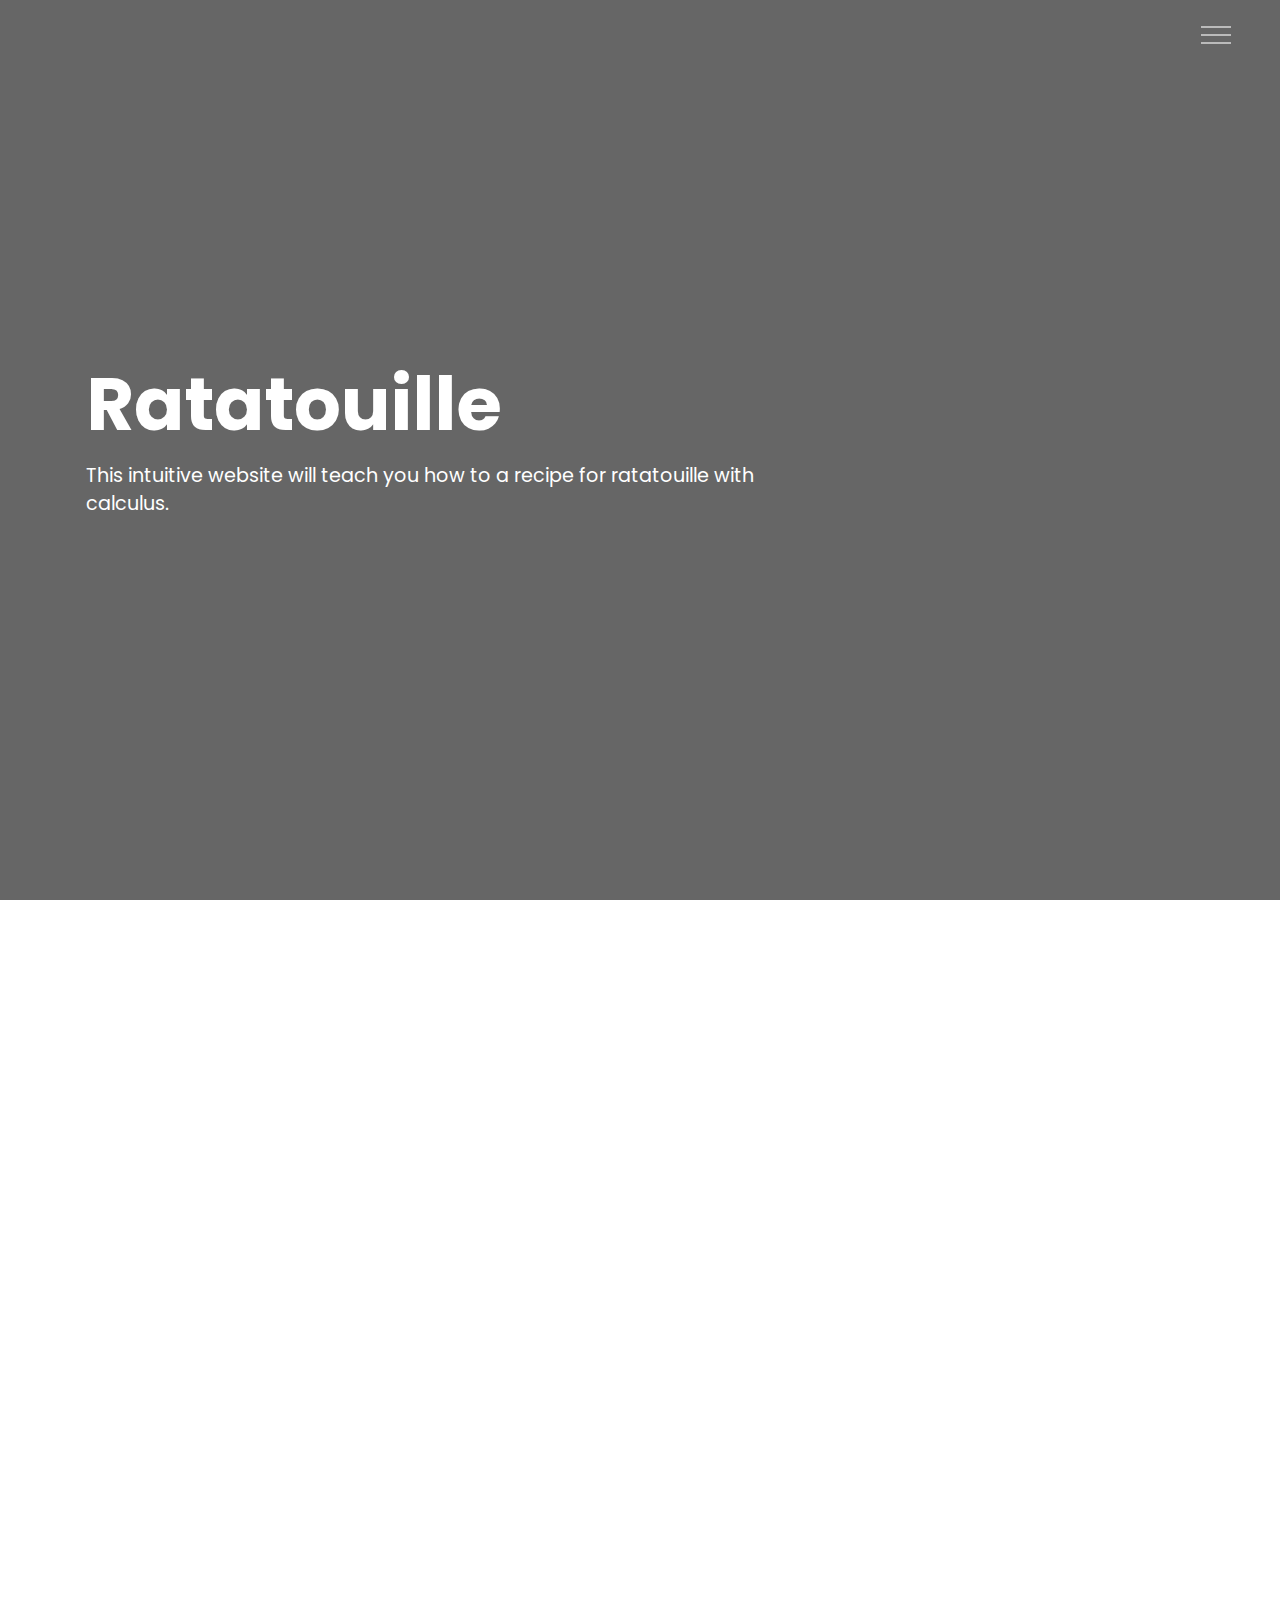
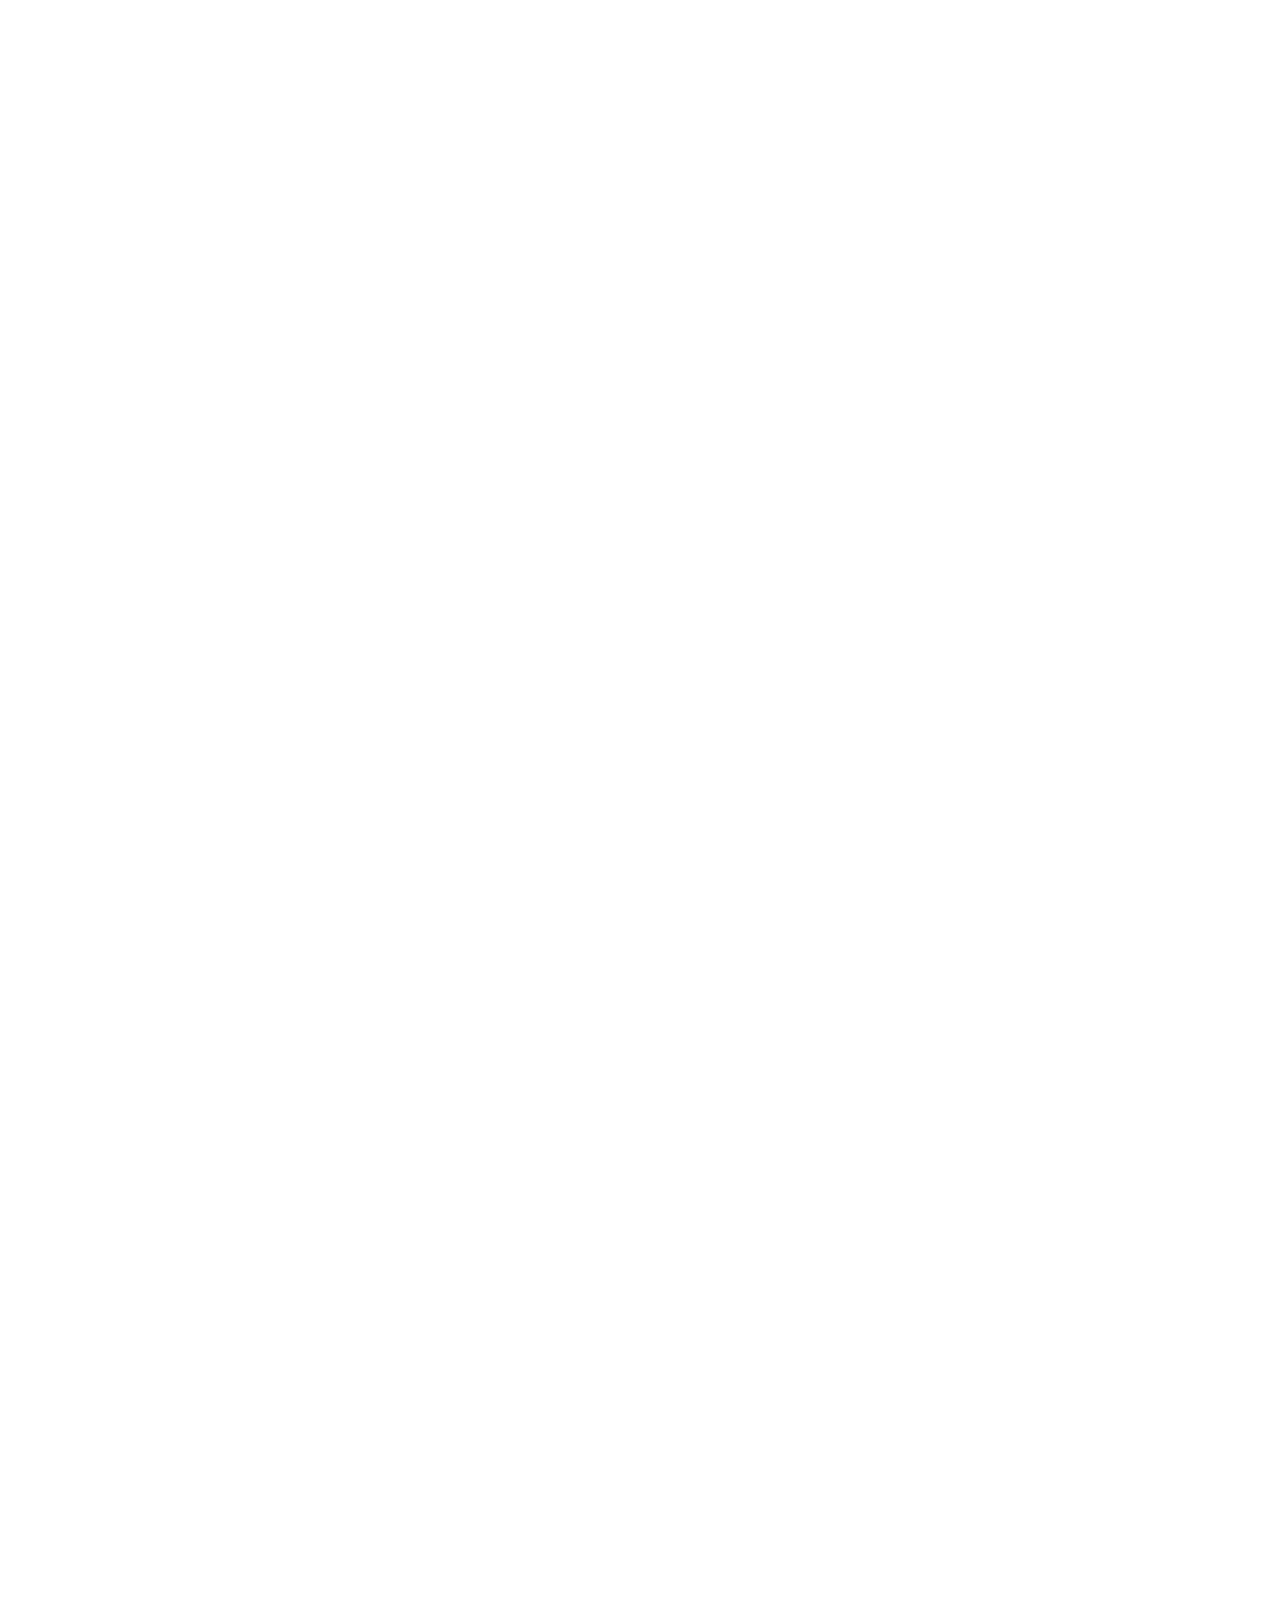
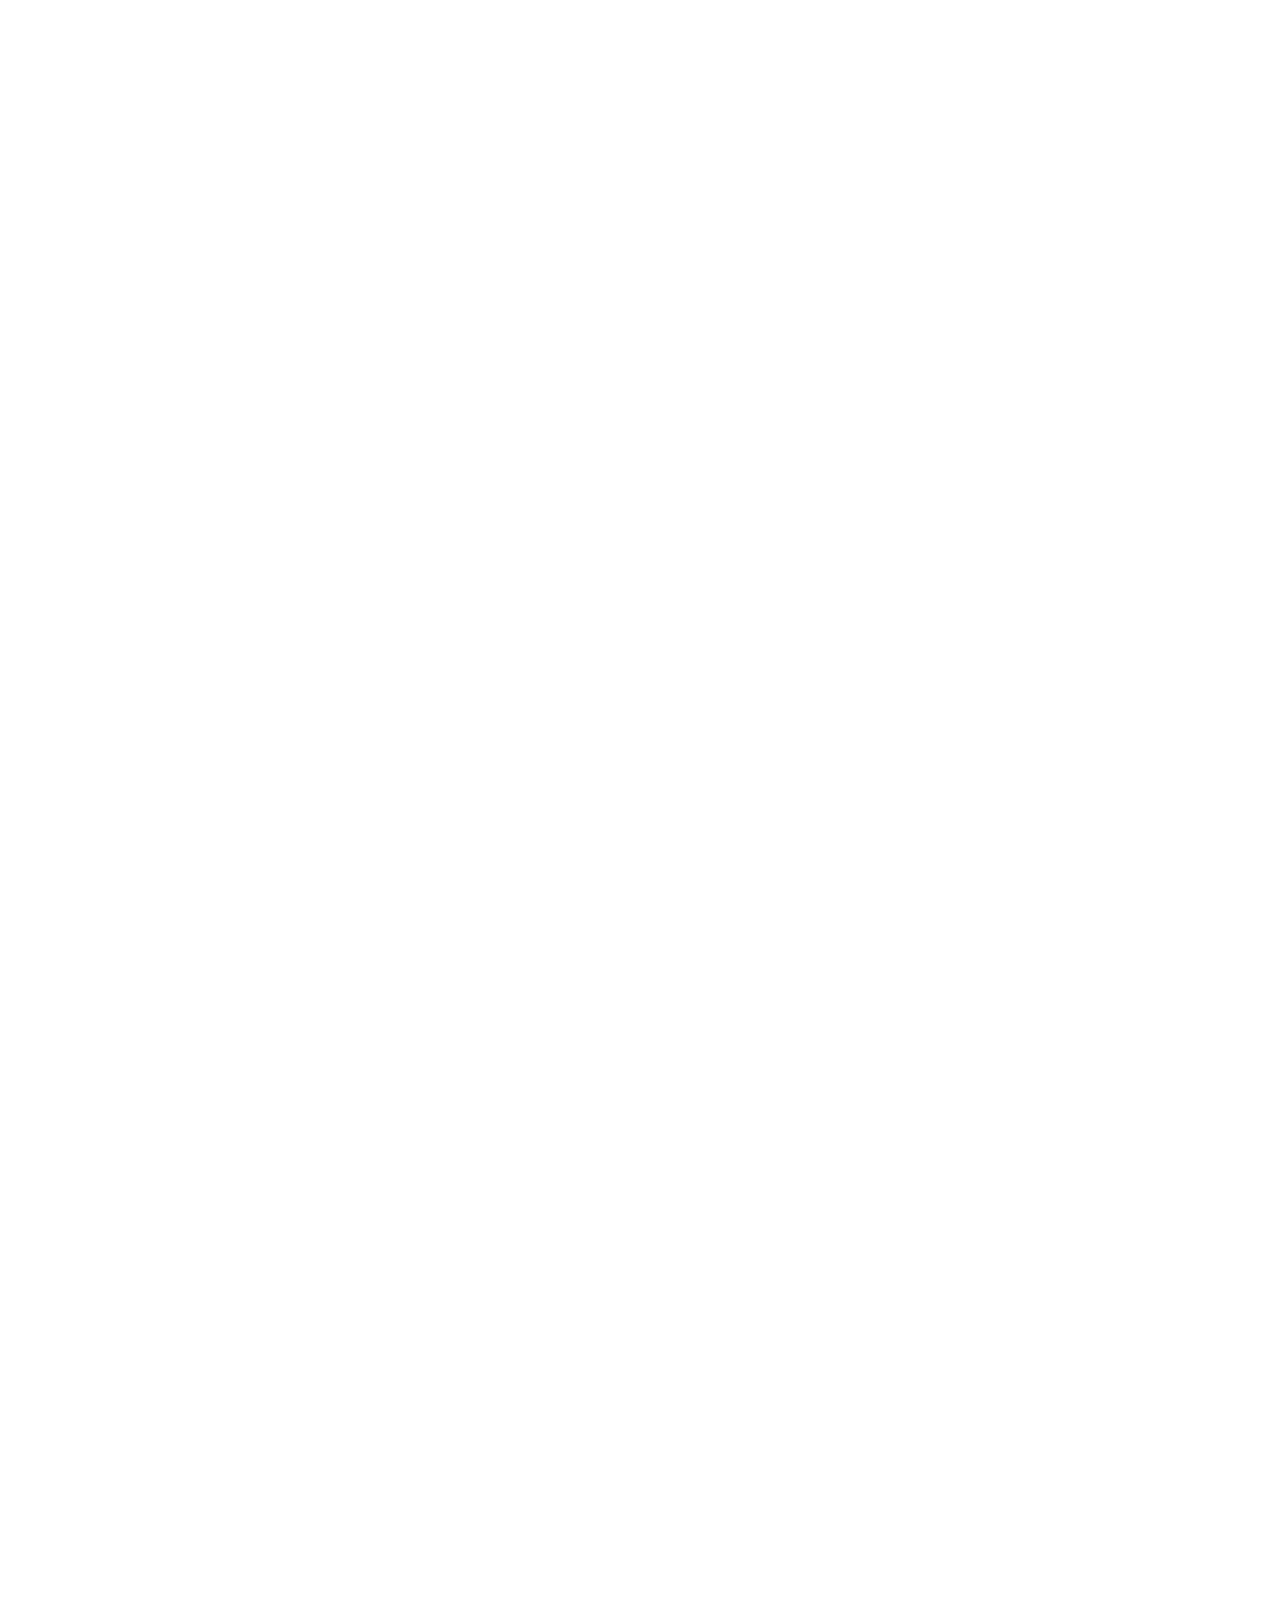
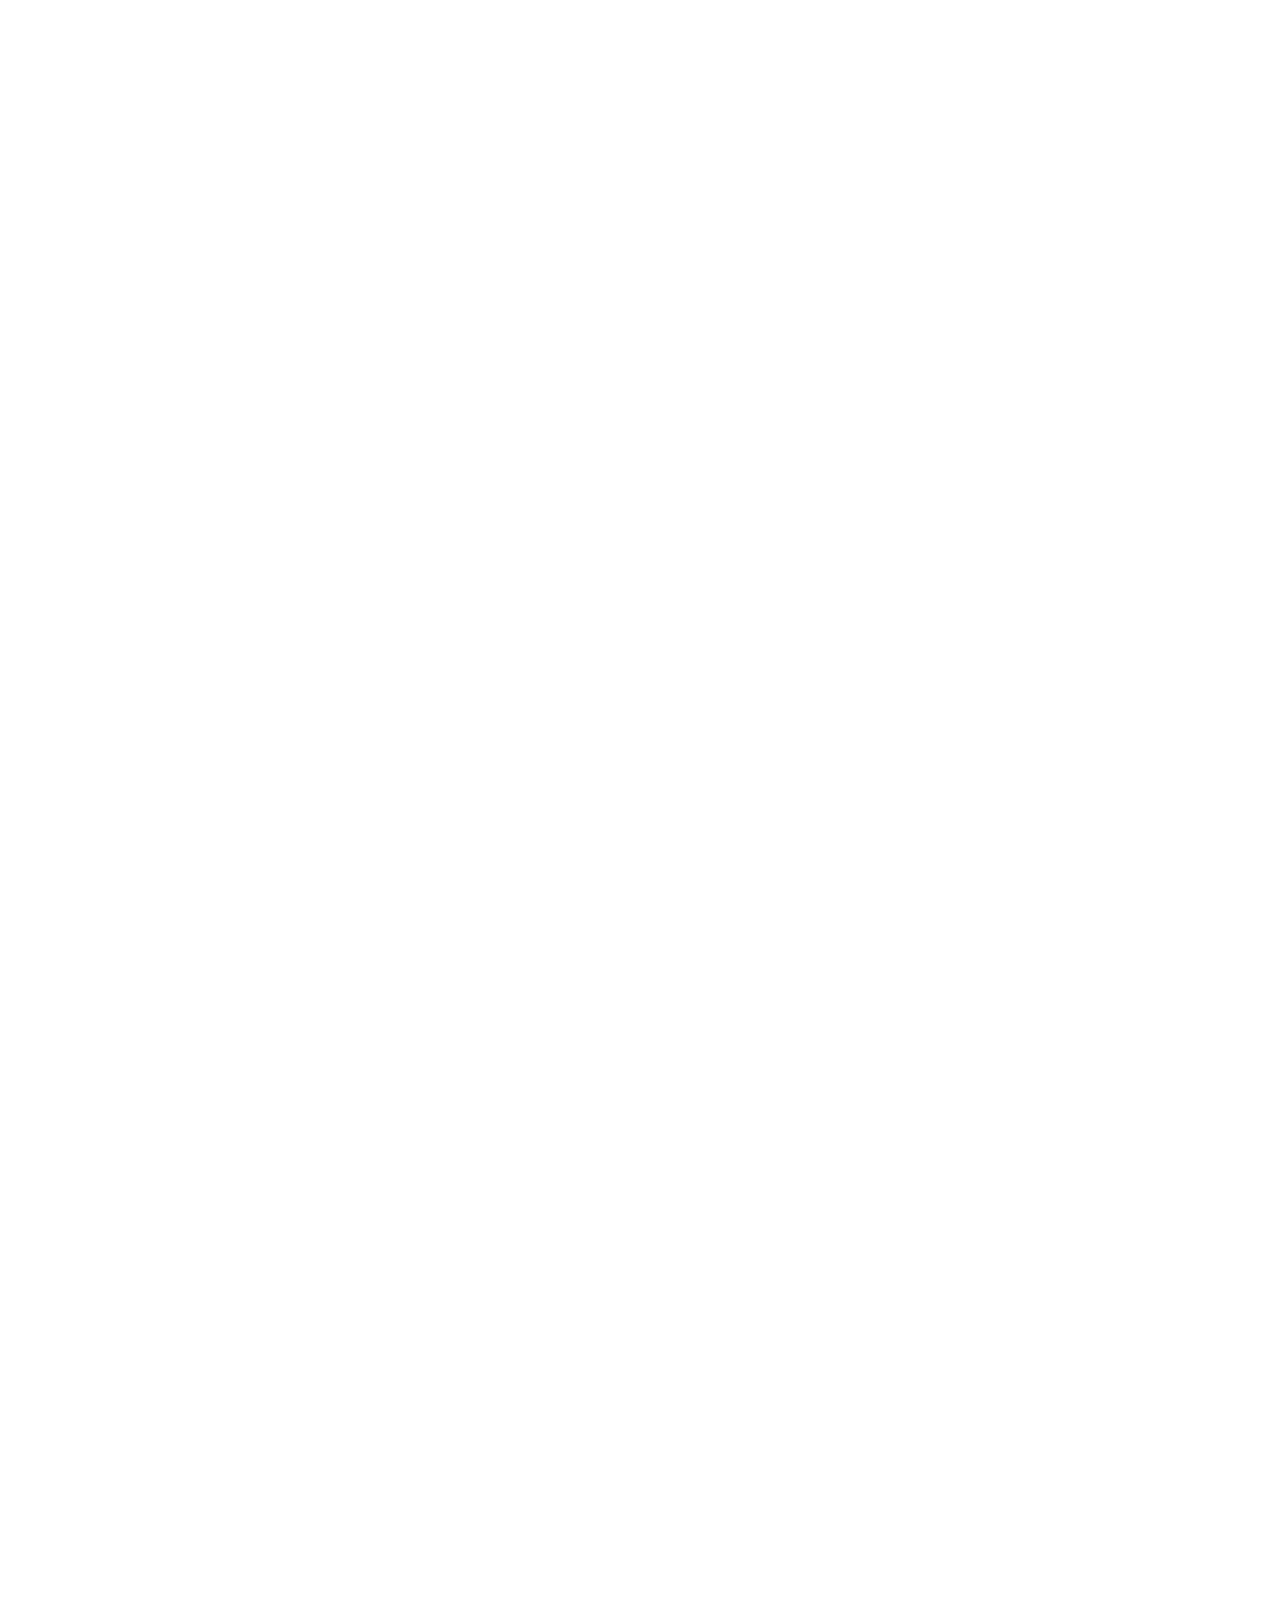
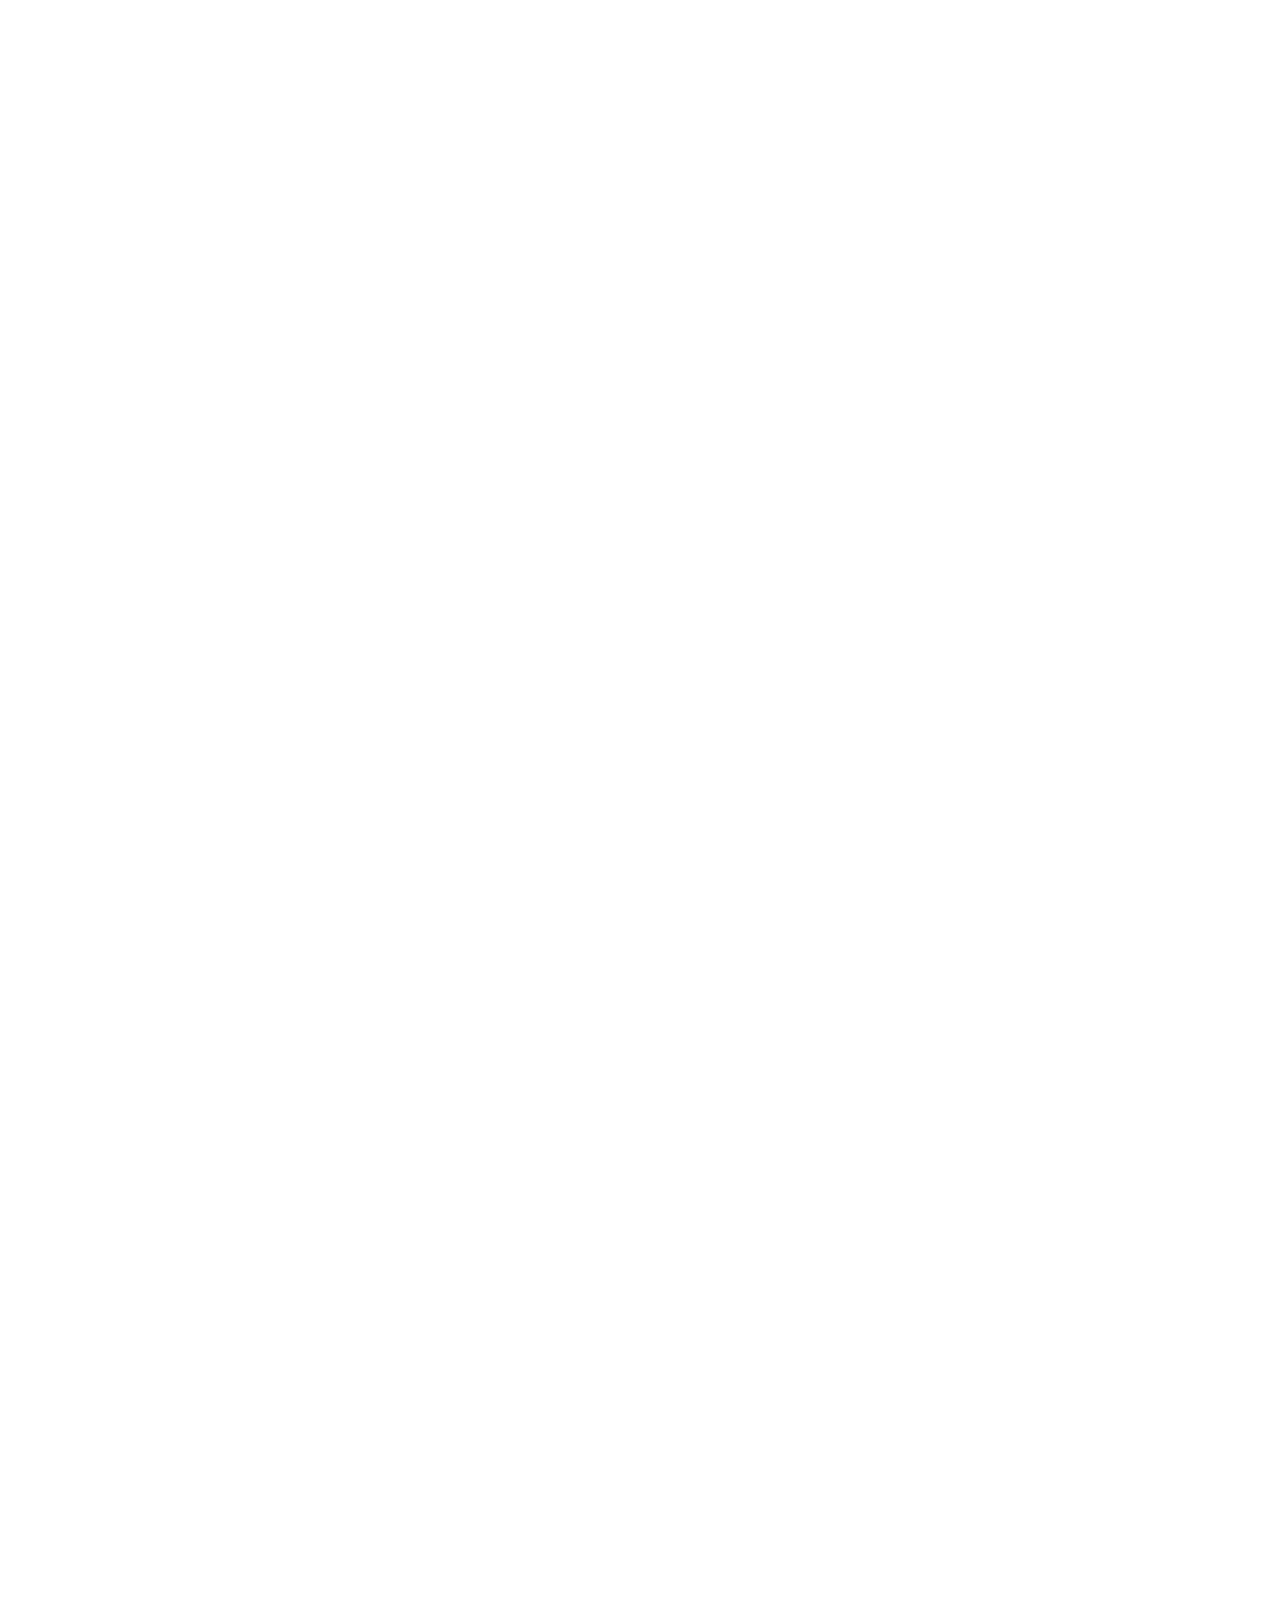
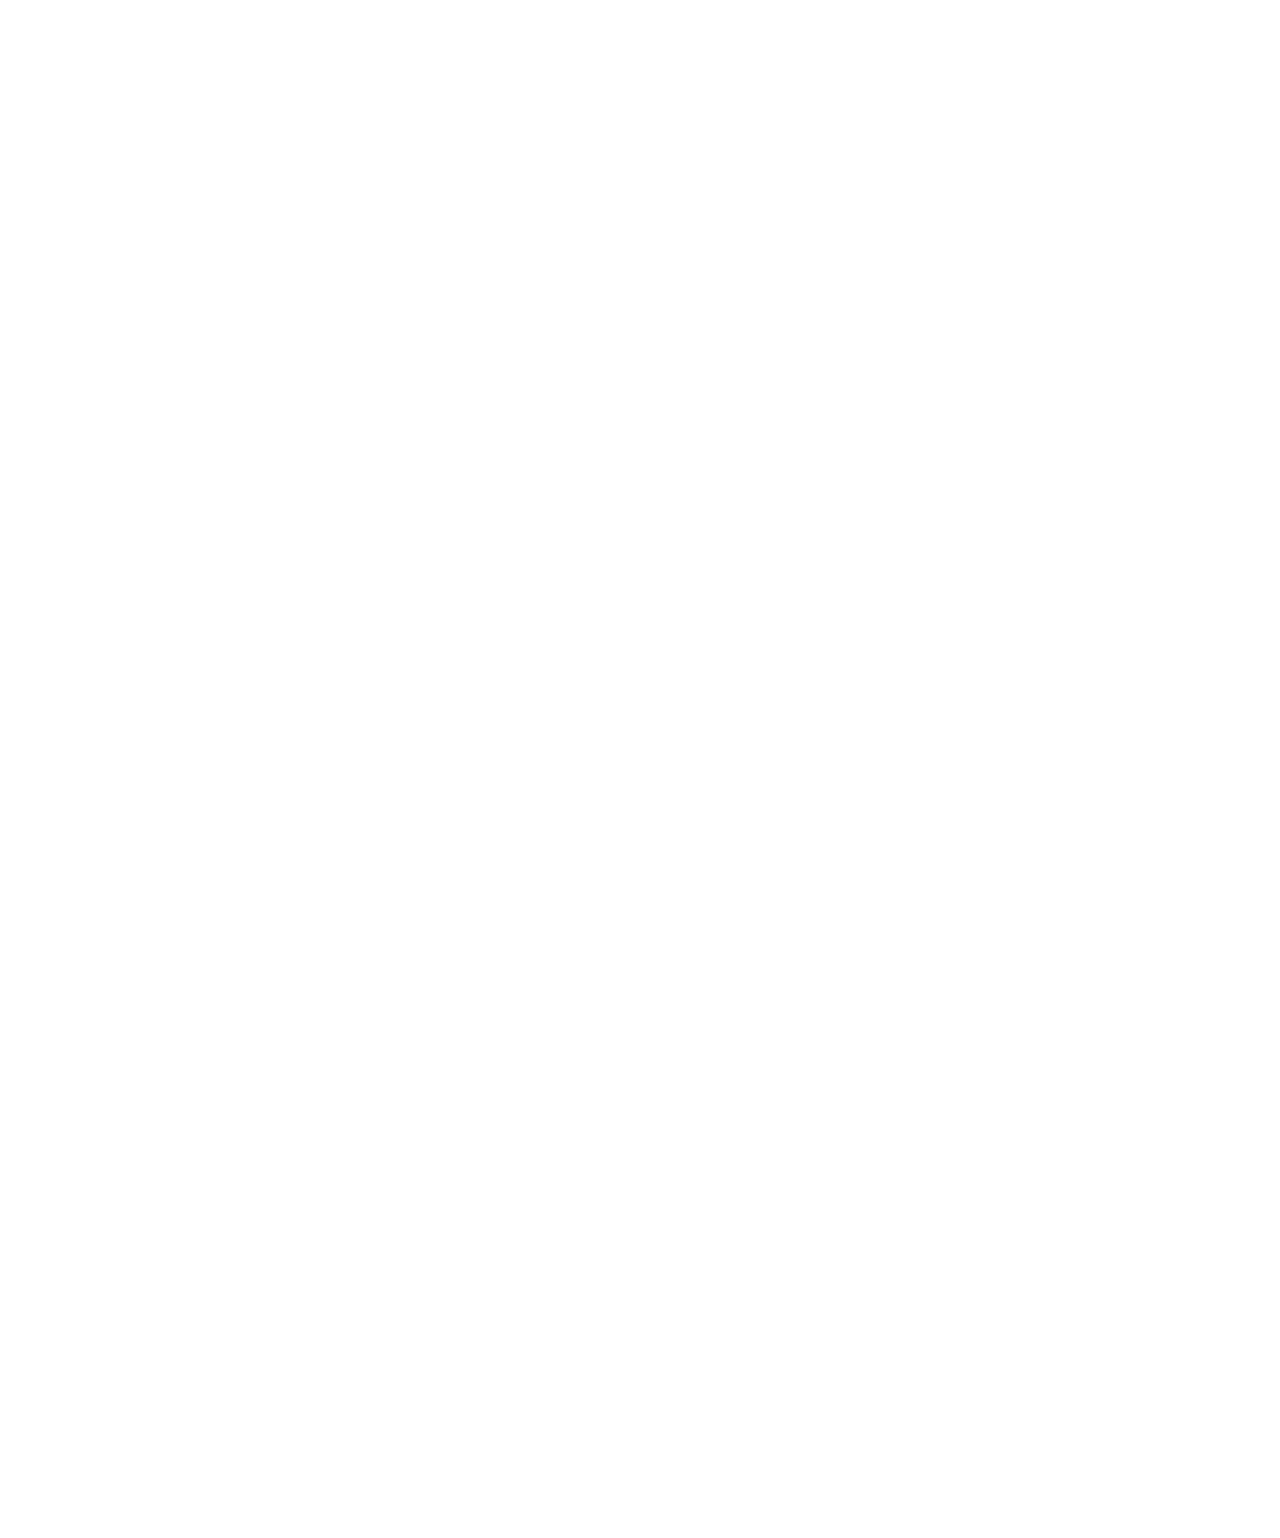
<file: index.html>
<!DOCTYPE html>
<html  >
<head>
  <!-- Site made with Mobirise Website Builder v5.8.12, https://mobirise.com -->
  <meta charset="UTF-8">
  <meta http-equiv="X-UA-Compatible" content="IE=edge">
  <meta name="generator" content="Mobirise v5.8.12, mobirise.com">
  <meta name="viewport" content="width=device-width, initial-scale=1, minimum-scale=1">
  <link rel="shortcut icon" href="assets/images/remy.webp" type="image/x-icon">
  <meta name="description" content="">
  
  
  <title>Home</title>
  <link rel="stylesheet" href="assets/web/assets/mobirise-icons2/mobirise2.css">
  <link rel="stylesheet" href="assets/bootstrap/css/bootstrap.min.css">
  <link rel="stylesheet" href="assets/bootstrap/css/bootstrap-grid.min.css">
  <link rel="stylesheet" href="assets/bootstrap/css/bootstrap-reboot.min.css">
  <link rel="stylesheet" href="assets/animatecss/animate.css">
  <link rel="stylesheet" href="assets/dropdown/css/style.css">
  <link rel="stylesheet" href="assets/socicon/css/styles.css">
  <link rel="stylesheet" href="assets/theme/css/style.css">
  <link rel="preload" href="https://fonts.googleapis.com/css?family=Poppins:100,100i,200,200i,300,300i,400,400i,500,500i,600,600i,700,700i,800,800i,900,900i&display=swap" as="style" onload="this.onload=null;this.rel='stylesheet'">
  <noscript><link rel="stylesheet" href="https://fonts.googleapis.com/css?family=Poppins:100,100i,200,200i,300,300i,400,400i,500,500i,600,600i,700,700i,800,800i,900,900i&display=swap"></noscript>
  <link rel="preload" as="style" href="assets/mobirise/css/mbr-additional.css"><link rel="stylesheet" href="assets/mobirise/css/mbr-additional.css" type="text/css">

  
  
  
</head>
<body>
  
  <section data-bs-version="5.1" class="menu menu1 cid-tF6Quknspf" once="menu" id="menu1-k">
    

    <nav class="navbar navbar-dropdown navbar-fixed-top collapsed">
        <div class="container-fluid">
            <div class="navbar-brand">
                
                
            </div>
            <button class="navbar-toggler" type="button" data-toggle="collapse" data-bs-toggle="collapse" data-target="#navbarSupportedContent" data-bs-target="#navbarSupportedContent" aria-controls="navbarNavAltMarkup" aria-expanded="false" aria-label="Toggle navigation">
                <div class="hamburger">
                    <span></span>
                    <span></span>
                    <span></span>
                    <span></span>
                </div>
            </button>
            <div class="collapse navbar-collapse" id="navbarSupportedContent">
                <ul class="navbar-nav nav-dropdown nav-right navbar-nav-top-padding" data-app-modern-menu="true"><li class="nav-item"><a class="nav-link link text-white text-primary display-4" href="index.html">Home</a></li>
                    <li class="nav-item"><a class="nav-link link text-white text-primary display-4" href="page1.html">Solutions<br></a>
                    </li></ul>
                
                
            </div>
        </div>
    </nav>
</section>

<section data-bs-version="5.1" class="header1 cid-s48MCQYojq mbr-fullscreen" data-bg-video="https://www.youtube.com/watch?v=QOxDxjhyyII" id="header1-f">

    

    <div class="mbr-overlay" style="opacity: 0.6; background-color: rgb(0, 0, 0);"></div>

    <div class="align-center container">
        <div class="row">
            <div class="col-12 col-lg-8">
                <h1 class="mbr-section-title mbr-fonts-style mb-3 display-1"><strong>Ratatouille</strong></h1>
                
                <p class="mbr-text mbr-fonts-style display-7">This intuitive website will teach you how to a recipe for ratatouille with calculus.</p>
                
            </div>
        </div>
    </div>
</section>

<section data-bs-version="5.1" class="features1 cid-tF7bdfzvob" id="features1-o">
    

    
    
    <div class="container">
        <div class="row">
            <div class="col-12 col-lg-9">
                <h3 class="mbr-section-title mbr-fonts-style align-center mb-0 display-2">
                    <strong>Ingredients</strong></h3>
                
            </div>
        </div>
        <div class="row">
            <div class="card col-12 col-md-6 col-lg-3">
                <div class="card-wrapper">
                    <div class="card-box align-center">
                        
                        <h5 class="card-title mbr-fonts-style display-7"><strong>Vegetables</strong></h5>
                        <p class="card-text mbr-fonts-style display-7">Eggplants
<br>Roma Tomatoes
<br>Yellow Squashes
<br>Zucchinis</p>
                    </div>
                </div>
            </div>
            <div class="card col-12 col-md-6 col-lg-3">
                <div class="card-wrapper">
                    <div class="card-box align-center">
                        
                        <h5 class="card-title mbr-fonts-style display-7"><strong>Sauce</strong></h5>
                        <p class="card-text mbr-fonts-style display-7">Olive Oil (tbsp)<br>White Onion
<br>Garlic
<br>Red Bell Pepper
<br>Yellow Bell Pepper
<br>Crushed Tomatoes (oz)<br>Fresh Basil (tbsp)</p>
                    </div>
                </div>
            </div>
            <div class="card col-12 col-md-6 col-lg-3">
                <div class="card-wrapper">
                    <div class="card-box align-center">
                        
                        <h5 class="card-title mbr-fonts-style display-7"><strong>Herb Seasoning</strong></h5>
                        <p class="card-text mbr-fonts-style display-7">Fresh Basil (tbsp)<br>Garlic (tsp)<br>Fresh Parsley (tbsp)<br>Fresh Thyme (tsp)<br>Olive Oil (tbsp)</p>
                    </div>
                </div>
            </div>
            
        </div>
    </div>
</section>

<section data-bs-version="5.1" class="content4 cid-tF7rR8D0uK" id="content4-13">
    

    
    
    <div class="container">
        <div class="row justify-content-center">
            <div class="title col-md-12 col-lg-10">
                <h3 class="mbr-section-title mbr-fonts-style align-center mb-4 display-2">
                    <strong>Vegetables</strong></h3>
                
                
            </div>
        </div>
    </div>
</section>

<section data-bs-version="5.1" class="content1 cid-s48vaXqeL6" id="content1-b">
    
    <div class="container">
        <div class="row justify-content-center">
            <div class="title col-12 col-md-9">
                <h3 class="mbr-section-title mbr-fonts-style align-center mb-4 display-2"><strong>Ingredient One</strong></h3>
                <h4 class="mbr-section-subtitle align-center mbr-fonts-style mb-4 display-7"><strong>Eggplants</strong></h4>
                
            </div>
        </div>
    </div>
</section>

<section data-bs-version="5.1" class="content7 cid-tF7iuLc3nA" id="content7-p">
    
    <div class="container">
        <div class="row justify-content-center">
            <div class="col-12 col-md-10">
                <blockquote>
                <h5 class="mbr-section-title mbr-fonts-style mb-2 display-7"><strong>For eggplants you will need to</strong></h5>
                <p class="mbr-text mbr-fonts-style display-4">Determine where, if anywhere the function f(x)=x³+9x²-48x+2 is not changing, when x&gt;0.</p></blockquote>
            </div>
        </div>
    </div>
</section>

<section data-bs-version="5.1" class="content1 cid-tF7lRNYlNC" id="content1-q">
    
    <div class="container">
        <div class="row justify-content-center">
            <div class="title col-12 col-md-9">
                <h3 class="mbr-section-title mbr-fonts-style align-center mb-4 display-2"><strong>Ingredient Two</strong></h3>
                <h4 class="mbr-section-subtitle align-center mbr-fonts-style mb-4 display-7"><strong>Roma Tomatoes</strong></h4>
                
            </div>
        </div>
    </div>
</section>

<section data-bs-version="5.1" class="content7 cid-tF7nkRy4pV" id="content7-r">
    
    <div class="container">
        <div class="row justify-content-center">
            <div class="col-12 col-md-10">
                <blockquote>
                <h5 class="mbr-section-title mbr-fonts-style mb-2 display-7"><strong>For roma tomatoes you will need to</strong></h5>
                <p class="mbr-text mbr-fonts-style display-4">Determine what d/dx(3x²-12x+5)/2&nbsp; when x=4.</p></blockquote>
            </div>
        </div>
    </div>
</section>

<section data-bs-version="5.1" class="content1 cid-tF7nLce5HD" id="content1-s">
    
    <div class="container">
        <div class="row justify-content-center">
            <div class="title col-12 col-md-9">
                <h3 class="mbr-section-title mbr-fonts-style align-center mb-4 display-2"><strong>Ingredient Three</strong></h3>
                <h4 class="mbr-section-subtitle align-center mbr-fonts-style mb-4 display-7"><strong>Yellow Squashes</strong></h4>
                
            </div>
        </div>
    </div>
</section>

<section data-bs-version="5.1" class="content7 cid-tF7nLIN0hp" id="content7-t">
    
    <div class="container">
        <div class="row justify-content-center">
            <div class="col-12 col-md-10">
                <blockquote>
                <h5 class="mbr-section-title mbr-fonts-style mb-2 display-7"><strong>For yellow squashes you will need to</strong></h5>
                <p class="mbr-text mbr-fonts-style display-4">Determine&nbsp;∫(20sin(5/35))d/x<br><br>Round to the nearest whole number</p></blockquote>
            </div>
        </div>
    </div>
</section>

<section data-bs-version="5.1" class="content1 cid-tF7ogvrxU3" id="content1-u">
    
    <div class="container">
        <div class="row justify-content-center">
            <div class="title col-12 col-md-9">
                <h3 class="mbr-section-title mbr-fonts-style align-center mb-4 display-2"><strong>Ingredient Four</strong></h3>
                <h4 class="mbr-section-subtitle align-center mbr-fonts-style mb-4 display-7"><strong>Zucchini</strong></h4>
                
            </div>
        </div>
    </div>
</section>

<section data-bs-version="5.1" class="image3 cid-tF7pMmMcKe" id="image3-w">
    

    
    

    <div class="container">
        <div class="row justify-content-center">
            <div class="col-12 col-lg-4">
                <div class="image-wrapper">
                    <img src="assets/images/frame-1-735x264.png" alt="Mobirise Website Builder">
                    
                </div>
            </div>
        </div>
    </div>
</section>

<section data-bs-version="5.1" class="content7 cid-tF7ohgzrmD" id="content7-v">
    
    <div class="container">
        <div class="row justify-content-center">
            <div class="col-12 col-md-10">
                <blockquote>
                <h5 class="mbr-section-title mbr-fonts-style mb-2 display-7"><strong>For zucchini you will need to answer the following problem.</strong></h5>
                <p class="mbr-text mbr-fonts-style display-4">Remy opened a restaurant to sell ratatouille, but had one big problem. After X hours of opening the restaurant, rats started invading, stealing all of the ingredients. If f(x) represents the # of rats, and&nbsp; the hours after the restaurant opened, what is the average rate of change of in the amount of rats between 87 hours and 168 hours?</p></blockquote>
            </div>
        </div>
    </div>
</section>

<section data-bs-version="5.1" class="content4 cid-tF7rF7a9pp" id="content4-12">
    

    
    
    <div class="container">
        <div class="row justify-content-center">
            <div class="title col-md-12 col-lg-10">
                <h3 class="mbr-section-title mbr-fonts-style align-center mb-4 display-2">
                    <strong>Sauce</strong></h3>
                
                
            </div>
        </div>
    </div>
</section>

<section data-bs-version="5.1" class="content1 cid-tF7qIn7J65" id="content1-x">
    
    <div class="container">
        <div class="row justify-content-center">
            <div class="title col-12 col-md-9">
                <h3 class="mbr-section-title mbr-fonts-style align-center mb-4 display-2"><strong>Ingredient Five</strong></h3>
                <h4 class="mbr-section-subtitle align-center mbr-fonts-style mb-4 display-7"><strong>Olive Oil</strong></h4>
                
            </div>
        </div>
    </div>
</section>

<section data-bs-version="5.1" class="content7 cid-tF7qJ2w4NX" id="content7-y">
    
    <div class="container">
        <div class="row justify-content-center">
            <div class="col-12 col-md-10">
                <blockquote>
                <h5 class="mbr-section-title mbr-fonts-style mb-2 display-7"><strong>For olive oil you will need to</strong></h5>
                <p class="mbr-text mbr-fonts-style display-4">Find the answer to&nbsp;∫(1/√(2x+1)) dX with an upper bound of 4 and a lower bound of 0,</p></blockquote>
            </div>
        </div>
    </div>
</section>

<section data-bs-version="5.1" class="content1 cid-tF7rhgRl8r" id="content1-z">
    
    <div class="container">
        <div class="row justify-content-center">
            <div class="title col-12 col-md-9">
                <h3 class="mbr-section-title mbr-fonts-style align-center mb-4 display-2"><strong>Ingredient Six</strong></h3>
                <h4 class="mbr-section-subtitle align-center mbr-fonts-style mb-4 display-7"><strong>White Onion</strong></h4>
                
            </div>
        </div>
    </div>
</section>

<section data-bs-version="5.1" class="image3 cid-tF7t2jmwwT" id="image3-15">
    

    
    

    <div class="container">
        <div class="row justify-content-center">
            <div class="col-12 col-lg-4">
                <div class="image-wrapper">
                    <img src="assets/images/frame-2-926x279.png" alt="Mobirise Website Builder">
                    
                </div>
            </div>
        </div>
    </div>
</section>

<section data-bs-version="5.1" class="content7 cid-tF7ri3N4Sy" id="content7-10">
    
    <div class="container">
        <div class="row justify-content-center">
            <div class="col-12 col-md-10">
                <blockquote>
                <h5 class="mbr-section-title mbr-fonts-style mb-2 display-7"><strong>For white onion you will need to answer the following problem.</strong></h5>
                <p class="mbr-text mbr-fonts-style display-4">Linguine is cooking a meal for his customers. As Linguine cooks, more and more customers arrive at his restaurant. The twice differential function C models the amount of customers that come in at time t, measured in hours from the opening time. The table shows the values of C(t) at different times of t.<br><br>For 5&nbsp;≤ t&nbsp;≤ 7, there must be a time where there are only 1 customers coming into the store after opening? Justify your answer.</p></blockquote>
            </div>
        </div>
    </div>
</section>

<section data-bs-version="5.1" class="content1 cid-tF7LuYceLv" id="content1-16">
    
    <div class="container">
        <div class="row justify-content-center">
            <div class="title col-12 col-md-9">
                <h3 class="mbr-section-title mbr-fonts-style align-center mb-4 display-2"><strong>Ingredient Seven</strong></h3>
                <h4 class="mbr-section-subtitle align-center mbr-fonts-style mb-4 display-7"><strong>Cloves of Garlic</strong></h4>
                
            </div>
        </div>
    </div>
</section>

<section data-bs-version="5.1" class="content7 cid-tF7LvRScRp" id="content7-17">
    
    <div class="container">
        <div class="row justify-content-center">
            <div class="col-12 col-md-10">
                <blockquote>
                <h5 class="mbr-section-title mbr-fonts-style mb-2 display-7"><strong>For cloves of garlic you will need to</strong></h5>
                <p class="mbr-text mbr-fonts-style display-4">Determine all the number(s) c which satisfy the conclusion of MVT for k(z)=4z³-8z²+7z-2 on the interval [2, 5].<br><br>Round to the nearest whole number.</p></blockquote>
            </div>
        </div>
    </div>
</section>

<section data-bs-version="5.1" class="content1 cid-tF7NOxqZy6" id="content1-18">
    
    <div class="container">
        <div class="row justify-content-center">
            <div class="title col-12 col-md-9">
                <h3 class="mbr-section-title mbr-fonts-style align-center mb-4 display-2"><strong>Ingredient Eight</strong></h3>
                <h4 class="mbr-section-subtitle align-center mbr-fonts-style mb-4 display-7"><strong>Red Bell Pepper</strong></h4>
                
            </div>
        </div>
    </div>
</section>

<section data-bs-version="5.1" class="content7 cid-tF7NPhBNMJ" id="content7-19">
    
    <div class="container">
        <div class="row justify-content-center">
            <div class="col-12 col-md-10">
                <blockquote>
                <h5 class="mbr-section-title mbr-fonts-style mb-2 display-7"><strong>For red bell pepper you will need to</strong></h5>
                <p class="mbr-text mbr-fonts-style display-4">Determine the lim x→∞[eˣ+x]^½&nbsp; using L'hopitals rule.</p></blockquote>
            </div>
        </div>
    </div>
</section>

<section data-bs-version="5.1" class="content1 cid-tF7NQ1am5q" id="content1-1a">
    
    <div class="container">
        <div class="row justify-content-center">
            <div class="title col-12 col-md-9">
                <h3 class="mbr-section-title mbr-fonts-style align-center mb-4 display-2"><strong>Ingredient Nine</strong></h3>
                <h4 class="mbr-section-subtitle align-center mbr-fonts-style mb-4 display-7"><strong>Yellow Bell Pepper</strong></h4>
                
            </div>
        </div>
    </div>
</section>

<section data-bs-version="5.1" class="content7 cid-tF7NQXsa2Q" id="content7-1b">
    
    <div class="container">
        <div class="row justify-content-center">
            <div class="col-12 col-md-10">
                <blockquote>
                <h5 class="mbr-section-title mbr-fonts-style mb-2 display-7"><strong>For yellow bell pepper you will need to</strong></h5>
                <p class="mbr-text mbr-fonts-style display-4">Determine the lim x→0⁺(√((1/x²)+1/x)-√((1/x²)-1/x)))<br></p></blockquote>
            </div>
        </div>
    </div>
</section>

<section data-bs-version="5.1" class="content1 cid-tF7WGGGtTB" id="content1-1c">
    
    <div class="container">
        <div class="row justify-content-center">
            <div class="title col-12 col-md-9">
                <h3 class="mbr-section-title mbr-fonts-style align-center mb-4 display-2"><strong>Ingredient Ten</strong></h3>
                <h4 class="mbr-section-subtitle align-center mbr-fonts-style mb-4 display-7"><strong>Crushed Tomatoes</strong></h4>
                
            </div>
        </div>
    </div>
</section>

<section data-bs-version="5.1" class="content7 cid-tF7WHFoz6e" id="content7-1d">
    
    <div class="container">
        <div class="row justify-content-center">
            <div class="col-12 col-md-10">
                <blockquote>
                <h5 class="mbr-section-title mbr-fonts-style mb-2 display-7"><strong>For crushed tomatoes you will need to</strong></h5>
                <p class="mbr-text mbr-fonts-style display-4">Determine the area of the region bounded by x=e¹⁺²ʸ, x=e¹⁻ʸ, y=-2 and y=1<br><br>Round to the nearest whole number</p></blockquote>
            </div>
        </div>
    </div>
</section>

<section data-bs-version="5.1" class="content1 cid-tF7XnrfCc7" id="content1-1e">
    
    <div class="container">
        <div class="row justify-content-center">
            <div class="title col-12 col-md-9">
                <h3 class="mbr-section-title mbr-fonts-style align-center mb-4 display-2"><strong>Ingredient Eleven</strong></h3>
                <h4 class="mbr-section-subtitle align-center mbr-fonts-style mb-4 display-7"><strong>Fresh Basil</strong></h4>
                
            </div>
        </div>
    </div>
</section>

<section data-bs-version="5.1" class="content7 cid-tF7XqRpH2s" id="content7-1f">
    
    <div class="container">
        <div class="row justify-content-center">
            <div class="col-12 col-md-10">
                <blockquote>
                <h5 class="mbr-section-title mbr-fonts-style mb-2 display-7"><strong>For fresh basil you will need to</strong></h5>
                <p class="mbr-text mbr-fonts-style display-4">Determine lim x→∞(√(x²+x)-x)=1/a<br><br>What is the value of a in the limit.</p></blockquote>
            </div>
        </div>
    </div>
</section>

<section data-bs-version="5.1" class="content4 cid-tF87wNg2zi" id="content4-1m">
    

    
    
    <div class="container">
        <div class="row justify-content-center">
            <div class="title col-md-12 col-lg-10">
                <h3 class="mbr-section-title mbr-fonts-style align-center mb-4 display-2">
                    <strong>Herb Seasoning</strong></h3>
                
                
            </div>
        </div>
    </div>
</section>

<section data-bs-version="5.1" class="content1 cid-tF83PIRjt0" id="content1-1g">
    
    <div class="container">
        <div class="row justify-content-center">
            <div class="title col-12 col-md-9">
                <h3 class="mbr-section-title mbr-fonts-style align-center mb-4 display-2"><strong>Ingredient Twelve</strong></h3>
                <h4 class="mbr-section-subtitle align-center mbr-fonts-style mb-4 display-7"><strong>Fresh Basil</strong></h4>
                
            </div>
        </div>
    </div>
</section>

<section data-bs-version="5.1" class="content7 cid-tF83Qp709I" id="content7-1h">
    
    <div class="container">
        <div class="row justify-content-center">
            <div class="col-12 col-md-10">
                <blockquote>
                <h5 class="mbr-section-title mbr-fonts-style mb-2 display-7"><strong>For fresh basil you will need to</strong></h5>
                <p class="mbr-text mbr-fonts-style display-4">Determine all the number(s) c which satisfy the conclusion of MVT for d(t)=8t+e⁻³ᵗ on the interval [-2, 3]<br><br>Take the absolute value of the answer and round it to the nearest whole number.</p></blockquote>
            </div>
        </div>
    </div>
</section>

<section data-bs-version="5.1" class="content1 cid-tF85kP4Ado" id="content1-1i">
    
    <div class="container">
        <div class="row justify-content-center">
            <div class="title col-12 col-md-9">
                <h3 class="mbr-section-title mbr-fonts-style align-center mb-4 display-2"><strong>Ingredient Thirteen</strong></h3>
                <h4 class="mbr-section-subtitle align-center mbr-fonts-style mb-4 display-7"><strong>Garlic</strong></h4>
                
            </div>
        </div>
    </div>
</section>

<section data-bs-version="5.1" class="content7 cid-tF85ltosAK" id="content7-1j">
    
    <div class="container">
        <div class="row justify-content-center">
            <div class="col-12 col-md-10">
                <blockquote>
                <h5 class="mbr-section-title mbr-fonts-style mb-2 display-7"><strong>For minced garlic you will need to</strong></h5>
                <p class="mbr-text mbr-fonts-style display-4">Evaluate the definite integral&nbsp;∫sin(2x)dx with an upper bound of&nbsp;π/2 and a lower bound of 0.<br></p></blockquote>
            </div>
        </div>
    </div>
</section>

<section data-bs-version="5.1" class="content1 cid-tF86AnGehv" id="content1-1k">
    
    <div class="container">
        <div class="row justify-content-center">
            <div class="title col-12 col-md-9">
                <h3 class="mbr-section-title mbr-fonts-style align-center mb-4 display-2"><strong>Ingredient Fourteen</strong></h3>
                <h4 class="mbr-section-subtitle align-center mbr-fonts-style mb-4 display-7"><strong>Fresh Parsley</strong></h4>
                
            </div>
        </div>
    </div>
</section>

<section data-bs-version="5.1" class="content7 cid-tF86B8Fda9" id="content7-1l">
    
    <div class="container">
        <div class="row justify-content-center">
            <div class="col-12 col-md-10">
                <blockquote>
                <h5 class="mbr-section-title mbr-fonts-style mb-2 display-7"><strong>For freshly chopped parsley you will need to solve the following problem</strong></h5>
                <p class="mbr-text mbr-fonts-style display-4">A triangle is bounded by the x-axis, the y-axis, and the tangent line to the curve y=2ˣ at x=0. The area of this triangle is 1/a ln(a)<br><br>What is the value of a?</p></blockquote>
            </div>
        </div>
    </div>
</section>

<section data-bs-version="5.1" class="content1 cid-tF881Z8BP4" id="content1-1n">
    
    <div class="container">
        <div class="row justify-content-center">
            <div class="title col-12 col-md-9">
                <h3 class="mbr-section-title mbr-fonts-style align-center mb-4 display-2"><strong>Ingredient Fifteen</strong></h3>
                <h4 class="mbr-section-subtitle align-center mbr-fonts-style mb-4 display-7"><strong>Fresh Thyme</strong></h4>
                
            </div>
        </div>
    </div>
</section>

<section data-bs-version="5.1" class="content7 cid-tF882IPRAX" id="content7-1o">
    
    <div class="container">
        <div class="row justify-content-center">
            <div class="col-12 col-md-10">
                <blockquote>
                <h5 class="mbr-section-title mbr-fonts-style mb-2 display-7"><strong>For fresh thyme leaves you will need to</strong></h5>
                <p class="mbr-text mbr-fonts-style display-4">Find the x value where the function is equivalent to the average value on the interval [1, 4] for the function f(x)=2x-2.</p></blockquote>
            </div>
        </div>
    </div>
</section>

<section data-bs-version="5.1" class="content1 cid-tF89EfEeeB" id="content1-1p">
    
    <div class="container">
        <div class="row justify-content-center">
            <div class="title col-12 col-md-9">
                <h3 class="mbr-section-title mbr-fonts-style align-center mb-4 display-2"><strong>Ingredient Sixteen</strong></h3>
                <h4 class="mbr-section-subtitle align-center mbr-fonts-style mb-4 display-7"><strong>Olive Oil</strong></h4>
                
            </div>
        </div>
    </div>
</section>

<section data-bs-version="5.1" class="content7 cid-tF89ESUO5y" id="content7-1q">
    
    <div class="container">
        <div class="row justify-content-center">
            <div class="col-12 col-md-10">
                <blockquote>
                <h5 class="mbr-section-title mbr-fonts-style mb-2 display-7"><strong>For olive oil you will need to</strong></h5>
                <p class="mbr-text mbr-fonts-style display-4">Determine the derivative of d/dx [10ln(x-1)-sin(x⁻⁷)] when x=3.<br></p></blockquote>
            </div>
        </div>
    </div>
</section>

<section data-bs-version="5.1" class="info1 cid-tF8lKcb5IA" id="info1-1r">
    

    
    
    <div class="align-center container">
        <div class="row justify-content-center">
            <div class="col-12 col-lg-8">
                <h3 class="mbr-section-title mb-4 mbr-fonts-style display-5">
                    <strong>Go to solutions</strong></h3>
                
                <div class="mbr-section-btn"><a class="btn btn-secondary display-4" href="page1.html">Visit Solutions Page</a></div>
            </div>
        </div>
    </div>
</section>

<section data-bs-version="5.1" class="footer3 cid-s48P1Icc8J" once="footers" id="footer3-i">

    

    

    <div class="container">
        <div class="media-container-row align-center mbr-white">
            
            
            <div class="row row-copirayt">
                <p class="mbr-text mb-0 mbr-fonts-style mbr-white align-center display-7">© Copyright 2023 Brian Rozario &amp; Gabriel Lamzon<br></p>
            </div>
        </div>
    </div>
</section><section class="display-7" style="padding: 0;align-items: center;justify-content: center;flex-wrap: wrap;    align-content: center;display: flex;position: relative;height: 4rem;"><a href="https://mobiri.se/767361" style="flex: 1 1;height: 4rem;position: absolute;width: 100%;z-index: 1;"><img alt="" style="height: 4rem;" src="[data-uri]"></a><p style="margin: 0;text-align: center;" class="display-7">Designed with &#8204;</p><a style="z-index:1" href="https://mobirise.com/builder/landing-page-builder.html">Landing Page Builder</a></section><script src="assets/bootstrap/js/bootstrap.bundle.min.js"></script>  <script src="assets/smoothscroll/smooth-scroll.js"></script>  <script src="assets/ytplayer/index.js"></script>  <script src="assets/vimeoplayer/player.js"></script>  <script src="assets/dropdown/js/navbar-dropdown.js"></script>  <script src="assets/theme/js/script.js"></script>  
  
  
  <input name="animation" type="hidden">
  </body>
</html>
</file>
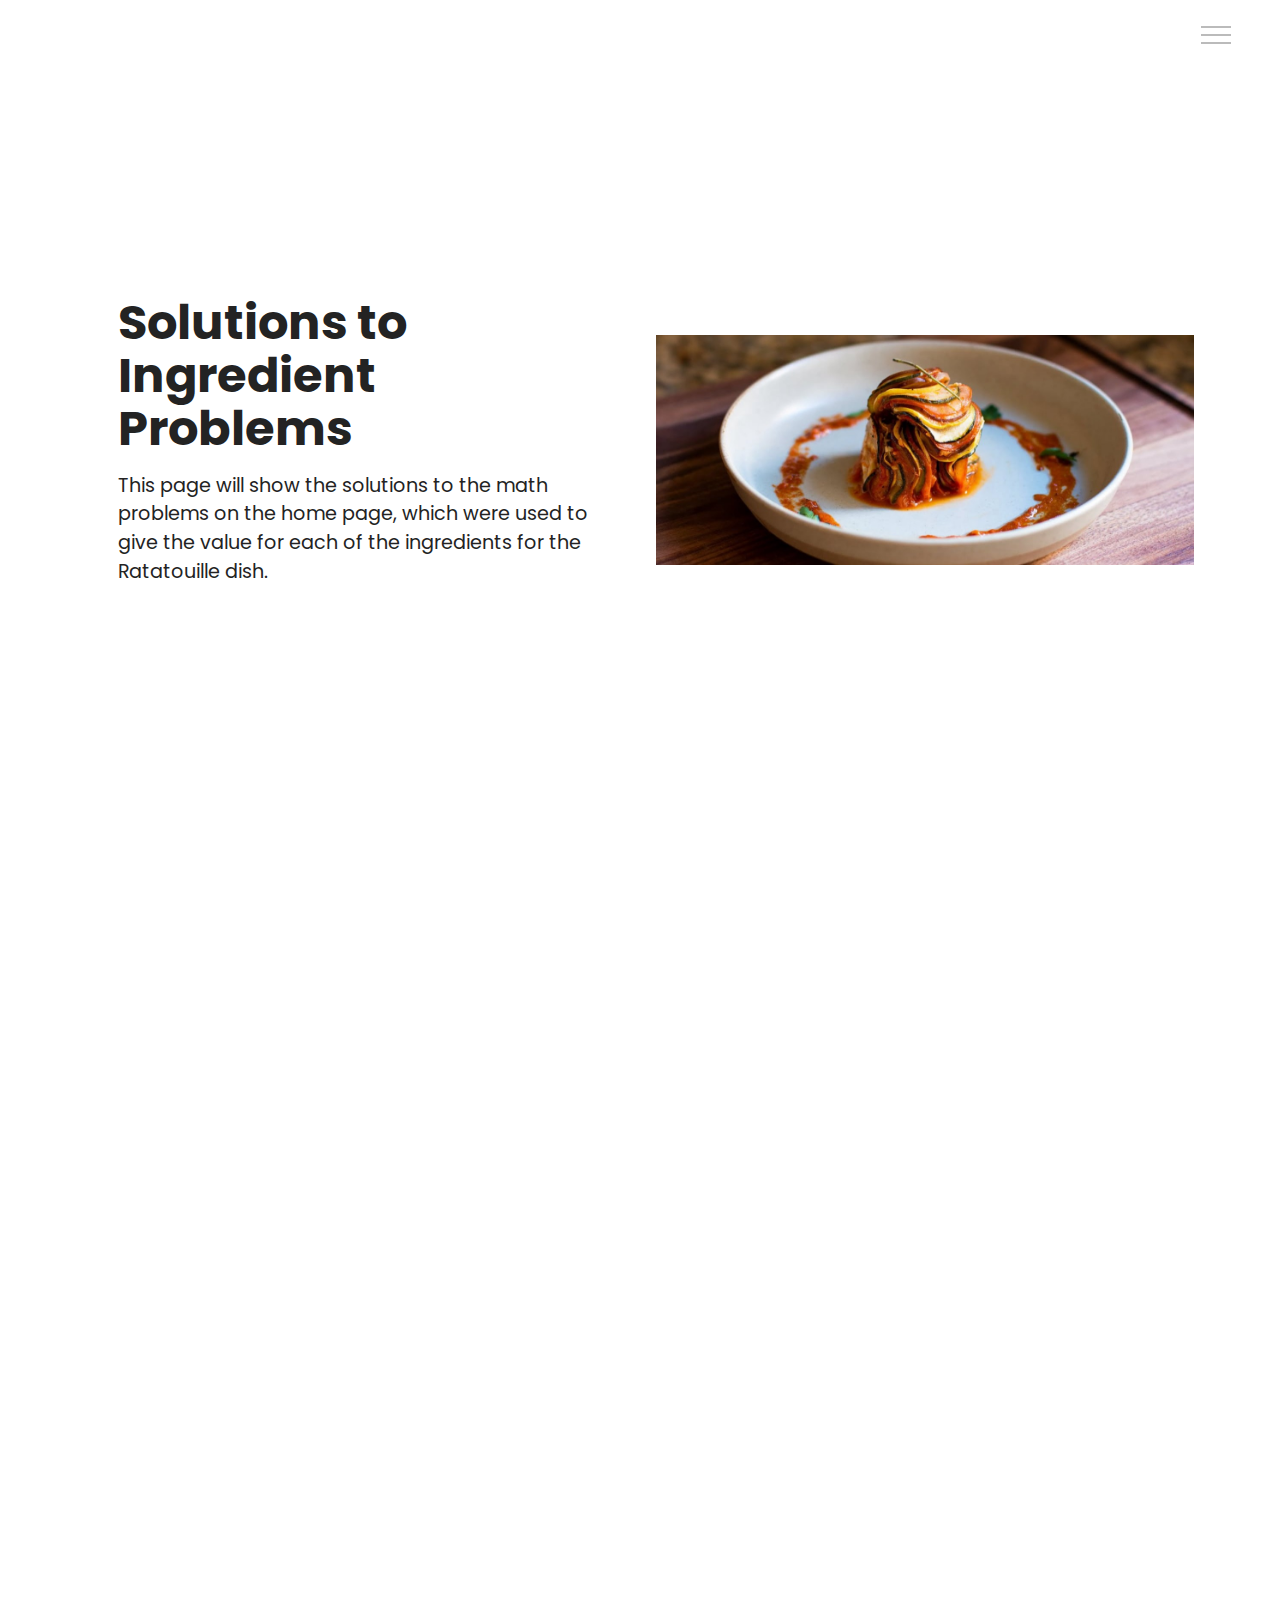
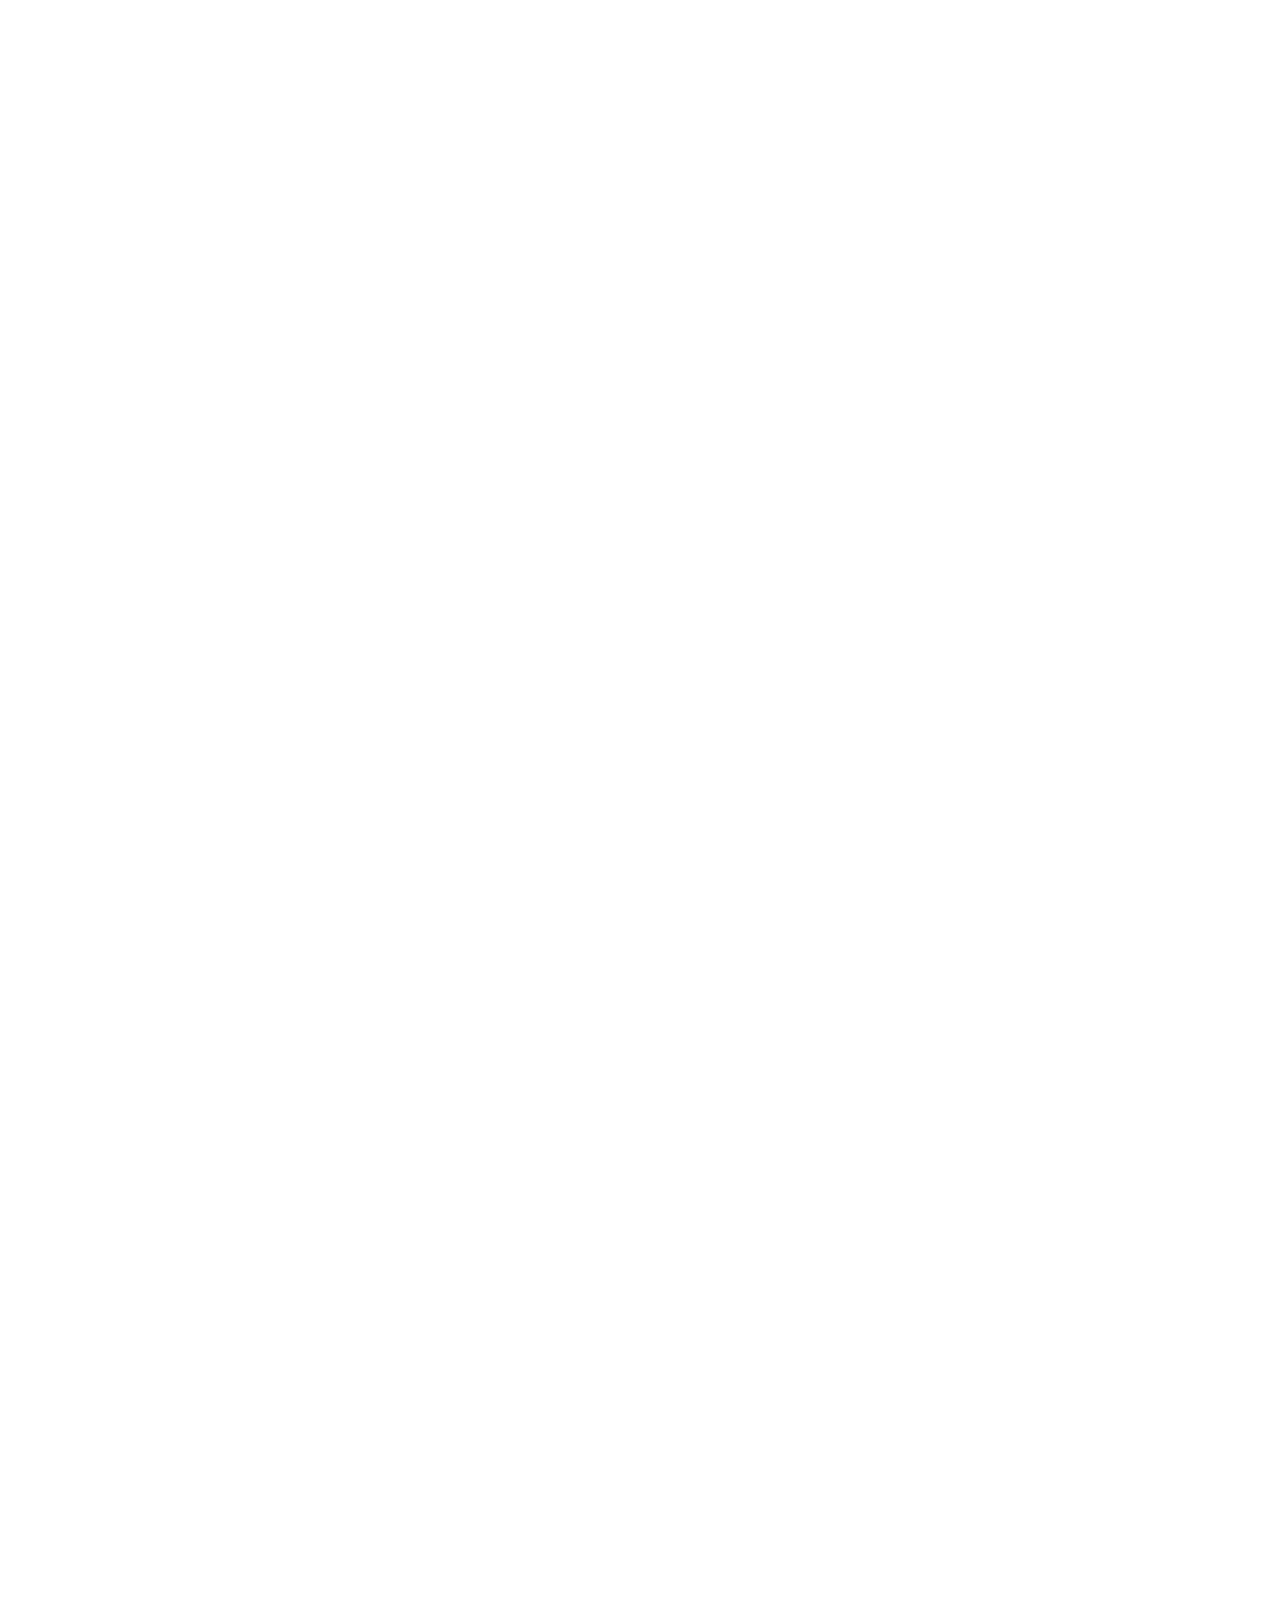
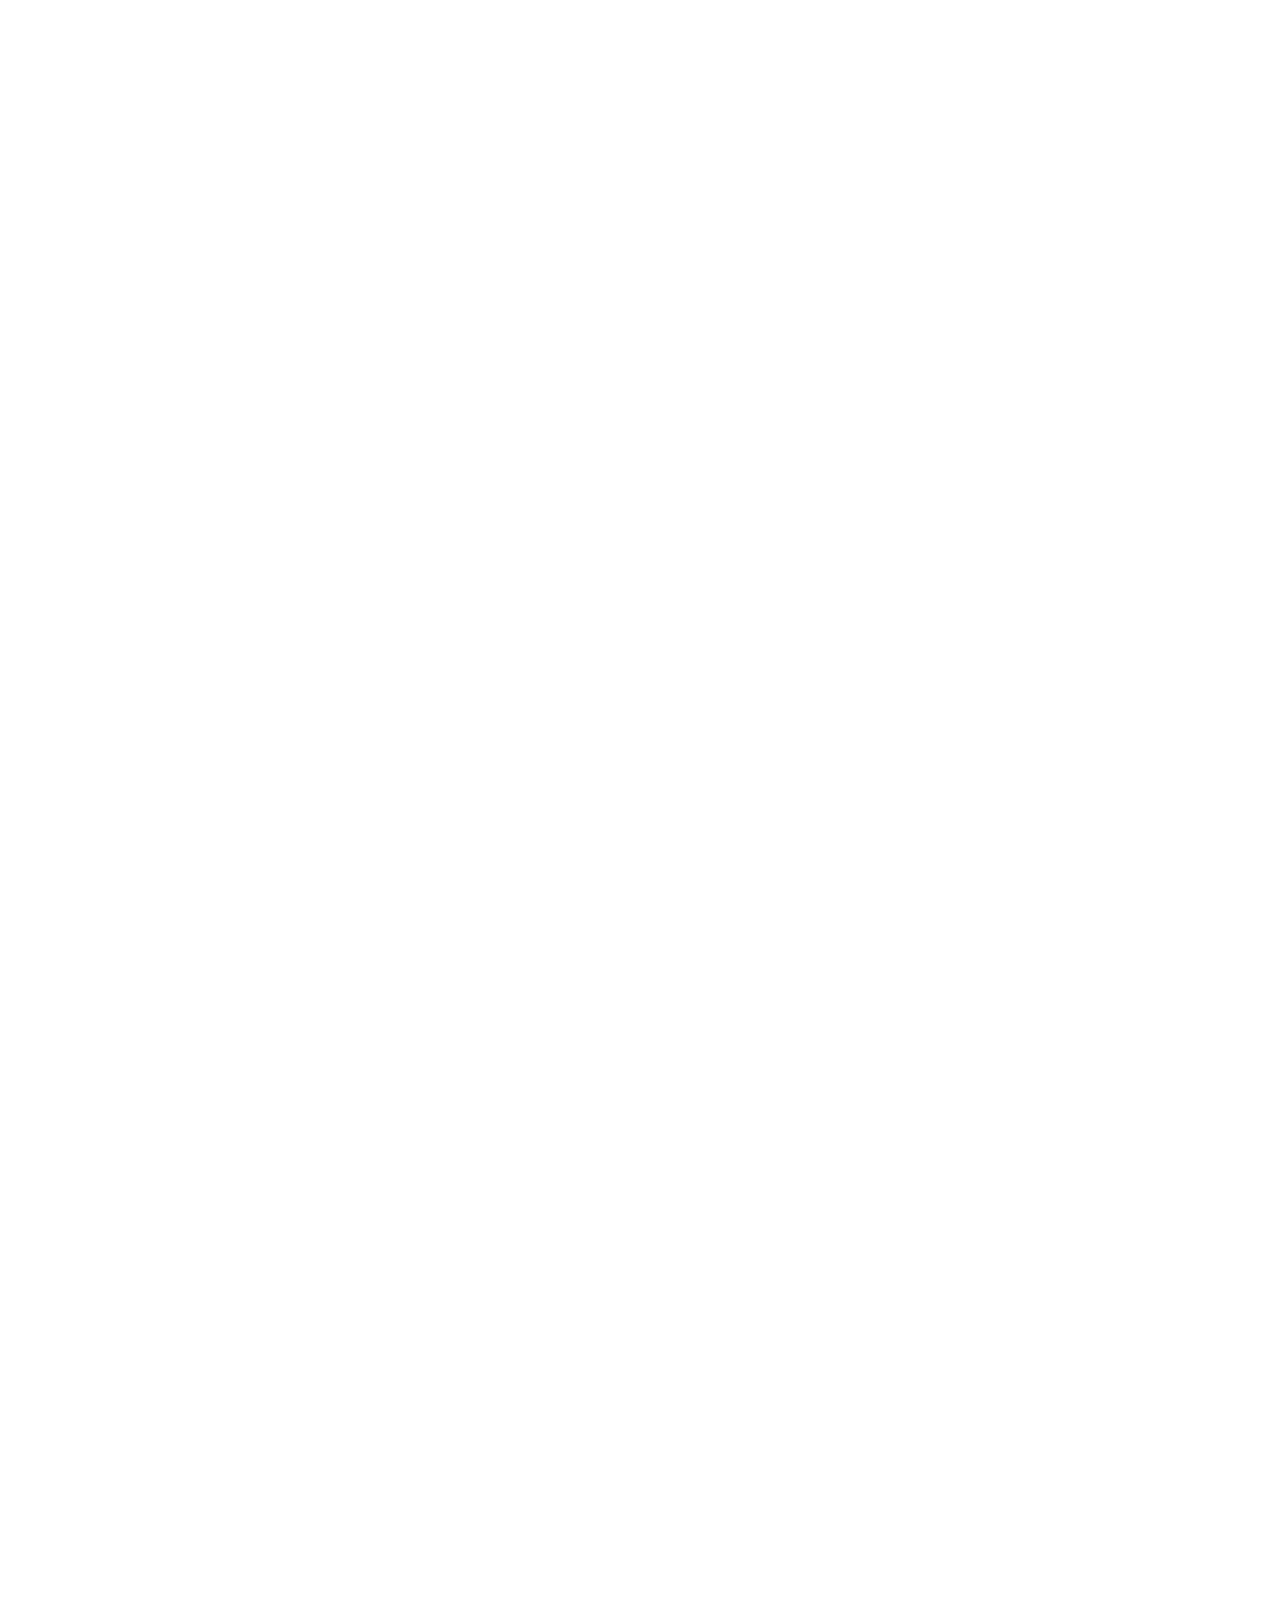
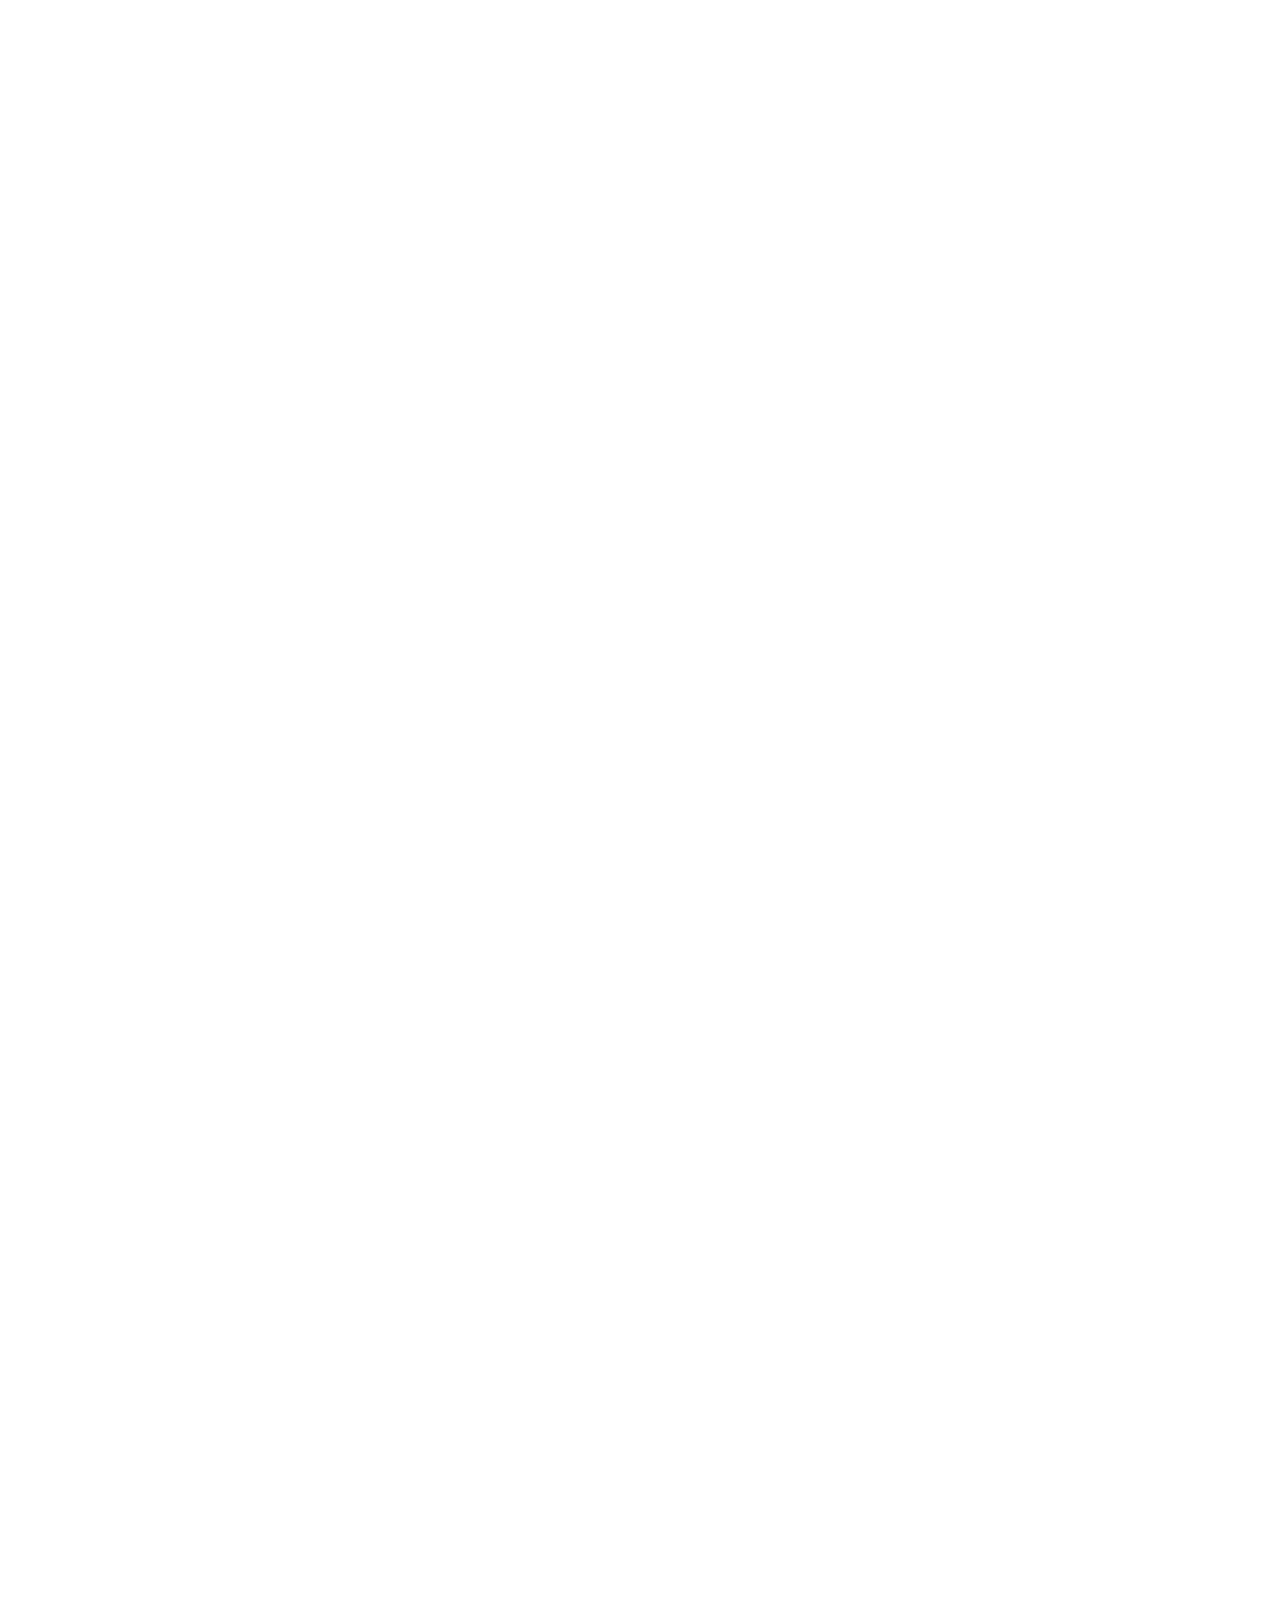
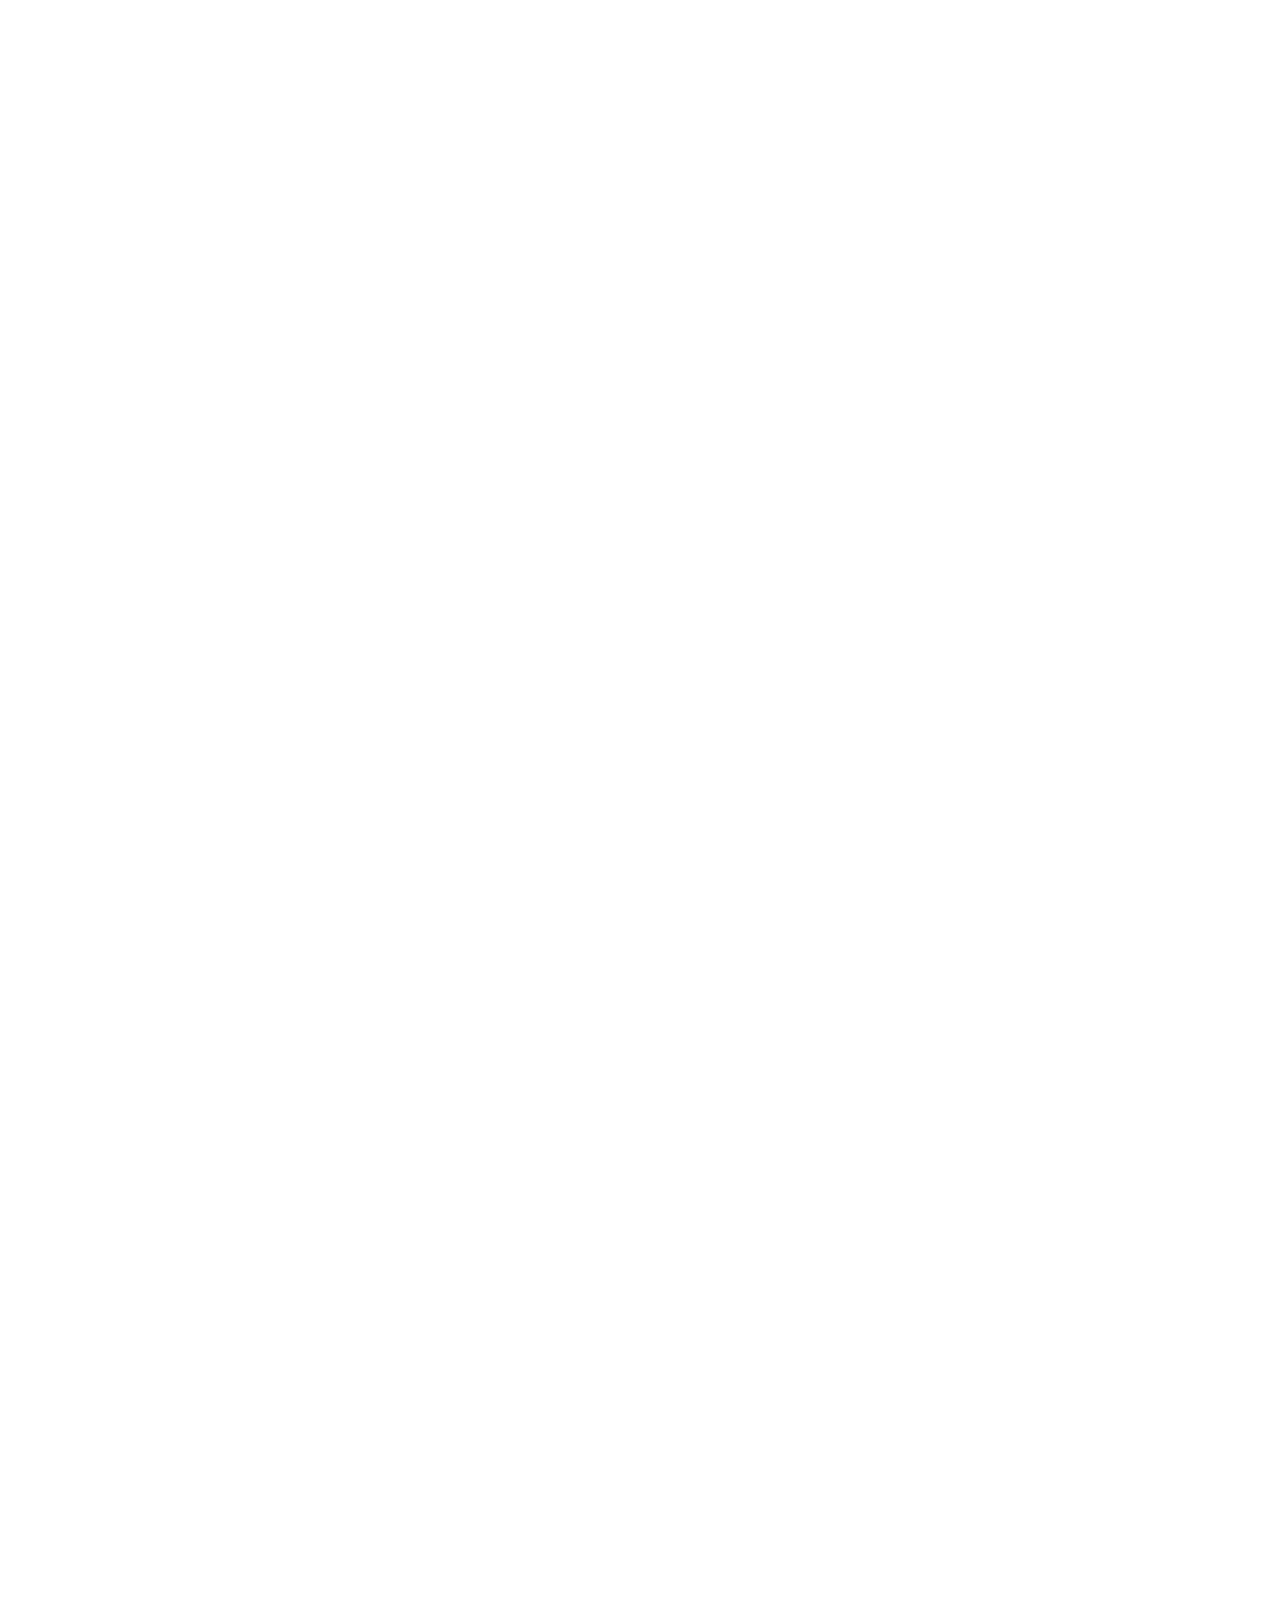
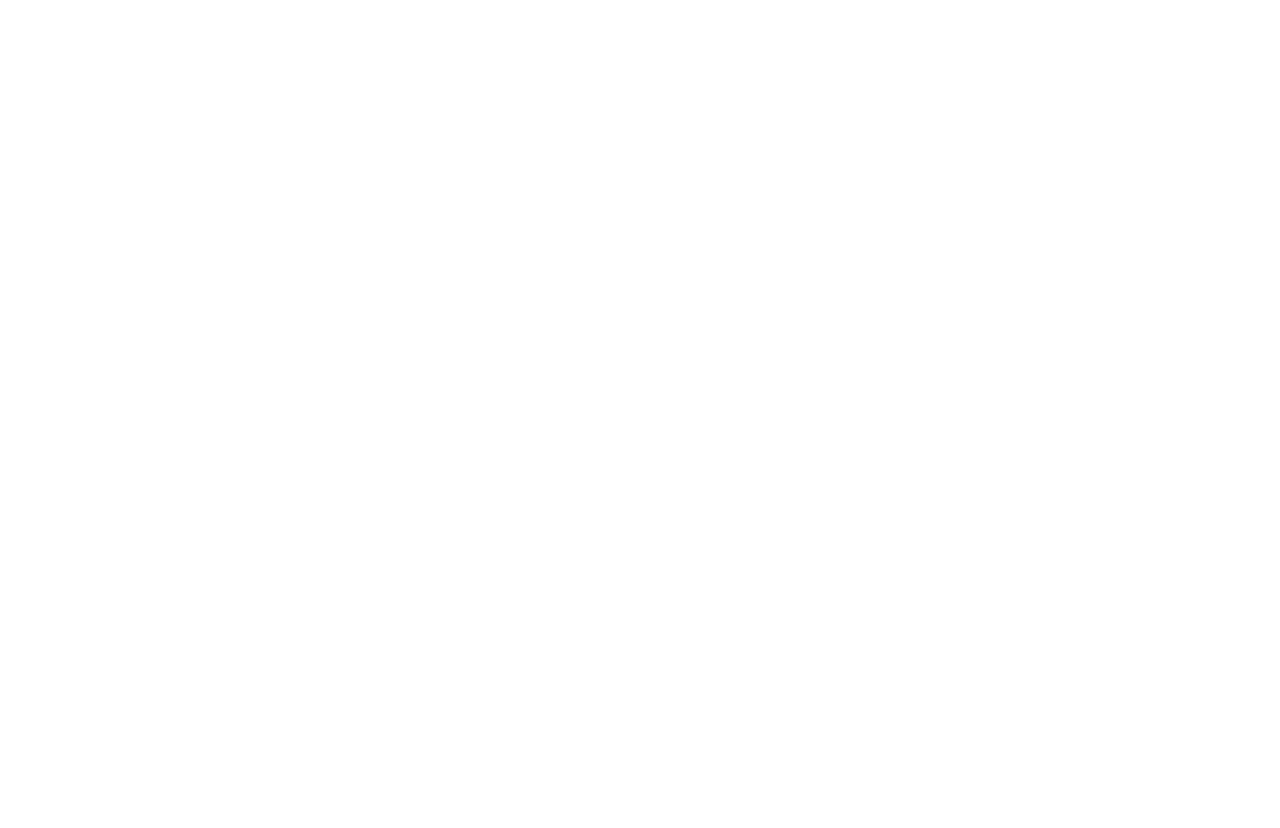
<file: page1.html>
<!DOCTYPE html>
<html  >
<head>
  <!-- Site made with Mobirise Website Builder v5.8.12, https://mobirise.com -->
  <meta charset="UTF-8">
  <meta http-equiv="X-UA-Compatible" content="IE=edge">
  <meta name="generator" content="Mobirise v5.8.12, mobirise.com">
  <meta name="viewport" content="width=device-width, initial-scale=1, minimum-scale=1">
  <link rel="shortcut icon" href="assets/images/remy.webp" type="image/x-icon">
  <meta name="description" content="">
  
  
  <title>Solutions</title>
  <link rel="stylesheet" href="assets/bootstrap/css/bootstrap.min.css">
  <link rel="stylesheet" href="assets/bootstrap/css/bootstrap-grid.min.css">
  <link rel="stylesheet" href="assets/bootstrap/css/bootstrap-reboot.min.css">
  <link rel="stylesheet" href="assets/animatecss/animate.css">
  <link rel="stylesheet" href="assets/dropdown/css/style.css">
  <link rel="stylesheet" href="assets/socicon/css/styles.css">
  <link rel="stylesheet" href="assets/theme/css/style.css">
  <link rel="preload" href="https://fonts.googleapis.com/css?family=Poppins:100,100i,200,200i,300,300i,400,400i,500,500i,600,600i,700,700i,800,800i,900,900i&display=swap" as="style" onload="this.onload=null;this.rel='stylesheet'">
  <noscript><link rel="stylesheet" href="https://fonts.googleapis.com/css?family=Poppins:100,100i,200,200i,300,300i,400,400i,500,500i,600,600i,700,700i,800,800i,900,900i&display=swap"></noscript>
  <link rel="preload" as="style" href="assets/mobirise/css/mbr-additional.css"><link rel="stylesheet" href="assets/mobirise/css/mbr-additional.css" type="text/css">

  
  
  
</head>
<body>
  
  <section data-bs-version="5.1" class="menu menu1 cid-tF6Quknspf" once="menu" id="menu1-m">
    

    <nav class="navbar navbar-dropdown navbar-fixed-top collapsed">
        <div class="container-fluid">
            <div class="navbar-brand">
                
                
            </div>
            <button class="navbar-toggler" type="button" data-toggle="collapse" data-bs-toggle="collapse" data-target="#navbarSupportedContent" data-bs-target="#navbarSupportedContent" aria-controls="navbarNavAltMarkup" aria-expanded="false" aria-label="Toggle navigation">
                <div class="hamburger">
                    <span></span>
                    <span></span>
                    <span></span>
                    <span></span>
                </div>
            </button>
            <div class="collapse navbar-collapse" id="navbarSupportedContent">
                <ul class="navbar-nav nav-dropdown nav-right navbar-nav-top-padding" data-app-modern-menu="true"><li class="nav-item"><a class="nav-link link text-white text-primary display-4" href="index.html">Home</a></li>
                    <li class="nav-item"><a class="nav-link link text-white text-primary display-4" href="page1.html">Solutions<br></a>
                    </li></ul>
                
                
            </div>
        </div>
    </nav>
</section>

<section data-bs-version="5.1" class="header14 cid-tF8uxzHcY2 mbr-fullscreen" id="header14-2e">

    

    
    

    <div class="container">
        <div class="row justify-content-center align-items-center">
            <div class="col-12 col-md-6 image-wrapper">
                <img src="assets/images/maxresdefault-1256x707.jpeg" alt="Mobirise Website Builder">
            </div>
            <div class="col-12 col-md">
                <div class="text-wrapper">
                    <h1 class="mbr-section-title mbr-fonts-style mb-3 display-2"><strong>Solutions to Ingredient Problems</strong></h1>
                    <p class="mbr-text mbr-fonts-style display-7">
                        This page will show the solutions to the math problems on the home page, which were used to give the value for each of the ingredients for the Ratatouille dish.</p>
                    
                </div>
            </div>
        </div>
    </div>
</section>

<section data-bs-version="5.1" class="image2 cid-tF8mjzJkfC" id="image2-1s">
    

    
    

    <div class="container">
        <div class="row align-items-center">
            <div class="col-12 col-lg-5">
                <div class="image-wrapper">
                    <img src="assets/images/5.jpg" alt="Mobirise Website Builder">
                    
                </div>
            </div>
            <div class="col-12 col-lg">
                <div class="text-wrapper">
                    <h3 class="mbr-section-title mbr-fonts-style mb-3 display-5">
                        <strong>Solution to Ingredient One</strong></h3>
                    <p class="mbr-text mbr-fonts-style display-7">
                        In the image to the right is the solution to the first ingredient problem.</p>
                </div>
            </div>
        </div>
    </div>
</section>

<section data-bs-version="5.1" class="image1 cid-tF8mYsnjQ8" id="image1-1z">
    

    
    

    <div class="container">
        <div class="row align-items-center">
            <div class="col-12 col-lg-6">
                <div class="image-wrapper">
                    <img src="assets/images/frame-4-363x402.png" alt="Mobirise Website Builder">
                    
                </div>
            </div>
            <div class="col-12 col-lg">
                <div class="text-wrapper">
                    <h3 class="mbr-section-title mbr-fonts-style mb-3 display-5">
                        <strong>Solution to Ingredient Two</strong></h3>
                    <p class="mbr-text mbr-fonts-style display-7">
                        In the image to the left is the solution to the second ingredient problem</p>
                </div>
            </div>
        </div>
    </div>
</section>

<section data-bs-version="5.1" class="image2 cid-tF8neaTdnR" id="image2-20">
    

    
    

    <div class="container">
        <div class="row align-items-center">
            <div class="col-12 col-lg-5">
                <div class="image-wrapper">
                    <img src="assets/images/5.jpg" alt="Mobirise Website Builder">
                    
                </div>
            </div>
            <div class="col-12 col-lg">
                <div class="text-wrapper">
                    <h3 class="mbr-section-title mbr-fonts-style mb-3 display-5">
                        <strong>Solution to Ingredient Three</strong></h3>
                    <p class="mbr-text mbr-fonts-style display-7">
                        In the image to the right is the solution to the third ingredient problem.</p>
                </div>
            </div>
        </div>
    </div>
</section>

<section data-bs-version="5.1" class="image1 cid-tF8nePq9fQ" id="image1-21">
    

    
    

    <div class="container">
        <div class="row align-items-center">
            <div class="col-12 col-lg-6">
                <div class="image-wrapper">
                    <img src="assets/images/frame-5-129x120.png" alt="Mobirise Website Builder">
                    
                </div>
            </div>
            <div class="col-12 col-lg">
                <div class="text-wrapper">
                    <h3 class="mbr-section-title mbr-fonts-style mb-3 display-5">
                        <strong>Solution to Ingredient Four</strong></h3>
                    <p class="mbr-text mbr-fonts-style display-7">
                        In the image to the left is the solution to the fourth ingredient problem</p>
                </div>
            </div>
        </div>
    </div>
</section>

<section data-bs-version="5.1" class="image2 cid-tF8nlueNwB" id="image2-22">
    

    
    

    <div class="container">
        <div class="row align-items-center">
            <div class="col-12 col-lg-5">
                <div class="image-wrapper">
                    <img src="assets/images/frame-6-234x292.png" alt="Mobirise Website Builder">
                    
                </div>
            </div>
            <div class="col-12 col-lg">
                <div class="text-wrapper">
                    <h3 class="mbr-section-title mbr-fonts-style mb-3 display-5">
                        <strong>Solution to Ingredient Five</strong></h3>
                    <p class="mbr-text mbr-fonts-style display-7">
                        In the image to the right is the solution to the fifth ingredient problem.</p>
                </div>
            </div>
        </div>
    </div>
</section>

<section data-bs-version="5.1" class="image1 cid-tF8nma819D" id="image1-23">
    

    
    

    <div class="container">
        <div class="row align-items-center">
            <div class="col-12 col-lg-6">
                <div class="image-wrapper">
                    <img src="assets/images/frame-7-990x342.png" alt="Mobirise Website Builder">
                    
                </div>
            </div>
            <div class="col-12 col-lg">
                <div class="text-wrapper">
                    <h3 class="mbr-section-title mbr-fonts-style mb-3 display-5">
                        <strong>Solution to Ingredient Six</strong></h3>
                    <p class="mbr-text mbr-fonts-style display-7">
                        In the image to the left is the solution to the sixth ingredient problem</p>
                </div>
            </div>
        </div>
    </div>
</section>

<section data-bs-version="5.1" class="image2 cid-tF8nmT7Bz0" id="image2-24">
    

    
    

    <div class="container">
        <div class="row align-items-center">
            <div class="col-12 col-lg-5">
                <div class="image-wrapper">
                    <img src="assets/images/frame-8-556x560.png" alt="Mobirise Website Builder">
                    
                </div>
            </div>
            <div class="col-12 col-lg">
                <div class="text-wrapper">
                    <h3 class="mbr-section-title mbr-fonts-style mb-3 display-5">
                        <strong>Solution to Ingredient Seven</strong></h3>
                    <p class="mbr-text mbr-fonts-style display-7">
                        In the image to the right is the solution to the seventh ingredient problem.</p>
                </div>
            </div>
        </div>
    </div>
</section>

<section data-bs-version="5.1" class="image1 cid-tF8nnBc53c" id="image1-25">
    

    
    

    <div class="container">
        <div class="row align-items-center">
            <div class="col-12 col-lg-6">
                <div class="image-wrapper">
                    <img src="assets/images/4.jpg" alt="Mobirise Website Builder">
                    
                </div>
            </div>
            <div class="col-12 col-lg">
                <div class="text-wrapper">
                    <h3 class="mbr-section-title mbr-fonts-style mb-3 display-5">
                        <strong>Solution to Ingredient Eight</strong></h3>
                    <p class="mbr-text mbr-fonts-style display-7">
                        In the image to the left is the solution to the eighth ingredient problem</p>
                </div>
            </div>
        </div>
    </div>
</section>

<section data-bs-version="5.1" class="image2 cid-tF8nocSaCl" id="image2-26">
    

    
    

    <div class="container">
        <div class="row align-items-center">
            <div class="col-12 col-lg-5">
                <div class="image-wrapper">
                    <img src="assets/images/5.jpg" alt="Mobirise Website Builder">
                    
                </div>
            </div>
            <div class="col-12 col-lg">
                <div class="text-wrapper">
                    <h3 class="mbr-section-title mbr-fonts-style mb-3 display-5">
                        <strong>Solution to Ingredient Nine</strong></h3>
                    <p class="mbr-text mbr-fonts-style display-7">
                        In the image to the right is the solution to the ninth ingredient problem.</p>
                </div>
            </div>
        </div>
    </div>
</section>

<section data-bs-version="5.1" class="image1 cid-tF8sL0gWbq" id="image1-27">
    

    
    

    <div class="container">
        <div class="row align-items-center">
            <div class="col-12 col-lg-6">
                <div class="image-wrapper">
                    <img src="assets/images/frame-9-351x396.png" alt="Mobirise Website Builder">
                    
                </div>
            </div>
            <div class="col-12 col-lg">
                <div class="text-wrapper">
                    <h3 class="mbr-section-title mbr-fonts-style mb-3 display-5">
                        <strong>Solution to Ingredient Ten</strong></h3>
                    <p class="mbr-text mbr-fonts-style display-7">
                        In the image to the left is the solution to the tenth ingredient problem</p>
                </div>
            </div>
        </div>
    </div>
</section>

<section data-bs-version="5.1" class="image2 cid-tF8sLC5wPB" id="image2-28">
    

    
    

    <div class="container">
        <div class="row align-items-center">
            <div class="col-12 col-lg-5">
                <div class="image-wrapper">
                    <img src="assets/images/5.jpg" alt="Mobirise Website Builder">
                    
                </div>
            </div>
            <div class="col-12 col-lg">
                <div class="text-wrapper">
                    <h3 class="mbr-section-title mbr-fonts-style mb-3 display-5">
                        <strong>Solution to Ingredient Eleven</strong></h3>
                    <p class="mbr-text mbr-fonts-style display-7">
                        In the image to the right is the solution to the eleventh ingredient problem.</p>
                </div>
            </div>
        </div>
    </div>
</section>

<section data-bs-version="5.1" class="image1 cid-tF8sMdJD4F" id="image1-29">
    

    
    

    <div class="container">
        <div class="row align-items-center">
            <div class="col-12 col-lg-6">
                <div class="image-wrapper">
                    <img src="assets/images/4.jpg" alt="Mobirise Website Builder">
                    
                </div>
            </div>
            <div class="col-12 col-lg">
                <div class="text-wrapper">
                    <h3 class="mbr-section-title mbr-fonts-style mb-3 display-5">
                        <strong>Solution to Ingredient Twelve</strong></h3>
                    <p class="mbr-text mbr-fonts-style display-7">
                        In the image to the left is the solution to the twelfth ingredient problem</p>
                </div>
            </div>
        </div>
    </div>
</section>

<section data-bs-version="5.1" class="image2 cid-tF8sMOmRvu" id="image2-2a">
    

    
    

    <div class="container">
        <div class="row align-items-center">
            <div class="col-12 col-lg-5">
                <div class="image-wrapper">
                    <img src="assets/images/5.jpg" alt="Mobirise Website Builder">
                    
                </div>
            </div>
            <div class="col-12 col-lg">
                <div class="text-wrapper">
                    <h3 class="mbr-section-title mbr-fonts-style mb-3 display-5">
                        <strong>Solution to Ingredient Thirteen</strong></h3>
                    <p class="mbr-text mbr-fonts-style display-7">
                        In the image to the right is the solution to the thirteenth ingredient problem.</p>
                </div>
            </div>
        </div>
    </div>
</section>

<section data-bs-version="5.1" class="image1 cid-tF8sNiwspS" id="image1-2b">
    

    
    

    <div class="container">
        <div class="row align-items-center">
            <div class="col-12 col-lg-6">
                <div class="image-wrapper">
                    <img src="assets/images/4.jpg" alt="Mobirise Website Builder">
                    
                </div>
            </div>
            <div class="col-12 col-lg">
                <div class="text-wrapper">
                    <h3 class="mbr-section-title mbr-fonts-style mb-3 display-5">
                        <strong>Solution to Ingredient Fourteen</strong></h3>
                    <p class="mbr-text mbr-fonts-style display-7">
                        In the image to the left is the solution to the fourteenth ingredient problem</p>
                </div>
            </div>
        </div>
    </div>
</section>

<section data-bs-version="5.1" class="image2 cid-tF8sNO0BG9" id="image2-2c">
    

    
    

    <div class="container">
        <div class="row align-items-center">
            <div class="col-12 col-lg-5">
                <div class="image-wrapper">
                    <img src="assets/images/5.jpg" alt="Mobirise Website Builder">
                    
                </div>
            </div>
            <div class="col-12 col-lg">
                <div class="text-wrapper">
                    <h3 class="mbr-section-title mbr-fonts-style mb-3 display-5">
                        <strong>Solution to Ingredient Fifteen</strong></h3>
                    <p class="mbr-text mbr-fonts-style display-7">
                        In the image to the right is the solution to the fifteenth ingredient problem.</p>
                </div>
            </div>
        </div>
    </div>
</section>

<section data-bs-version="5.1" class="image1 cid-tF8sOlmlbQ" id="image1-2d">
    

    
    

    <div class="container">
        <div class="row align-items-center">
            <div class="col-12 col-lg-6">
                <div class="image-wrapper">
                    <img src="assets/images/frame-3-459x504.png" alt="Mobirise Website Builder">
                    
                </div>
            </div>
            <div class="col-12 col-lg">
                <div class="text-wrapper">
                    <h3 class="mbr-section-title mbr-fonts-style mb-3 display-5">
                        <strong>Solution to Ingredient Sixteen</strong></h3>
                    <p class="mbr-text mbr-fonts-style display-7">
                        In the image to the left is the solution to the sixteenth ingredient problem</p>
                </div>
            </div>
        </div>
    </div>
</section>

<section data-bs-version="5.1" class="footer3 cid-s48P1Icc8J" once="footers" id="footer3-l">

    

    

    <div class="container">
        <div class="media-container-row align-center mbr-white">
            
            
            <div class="row row-copirayt">
                <p class="mbr-text mb-0 mbr-fonts-style mbr-white align-center display-7">© Copyright 2023 Brian Rozario &amp; Gabriel Lamzon<br></p>
            </div>
        </div>
    </div>
</section><section class="display-7" style="padding: 0;align-items: center;justify-content: center;flex-wrap: wrap;    align-content: center;display: flex;position: relative;height: 4rem;"><a href="https://mobiri.se/767361" style="flex: 1 1;height: 4rem;position: absolute;width: 100%;z-index: 1;"><img alt="" style="height: 4rem;" src="[data-uri]"></a><p style="margin: 0;text-align: center;" class="display-7">Made with &#8204;</p><a style="z-index:1" href="https://mobirise.com/builder/landing-page-software.html">Landing Page Software</a></section><script src="assets/bootstrap/js/bootstrap.bundle.min.js"></script>  <script src="assets/smoothscroll/smooth-scroll.js"></script>  <script src="assets/ytplayer/index.js"></script>  <script src="assets/dropdown/js/navbar-dropdown.js"></script>  <script src="assets/theme/js/script.js"></script>  
  
  
  <input name="animation" type="hidden">
  </body>
</html>
</file>
<file: assets/web/assets/mobirise-icons2/mobirise2.css>
@font-face {
  font-family: 'Moririse2';
  font-display: swap;
  src:  url('mobirise2.eot?f2bix4');
  src:  url('mobirise2.eot?f2bix4#iefix') format('embedded-opentype'),
    url('mobirise2.ttf?f2bix4') format('truetype'),
    url('mobirise2.woff?f2bix4') format('woff'),
    url('mobirise2.svg?f2bix4#mobirise2') format('svg');
  font-weight: normal;
  font-style: normal;
}

[class^="mobi-"], [class*=" mobi-"] {
  /* use !important to prevent issues with browser extensions that change fonts */
  font-family: 'Moririse2' !important;
  speak: none;
  font-style: normal;
  font-weight: normal;
  font-variant: normal;
  text-transform: none;
  line-height: 1;

  /* Better Font Rendering =========== */
  -webkit-font-smoothing: antialiased;
  -moz-osx-font-smoothing: grayscale;
}

.mobi-mbri-add-submenu:before {
  content: "\e900";
}
.mobi-mbri-alert:before {
  content: "\e901";
}
.mobi-mbri-align-center:before {
  content: "\e902";
}
.mobi-mbri-align-justify:before {
  content: "\e903";
}
.mobi-mbri-align-left:before {
  content: "\e904";
}
.mobi-mbri-align-right:before {
  content: "\e905";
}
.mobi-mbri-android:before {
  content: "\e906";
}
.mobi-mbri-apple:before {
  content: "\e907";
}
.mobi-mbri-arrow-down:before {
  content: "\e908";
}
.mobi-mbri-arrow-next:before {
  content: "\e909";
}
.mobi-mbri-arrow-prev:before {
  content: "\e90a";
}
.mobi-mbri-arrow-up:before {
  content: "\e90b";
}
.mobi-mbri-bold:before {
  content: "\e90c";
}
.mobi-mbri-bookmark:before {
  content: "\e90d";
}
.mobi-mbri-bootstrap:before {
  content: "\e90e";
}
.mobi-mbri-briefcase:before {
  content: "\e90f";
}
.mobi-mbri-browse:before {
  content: "\e910";
}
.mobi-mbri-bulleted-list:before {
  content: "\e911";
}
.mobi-mbri-calendar:before {
  content: "\e912";
}
.mobi-mbri-camera:before {
  content: "\e913";
}
.mobi-mbri-cart-add:before {
  content: "\e914";
}
.mobi-mbri-cart-full:before {
  content: "\e915";
}
.mobi-mbri-cash:before {
  content: "\e916";
}
.mobi-mbri-change-style:before {
  content: "\e917";
}
.mobi-mbri-chat:before {
  content: "\e918";
}
.mobi-mbri-clock:before {
  content: "\e919";
}
.mobi-mbri-close:before {
  content: "\e91a";
}
.mobi-mbri-cloud:before {
  content: "\e91b";
}
.mobi-mbri-code:before {
  content: "\e91c";
}
.mobi-mbri-contact-form:before {
  content: "\e91d";
}
.mobi-mbri-credit-card:before {
  content: "\e91e";
}
.mobi-mbri-cursor-click:before {
  content: "\e91f";
}
.mobi-mbri-cust-feedback:before {
  content: "\e920";
}
.mobi-mbri-database:before {
  content: "\e921";
}
.mobi-mbri-delivery:before {
  content: "\e922";
}
.mobi-mbri-desktop:before {
  content: "\e923";
}
.mobi-mbri-devices:before {
  content: "\e924";
}
.mobi-mbri-down:before {
  content: "\e925";
}
.mobi-mbri-download-2:before {
  content: "\e926";
}
.mobi-mbri-download:before {
  content: "\e927";
}
.mobi-mbri-drag-n-drop-2:before {
  content: "\e928";
}
.mobi-mbri-drag-n-drop:before {
  content: "\e929";
}
.mobi-mbri-edit-2:before {
  content: "\e92a";
}
.mobi-mbri-edit:before {
  content: "\e92b";
}
.mobi-mbri-error:before {
  content: "\e92c";
}
.mobi-mbri-extension:before {
  content: "\e92d";
}
.mobi-mbri-features:before {
  content: "\e92e";
}
.mobi-mbri-file:before {
  content: "\e92f";
}
.mobi-mbri-flag:before {
  content: "\e930";
}
.mobi-mbri-folder:before {
  content: "\e931";
}
.mobi-mbri-gift:before {
  content: "\e932";
}
.mobi-mbri-github:before {
  content: "\e933";
}
.mobi-mbri-globe-2:before {
  content: "\e934";
}
.mobi-mbri-globe:before {
  content: "\e935";
}
.mobi-mbri-growing-chart:before {
  content: "\e936";
}
.mobi-mbri-hearth:before {
  content: "\e937";
}
.mobi-mbri-help:before {
  content: "\e938";
}
.mobi-mbri-home:before {
  content: "\e939";
}
.mobi-mbri-hot-cup:before {
  content: "\e93a";
}
.mobi-mbri-idea:before {
  content: "\e93b";
}
.mobi-mbri-image-gallery:before {
  content: "\e93c";
}
.mobi-mbri-image-slider:before {
  content: "\e93d";
}
.mobi-mbri-info:before {
  content: "\e93e";
}
.mobi-mbri-italic:before {
  content: "\e93f";
}
.mobi-mbri-key:before {
  content: "\e940";
}
.mobi-mbri-laptop:before {
  content: "\e941";
}
.mobi-mbri-layers:before {
  content: "\e942";
}
.mobi-mbri-left-right:before {
  content: "\e943";
}
.mobi-mbri-left:before {
  content: "\e944";
}
.mobi-mbri-letter:before {
  content: "\e945";
}
.mobi-mbri-like:before {
  content: "\e946";
}
.mobi-mbri-link:before {
  content: "\e947";
}
.mobi-mbri-lock:before {
  content: "\e948";
}
.mobi-mbri-login:before {
  content: "\e949";
}
.mobi-mbri-logout:before {
  content: "\e94a";
}
.mobi-mbri-magic-stick:before {
  content: "\e94b";
}
.mobi-mbri-map-pin:before {
  content: "\e94c";
}
.mobi-mbri-menu:before {
  content: "\e94d";
}
.mobi-mbri-mobile-2:before {
  content: "\e94e";
}
.mobi-mbri-mobile-horizontal:before {
  content: "\e94f";
}
.mobi-mbri-mobile:before {
  content: "\e950";
}
.mobi-mbri-mobirise:before {
  content: "\e951";
}
.mobi-mbri-more-horizontal:before {
  content: "\e952";
}
.mobi-mbri-more-vertical:before {
  content: "\e953";
}
.mobi-mbri-music:before {
  content: "\e954";
}
.mobi-mbri-new-file:before {
  content: "\e955";
}
.mobi-mbri-numbered-list:before {
  content: "\e956";
}
.mobi-mbri-opened-folder:before {
  content: "\e957";
}
.mobi-mbri-pages:before {
  content: "\e958";
}
.mobi-mbri-paper-plane:before {
  content: "\e959";
}
.mobi-mbri-paperclip:before {
  content: "\e95a";
}
.mobi-mbri-phone:before {
  content: "\e95b";
}
.mobi-mbri-photo:before {
  content: "\e95c";
}
.mobi-mbri-photos:before {
  content: "\e95d";
}
.mobi-mbri-pin:before {
  content: "\e95e";
}
.mobi-mbri-play:before {
  content: "\e95f";
}
.mobi-mbri-plus:before {
  content: "\e960";
}
.mobi-mbri-preview:before {
  content: "\e961";
}
.mobi-mbri-print:before {
  content: "\e962";
}
.mobi-mbri-protect:before {
  content: "\e963";
}
.mobi-mbri-question:before {
  content: "\e964";
}
.mobi-mbri-quote-left:before {
  content: "\e965";
}
.mobi-mbri-quote-right:before {
  content: "\e966";
}
.mobi-mbri-redo:before {
  content: "\e967";
}
.mobi-mbri-refresh:before {
  content: "\e968";
}
.mobi-mbri-responsive-2:before {
  content: "\e969";
}
.mobi-mbri-responsive:before {
  content: "\e96a";
}
.mobi-mbri-right:before {
  content: "\e96b";
}
.mobi-mbri-rocket:before {
  content: "\e96c";
}
.mobi-mbri-sad-face:before {
  content: "\e96d";
}
.mobi-mbri-sale:before {
  content: "\e96e";
}
.mobi-mbri-save:before {
  content: "\e96f";
}
.mobi-mbri-search:before {
  content: "\e970";
}
.mobi-mbri-setting-2:before {
  content: "\e971";
}
.mobi-mbri-setting-3:before {
  content: "\e972";
}
.mobi-mbri-setting:before {
  content: "\e973";
}
.mobi-mbri-share:before {
  content: "\e974";
}
.mobi-mbri-shopping-bag:before {
  content: "\e975";
}
.mobi-mbri-shopping-basket:before {
  content: "\e976";
}
.mobi-mbri-shopping-cart:before {
  content: "\e977";
}
.mobi-mbri-sites:before {
  content: "\e978";
}
.mobi-mbri-smile-face:before {
  content: "\e979";
}
.mobi-mbri-speed:before {
  content: "\e97a";
}
.mobi-mbri-star:before {
  content: "\e97b";
}
.mobi-mbri-success:before {
  content: "\e97c";
}
.mobi-mbri-sun:before {
  content: "\e97d";
}
.mobi-mbri-sun2:before {
  content: "\e97e";
}
.mobi-mbri-tablet-vertical:before {
  content: "\e97f";
}
.mobi-mbri-tablet:before {
  content: "\e980";
}
.mobi-mbri-target:before {
  content: "\e981";
}
.mobi-mbri-timer:before {
  content: "\e982";
}
.mobi-mbri-to-ftp:before {
  content: "\e983";
}
.mobi-mbri-to-local-drive:before {
  content: "\e984";
}
.mobi-mbri-touch-swipe:before {
  content: "\e985";
}
.mobi-mbri-touch:before {
  content: "\e986";
}
.mobi-mbri-trash:before {
  content: "\e987";
}
.mobi-mbri-underline:before {
  content: "\e988";
}
.mobi-mbri-undo:before {
  content: "\e989";
}
.mobi-mbri-unlink:before {
  content: "\e98a";
}
.mobi-mbri-unlock:before {
  content: "\e98b";
}
.mobi-mbri-up-down:before {
  content: "\e98c";
}
.mobi-mbri-up:before {
  content: "\e98d";
}
.mobi-mbri-update:before {
  content: "\e98e";
}
.mobi-mbri-upload-2:before {
  content: "\e98f";
}
.mobi-mbri-upload:before {
  content: "\e990";
}
.mobi-mbri-user-2:before {
  content: "\e991";
}
.mobi-mbri-user:before {
  content: "\e992";
}
.mobi-mbri-users:before {
  content: "\e993";
}
.mobi-mbri-video-play:before {
  content: "\e994";
}
.mobi-mbri-video:before {
  content: "\e995";
}
.mobi-mbri-watch:before {
  content: "\e996";
}
.mobi-mbri-website-theme-2:before {
  content: "\e997";
}
.mobi-mbri-website-theme:before {
  content: "\e998";
}
.mobi-mbri-wifi:before {
  content: "\e999";
}
.mobi-mbri-windows:before {
  content: "\e99a";
}
.mobi-mbri-zoom-in:before {
  content: "\e99b";
}
.mobi-mbri-zoom-out:before {
  content: "\e99c";
}
</file>
<file: assets/dropdown/css/style.css>
.navbar-dropdown {
  left: 0;
  padding: 0;
  position: absolute;
  right: 0;
  top: 0;
  transition: all 0.45s ease;
  z-index: 1030;
  background: #282828; }
  .navbar-dropdown .navbar-logo {
    margin-right: 0.8rem;
    transition: margin 0.3s ease-in-out;
    vertical-align: middle; }
    .navbar-dropdown .navbar-logo img {
      height: 3.125rem;
      transition: all 0.3s ease-in-out; }
    .navbar-dropdown .navbar-logo.mbr-iconfont {
      font-size: 3.125rem;
      line-height: 3.125rem; }
  .navbar-dropdown .navbar-caption {
    font-weight: 700;
    white-space: normal;
    vertical-align: -4px;
    line-height: 3.125rem !important; }
    .navbar-dropdown .navbar-caption, .navbar-dropdown .navbar-caption:hover {
      color: inherit;
      text-decoration: none; }
  .navbar-dropdown .mbr-iconfont + .navbar-caption {
    vertical-align: -1px; }
  .navbar-dropdown.navbar-fixed-top {
    position: fixed; }
  .navbar-dropdown .navbar-brand span {
    vertical-align: -4px; }
  .navbar-dropdown.bg-color.transparent {
    background: none; }
  .navbar-dropdown.navbar-short .navbar-brand {
    padding: 0.625rem 0; }
    .navbar-dropdown.navbar-short .navbar-brand span {
      vertical-align: -1px; }
  .navbar-dropdown.navbar-short .navbar-caption {
    line-height: 2.375rem !important;
    vertical-align: -2px; }
  .navbar-dropdown.navbar-short .navbar-logo {
    margin-right: 0.5rem; }
    .navbar-dropdown.navbar-short .navbar-logo img {
      height: 2.375rem; }
    .navbar-dropdown.navbar-short .navbar-logo.mbr-iconfont {
      font-size: 2.375rem;
      line-height: 2.375rem; }
  .navbar-dropdown.navbar-short .mbr-table-cell {
    height: 3.625rem; }
  .navbar-dropdown .navbar-close {
    left: 0.6875rem;
    position: fixed;
    top: 0.75rem;
    z-index: 1000; }
  .navbar-dropdown .hamburger-icon {
    content: "";
    display: inline-block;
    vertical-align: middle;
    width: 16px;
    -webkit-box-shadow: 0 -6px 0 1px #282828,0 0 0 1px #282828,0 6px 0 1px #282828;
    -moz-box-shadow: 0 -6px 0 1px #282828,0 0 0 1px #282828,0 6px 0 1px #282828;
    box-shadow: 0 -6px 0 1px #282828,0 0 0 1px #282828,0 6px 0 1px #282828; }

.dropdown-menu .dropdown-toggle[data-toggle="dropdown-submenu"]::after {
  border-bottom: 0.35em solid transparent;
  border-left: 0.35em solid;
  border-right: 0;
  border-top: 0.35em solid transparent;
  margin-left: 0.3rem; }

.dropdown-menu .dropdown-item:focus {
  outline: 0; }

.nav-dropdown {
  font-size: 0.75rem;
  font-weight: 500;
  height: auto !important; }
  .nav-dropdown .nav-btn {
    padding-left: 1rem; }
  .nav-dropdown .link {
    margin: .667em 1.667em;
    font-weight: 500;
    padding: 0;
    transition: color .2s ease-in-out; }
    .nav-dropdown .link.dropdown-toggle {
      margin-right: 2.583em; }
      .nav-dropdown .link.dropdown-toggle::after {
        margin-left: .25rem;
        border-top: 0.35em solid;
        border-right: 0.35em solid transparent;
        border-left: 0.35em solid transparent;
        border-bottom: 0; }
      .nav-dropdown .link.dropdown-toggle[aria-expanded="true"] {
        margin: 0;
        padding: 0.667em 3.263em  0.667em 1.667em; }
  .nav-dropdown .link::after,
  .nav-dropdown .dropdown-item::after {
    color: inherit; }
  .nav-dropdown .btn {
    font-size: 0.75rem;
    font-weight: 700;
    letter-spacing: 0;
    margin-bottom: 0;
    padding-left: 1.25rem;
    padding-right: 1.25rem; }
  .nav-dropdown .dropdown-menu {
    border-radius: 0;
    border: 0;
    left: 0;
    margin: 0;
    padding-bottom: 1.25rem;
    padding-top: 1.25rem;
    position: relative; }
  .nav-dropdown .dropdown-submenu {
    margin-left: 0.125rem;
    top: 0; }
  .nav-dropdown .dropdown-item {
    font-weight: 500;
    line-height: 2;
    padding: 0.3846em 4.615em 0.3846em 1.5385em;
    position: relative;
    transition: color .2s ease-in-out, background-color .2s ease-in-out; }
    .nav-dropdown .dropdown-item::after {
      margin-top: -0.3077em;
      position: absolute;
      right: 1.1538em;
      top: 50%; }
    .nav-dropdown .dropdown-item:focus, .nav-dropdown .dropdown-item:hover {
      background: none; }

@media (max-width: 767px) {
  .nav-dropdown.navbar-toggleable-sm {
    bottom: 0;
    display: none;
    left: 0;
    overflow-x: hidden;
    position: fixed;
    top: 0;
    transform: translateX(-100%);
    -ms-transform: translateX(-100%);
    -webkit-transform: translateX(-100%);
    width: 18.75rem;
    z-index: 999; } }
.nav-dropdown.navbar-toggleable-xl {
  bottom: 0;
  display: none;
  left: 0;
  overflow-x: hidden;
  position: fixed;
  top: 0;
  transform: translateX(-100%);
  -ms-transform: translateX(-100%);
  -webkit-transform: translateX(-100%);
  width: 18.75rem;
  z-index: 999; }

.nav-dropdown-sm {
  display: block !important;
  overflow-x: hidden;
  overflow: auto;
  padding-top: 3.875rem; }
  .nav-dropdown-sm::after {
    content: "";
    display: block;
    height: 3rem;
    width: 100%; }
  .nav-dropdown-sm.collapse.in ~ .navbar-close {
    display: block !important; }
  .nav-dropdown-sm.collapsing, .nav-dropdown-sm.collapse.in {
    transform: translateX(0);
    -ms-transform: translateX(0);
    -webkit-transform: translateX(0);
    transition: all 0.25s ease-out;
    -webkit-transition: all 0.25s ease-out;
    background: #282828; }
  .nav-dropdown-sm.collapsing[aria-expanded="false"] {
    transform: translateX(-100%);
    -ms-transform: translateX(-100%);
    -webkit-transform: translateX(-100%); }
  .nav-dropdown-sm .nav-item {
    display: block;
    margin-left: 0 !important;
    padding-left: 0; }
  .nav-dropdown-sm .link,
  .nav-dropdown-sm .dropdown-item {
    border-top: 1px dotted rgba(255, 255, 255, 0.1);
    font-size: 0.8125rem;
    line-height: 1.6;
    margin: 0 !important;
    padding: 0.875rem 2.4rem 0.875rem 1.5625rem !important;
    position: relative;
    white-space: normal; }
    .nav-dropdown-sm .link:focus, .nav-dropdown-sm .link:hover,
    .nav-dropdown-sm .dropdown-item:focus,
    .nav-dropdown-sm .dropdown-item:hover {
      background: rgba(0, 0, 0, 0.2) !important;
      color: #c0a375; }
  .nav-dropdown-sm .nav-btn {
    position: relative;
    padding: 1.5625rem 1.5625rem 0 1.5625rem; }
    .nav-dropdown-sm .nav-btn::before {
      border-top: 1px dotted rgba(255, 255, 255, 0.1);
      content: "";
      left: 0;
      position: absolute;
      top: 0;
      width: 100%; }
    .nav-dropdown-sm .nav-btn + .nav-btn {
      padding-top: 0.625rem; }
      .nav-dropdown-sm .nav-btn + .nav-btn::before {
        display: none; }
  .nav-dropdown-sm .btn {
    padding: 0.625rem 0; }
  .nav-dropdown-sm .dropdown-toggle[data-toggle="dropdown-submenu"]::after {
    margin-left: .25rem;
    border-top: 0.35em solid;
    border-right: 0.35em solid transparent;
    border-left: 0.35em solid transparent;
    border-bottom: 0; }
  .nav-dropdown-sm .dropdown-toggle[data-toggle="dropdown-submenu"][aria-expanded="true"]::after {
    border-top: 0;
    border-right: 0.35em solid transparent;
    border-left: 0.35em solid transparent;
    border-bottom: 0.35em solid; }
  .nav-dropdown-sm .dropdown-menu {
    margin: 0;
    padding: 0;
    position: relative;
    top: 0;
    left: 0;
    width: 100%;
    border: 0;
    float: none;
    border-radius: 0;
    background: none; }
  .nav-dropdown-sm .dropdown-submenu {
    left: 100%;
    margin-left: 0.125rem;
    margin-top: -1.25rem;
    top: 0; }

.navbar-toggleable-sm .nav-dropdown .dropdown-menu {
  position: absolute; }

.navbar-toggleable-sm .nav-dropdown .dropdown-submenu {
  left: 100%;
  margin-left: 0.125rem;
  margin-top: -1.25rem;
  top: 0; }

.navbar-toggleable-sm.opened .nav-dropdown .dropdown-menu {
  position: relative; }

.navbar-toggleable-sm.opened .nav-dropdown .dropdown-submenu {
  left: 0;
  margin-left: 00rem;
  margin-top: 0rem;
  top: 0; }

.is-builder .nav-dropdown.collapsing {
  transition: none !important; }
</file>
<file: assets/socicon/css/styles.css>
@charset "UTF-8";

@font-face {
  font-family: 'Socicon';
  src:  url('../fonts/socicon.eot');
  src:  url('../fonts/socicon.eot?#iefix') format('embedded-opentype'),
    url('../fonts/socicon.woff2') format('woff2'),
    url('../fonts/socicon.ttf') format('truetype'),
    url('../fonts/socicon.woff') format('woff'),
    url('../fonts/socicon.svg#socicon') format('svg');
  font-weight: normal;
  font-style: normal;
  font-display: swap;
}

[data-icon]:before {
  font-family: "socicon" !important;
  content: attr(data-icon);
  font-style: normal !important;
  font-weight: normal !important;
  font-variant: normal !important;
  text-transform: none !important;
  speak: none;
  line-height: 1;
  -webkit-font-smoothing: antialiased;
  -moz-osx-font-smoothing: grayscale;
}

[class^="socicon-"], [class*=" socicon-"] {
  /* use !important to prevent issues with browser extensions that change fonts */
  font-family: 'Socicon' !important;
  speak: none;
  font-style: normal;
  font-weight: normal;
  font-variant: normal;
  text-transform: none;
  line-height: 1;

  /* Better Font Rendering =========== */
  -webkit-font-smoothing: antialiased;
  -moz-osx-font-smoothing: grayscale;
}

.socicon-eitaa:before {
  content: "\e97c";
}
.socicon-soroush:before {
  content: "\e97d";
}
.socicon-bale:before {
  content: "\e97e";
}
.socicon-zazzle:before {
  content: "\e97b";
}
.socicon-society6:before {
  content: "\e97a";
}
.socicon-redbubble:before {
  content: "\e979";
}
.socicon-avvo:before {
  content: "\e978";
}
.socicon-stitcher:before {
  content: "\e977";
}
.socicon-googlehangouts:before {
  content: "\e974";
}
.socicon-dlive:before {
  content: "\e975";
}
.socicon-vsco:before {
  content: "\e976";
}
.socicon-flipboard:before {
  content: "\e973";
}
.socicon-ubuntu:before {
  content: "\e958";
}
.socicon-artstation:before {
  content: "\e959";
}
.socicon-invision:before {
  content: "\e95a";
}
.socicon-torial:before {
  content: "\e95b";
}
.socicon-collectorz:before {
  content: "\e95c";
}
.socicon-seenthis:before {
  content: "\e95d";
}
.socicon-googleplaymusic:before {
  content: "\e95e";
}
.socicon-debian:before {
  content: "\e95f";
}
.socicon-filmfreeway:before {
  content: "\e960";
}
.socicon-gnome:before {
  content: "\e961";
}
.socicon-itchio:before {
  content: "\e962";
}
.socicon-jamendo:before {
  content: "\e963";
}
.socicon-mix:before {
  content: "\e964";
}
.socicon-sharepoint:before {
  content: "\e965";
}
.socicon-tinder:before {
  content: "\e966";
}
.socicon-windguru:before {
  content: "\e967";
}
.socicon-cdbaby:before {
  content: "\e968";
}
.socicon-elementaryos:before {
  content: "\e969";
}
.socicon-stage32:before {
  content: "\e96a";
}
.socicon-tiktok:before {
  content: "\e96b";
}
.socicon-gitter:before {
  content: "\e96c";
}
.socicon-letterboxd:before {
  content: "\e96d";
}
.socicon-threema:before {
  content: "\e96e";
}
.socicon-splice:before {
  content: "\e96f";
}
.socicon-metapop:before {
  content: "\e970";
}
.socicon-naver:before {
  content: "\e971";
}
.socicon-remote:before {
  content: "\e972";
}
.socicon-internet:before {
  content: "\e957";
}
.socicon-moddb:before {
  content: "\e94b";
}
.socicon-indiedb:before {
  content: "\e94c";
}
.socicon-traxsource:before {
  content: "\e94d";
}
.socicon-gamefor:before {
  content: "\e94e";
}
.socicon-pixiv:before {
  content: "\e94f";
}
.socicon-myanimelist:before {
  content: "\e950";
}
.socicon-blackberry:before {
  content: "\e951";
}
.socicon-wickr:before {
  content: "\e952";
}
.socicon-spip:before {
  content: "\e953";
}
.socicon-napster:before {
  content: "\e954";
}
.socicon-beatport:before {
  content: "\e955";
}
.socicon-hackerone:before {
  content: "\e956";
}
.socicon-hackernews:before {
  content: "\e946";
}
.socicon-smashwords:before {
  content: "\e947";
}
.socicon-kobo:before {
  content: "\e948";
}
.socicon-bookbub:before {
  content: "\e949";
}
.socicon-mailru:before {
  content: "\e94a";
}
.socicon-gitlab:before {
  content: "\e945";
}
.socicon-instructables:before {
  content: "\e944";
}
.socicon-portfolio:before {
  content: "\e943";
}
.socicon-codered:before {
  content: "\e940";
}
.socicon-origin:before {
  content: "\e941";
}
.socicon-nextdoor:before {
  content: "\e942";
}
.socicon-udemy:before {
  content: "\e93f";
}
.socicon-livemaster:before {
  content: "\e93e";
}
.socicon-crunchbase:before {
  content: "\e93b";
}
.socicon-homefy:before {
  content: "\e93c";
}
.socicon-calendly:before {
  content: "\e93d";
}
.socicon-realtor:before {
  content: "\e90f";
}
.socicon-tidal:before {
  content: "\e910";
}
.socicon-qobuz:before {
  content: "\e911";
}
.socicon-natgeo:before {
  content: "\e912";
}
.socicon-mastodon:before {
  content: "\e913";
}
.socicon-unsplash:before {
  content: "\e914";
}
.socicon-homeadvisor:before {
  content: "\e915";
}
.socicon-angieslist:before {
  content: "\e916";
}
.socicon-codepen:before {
  content: "\e917";
}
.socicon-slack:before {
  content: "\e918";
}
.socicon-openaigym:before {
  content: "\e919";
}
.socicon-logmein:before {
  content: "\e91a";
}
.socicon-fiverr:before {
  content: "\e91b";
}
.socicon-gotomeeting:before {
  content: "\e91c";
}
.socicon-aliexpress:before {
  content: "\e91d";
}
.socicon-guru:before {
  content: "\e91e";
}
.socicon-appstore:before {
  content: "\e91f";
}
.socicon-homes:before {
  content: "\e920";
}
.socicon-zoom:before {
  content: "\e921";
}
.socicon-alibaba:before {
  content: "\e922";
}
.socicon-craigslist:before {
  content: "\e923";
}
.socicon-wix:before {
  content: "\e924";
}
.socicon-redfin:before {
  content: "\e925";
}
.socicon-googlecalendar:before {
  content: "\e926";
}
.socicon-shopify:before {
  content: "\e927";
}
.socicon-freelancer:before {
  content: "\e928";
}
.socicon-seedrs:before {
  content: "\e929";
}
.socicon-bing:before {
  content: "\e92a";
}
.socicon-doodle:before {
  content: "\e92b";
}
.socicon-bonanza:before {
  content: "\e92c";
}
.socicon-squarespace:before {
  content: "\e92d";
}
.socicon-toptal:before {
  content: "\e92e";
}
.socicon-gust:before {
  content: "\e92f";
}
.socicon-ask:before {
  content: "\e930";
}
.socicon-trulia:before {
  content: "\e931";
}
.socicon-loomly:before {
  content: "\e932";
}
.socicon-ghost:before {
  content: "\e933";
}
.socicon-upwork:before {
  content: "\e934";
}
.socicon-fundable:before {
  content: "\e935";
}
.socicon-booking:before {
  content: "\e936";
}
.socicon-googlemaps:before {
  content: "\e937";
}
.socicon-zillow:before {
  content: "\e938";
}
.socicon-niconico:before {
  content: "\e939";
}
.socicon-toneden:before {
  content: "\e93a";
}
.socicon-augment:before {
  content: "\e908";
}
.socicon-bitbucket:before {
  content: "\e909";
}
.socicon-fyuse:before {
  content: "\e90a";
}
.socicon-yt-gaming:before {
  content: "\e90b";
}
.socicon-sketchfab:before {
  content: "\e90c";
}
.socicon-mobcrush:before {
  content: "\e90d";
}
.socicon-microsoft:before {
  content: "\e90e";
}
.socicon-pandora:before {
  content: "\e907";
}
.socicon-messenger:before {
  content: "\e906";
}
.socicon-gamewisp:before {
  content: "\e905";
}
.socicon-bloglovin:before {
  content: "\e904";
}
.socicon-tunein:before {
  content: "\e903";
}
.socicon-gamejolt:before {
  content: "\e901";
}
.socicon-trello:before {
  content: "\e902";
}
.socicon-spreadshirt:before {
  content: "\e900";
}
.socicon-500px:before {
  content: "\e000";
}
.socicon-8tracks:before {
  content: "\e001";
}
.socicon-airbnb:before {
  content: "\e002";
}
.socicon-alliance:before {
  content: "\e003";
}
.socicon-amazon:before {
  content: "\e004";
}
.socicon-amplement:before {
  content: "\e005";
}
.socicon-android:before {
  content: "\e006";
}
.socicon-angellist:before {
  content: "\e007";
}
.socicon-apple:before {
  content: "\e008";
}
.socicon-appnet:before {
  content: "\e009";
}
.socicon-baidu:before {
  content: "\e00a";
}
.socicon-bandcamp:before {
  content: "\e00b";
}
.socicon-battlenet:before {
  content: "\e00c";
}
.socicon-mixer:before {
  content: "\e00d";
}
.socicon-bebee:before {
  content: "\e00e";
}
.socicon-bebo:before {
  content: "\e00f";
}
.socicon-behance:before {
  content: "\e010";
}
.socicon-blizzard:before {
  content: "\e011";
}
.socicon-blogger:before {
  content: "\e012";
}
.socicon-buffer:before {
  content: "\e013";
}
.socicon-chrome:before {
  content: "\e014";
}
.socicon-coderwall:before {
  content: "\e015";
}
.socicon-curse:before {
  content: "\e016";
}
.socicon-dailymotion:before {
  content: "\e017";
}
.socicon-deezer:before {
  content: "\e018";
}
.socicon-delicious:before {
  content: "\e019";
}
.socicon-deviantart:before {
  content: "\e01a";
}
.socicon-diablo:before {
  content: "\e01b";
}
.socicon-digg:before {
  content: "\e01c";
}
.socicon-discord:before {
  content: "\e01d";
}
.socicon-disqus:before {
  content: "\e01e";
}
.socicon-douban:before {
  content: "\e01f";
}
.socicon-draugiem:before {
  content: "\e020";
}
.socicon-dribbble:before {
  content: "\e021";
}
.socicon-drupal:before {
  content: "\e022";
}
.socicon-ebay:before {
  content: "\e023";
}
.socicon-ello:before {
  content: "\e024";
}
.socicon-endomodo:before {
  content: "\e025";
}
.socicon-envato:before {
  content: "\e026";
}
.socicon-etsy:before {
  content: "\e027";
}
.socicon-facebook:before {
  content: "\e028";
}
.socicon-feedburner:before {
  content: "\e029";
}
.socicon-filmweb:before {
  content: "\e02a";
}
.socicon-firefox:before {
  content: "\e02b";
}
.socicon-flattr:before {
  content: "\e02c";
}
.socicon-flickr:before {
  content: "\e02d";
}
.socicon-formulr:before {
  content: "\e02e";
}
.socicon-forrst:before {
  content: "\e02f";
}
.socicon-foursquare:before {
  content: "\e030";
}
.socicon-friendfeed:before {
  content: "\e031";
}
.socicon-github:before {
  content: "\e032";
}
.socicon-goodreads:before {
  content: "\e033";
}
.socicon-google:before {
  content: "\e034";
}
.socicon-googlescholar:before {
  content: "\e035";
}
.socicon-googlegroups:before {
  content: "\e036";
}
.socicon-googlephotos:before {
  content: "\e037";
}
.socicon-googleplus:before {
  content: "\e038";
}
.socicon-grooveshark:before {
  content: "\e039";
}
.socicon-hackerrank:before {
  content: "\e03a";
}
.socicon-hearthstone:before {
  content: "\e03b";
}
.socicon-hellocoton:before {
  content: "\e03c";
}
.socicon-heroes:before {
  content: "\e03d";
}
.socicon-smashcast:before {
  content: "\e03e";
}
.socicon-horde:before {
  content: "\e03f";
}
.socicon-houzz:before {
  content: "\e040";
}
.socicon-icq:before {
  content: "\e041";
}
.socicon-identica:before {
  content: "\e042";
}
.socicon-imdb:before {
  content: "\e043";
}
.socicon-instagram:before {
  content: "\e044";
}
.socicon-issuu:before {
  content: "\e045";
}
.socicon-istock:before {
  content: "\e046";
}
.socicon-itunes:before {
  content: "\e047";
}
.socicon-keybase:before {
  content: "\e048";
}
.socicon-lanyrd:before {
  content: "\e049";
}
.socicon-lastfm:before {
  content: "\e04a";
}
.socicon-line:before {
  content: "\e04b";
}
.socicon-linkedin:before {
  content: "\e04c";
}
.socicon-livejournal:before {
  content: "\e04d";
}
.socicon-lyft:before {
  content: "\e04e";
}
.socicon-macos:before {
  content: "\e04f";
}
.socicon-mail:before {
  content: "\e050";
}
.socicon-medium:before {
  content: "\e051";
}
.socicon-meetup:before {
  content: "\e052";
}
.socicon-mixcloud:before {
  content: "\e053";
}
.socicon-modelmayhem:before {
  content: "\e054";
}
.socicon-mumble:before {
  content: "\e055";
}
.socicon-myspace:before {
  content: "\e056";
}
.socicon-newsvine:before {
  content: "\e057";
}
.socicon-nintendo:before {
  content: "\e058";
}
.socicon-npm:before {
  content: "\e059";
}
.socicon-odnoklassniki:before {
  content: "\e05a";
}
.socicon-openid:before {
  content: "\e05b";
}
.socicon-opera:before {
  content: "\e05c";
}
.socicon-outlook:before {
  content: "\e05d";
}
.socicon-overwatch:before {
  content: "\e05e";
}
.socicon-patreon:before {
  content: "\e05f";
}
.socicon-paypal:before {
  content: "\e060";
}
.socicon-periscope:before {
  content: "\e061";
}
.socicon-persona:before {
  content: "\e062";
}
.socicon-pinterest:before {
  content: "\e063";
}
.socicon-play:before {
  content: "\e064";
}
.socicon-player:before {
  content: "\e065";
}
.socicon-playstation:before {
  content: "\e066";
}
.socicon-pocket:before {
  content: "\e067";
}
.socicon-qq:before {
  content: "\e068";
}
.socicon-quora:before {
  content: "\e069";
}
.socicon-raidcall:before {
  content: "\e06a";
}
.socicon-ravelry:before {
  content: "\e06b";
}
.socicon-reddit:before {
  content: "\e06c";
}
.socicon-renren:before {
  content: "\e06d";
}
.socicon-researchgate:before {
  content: "\e06e";
}
.socicon-residentadvisor:before {
  content: "\e06f";
}
.socicon-reverbnation:before {
  content: "\e070";
}
.socicon-rss:before {
  content: "\e071";
}
.socicon-sharethis:before {
  content: "\e072";
}
.socicon-skype:before {
  content: "\e073";
}
.socicon-slideshare:before {
  content: "\e074";
}
.socicon-smugmug:before {
  content: "\e075";
}
.socicon-snapchat:before {
  content: "\e076";
}
.socicon-songkick:before {
  content: "\e077";
}
.socicon-soundcloud:before {
  content: "\e078";
}
.socicon-spotify:before {
  content: "\e079";
}
.socicon-stackexchange:before {
  content: "\e07a";
}
.socicon-stackoverflow:before {
  content: "\e07b";
}
.socicon-starcraft:before {
  content: "\e07c";
}
.socicon-stayfriends:before {
  content: "\e07d";
}
.socicon-steam:before {
  content: "\e07e";
}
.socicon-storehouse:before {
  content: "\e07f";
}
.socicon-strava:before {
  content: "\e080";
}
.socicon-streamjar:before {
  content: "\e081";
}
.socicon-stumbleupon:before {
  content: "\e082";
}
.socicon-swarm:before {
  content: "\e083";
}
.socicon-teamspeak:before {
  content: "\e084";
}
.socicon-teamviewer:before {
  content: "\e085";
}
.socicon-technorati:before {
  content: "\e086";
}
.socicon-telegram:before {
  content: "\e087";
}
.socicon-tripadvisor:before {
  content: "\e088";
}
.socicon-tripit:before {
  content: "\e089";
}
.socicon-triplej:before {
  content: "\e08a";
}
.socicon-tumblr:before {
  content: "\e08b";
}
.socicon-twitch:before {
  content: "\e08c";
}
.socicon-twitter:before {
  content: "\e08d";
}
.socicon-uber:before {
  content: "\e08e";
}
.socicon-ventrilo:before {
  content: "\e08f";
}
.socicon-viadeo:before {
  content: "\e090";
}
.socicon-viber:before {
  content: "\e091";
}
.socicon-viewbug:before {
  content: "\e092";
}
.socicon-vimeo:before {
  content: "\e093";
}
.socicon-vine:before {
  content: "\e094";
}
.socicon-vkontakte:before {
  content: "\e095";
}
.socicon-warcraft:before {
  content: "\e096";
}
.socicon-wechat:before {
  content: "\e097";
}
.socicon-weibo:before {
  content: "\e098";
}
.socicon-whatsapp:before {
  content: "\e099";
}
.socicon-wikipedia:before {
  content: "\e09a";
}
.socicon-windows:before {
  content: "\e09b";
}
.socicon-wordpress:before {
  content: "\e09c";
}
.socicon-wykop:before {
  content: "\e09d";
}
.socicon-xbox:before {
  content: "\e09e";
}
.socicon-xing:before {
  content: "\e09f";
}
.socicon-yahoo:before {
  content: "\e0a0";
}
.socicon-yammer:before {
  content: "\e0a1";
}
.socicon-yandex:before {
  content: "\e0a2";
}
.socicon-yelp:before {
  content: "\e0a3";
}
.socicon-younow:before {
  content: "\e0a4";
}
.socicon-youtube:before {
  content: "\e0a5";
}
.socicon-zapier:before {
  content: "\e0a6";
}
.socicon-zerply:before {
  content: "\e0a7";
}
.socicon-zomato:before {
  content: "\e0a8";
}
.socicon-zynga:before {
  content: "\e0a9";
}
</file>
<file: assets/theme/css/style.css>
@charset "UTF-8";
section {
  background-color: #ffffff;
}

body {
  font-style: normal;
  line-height: 1.5;
  font-weight: 400;
  color: #232323;
  position: relative;
}

button {
  background-color: transparent;
  border-color: transparent;
}

section,
.container,
.container-fluid {
  position: relative;
  word-wrap: break-word;
}

a.mbr-iconfont:hover {
  text-decoration: none;
}

.article .lead p,
.article .lead ul,
.article .lead ol,
.article .lead pre,
.article .lead blockquote {
  margin-bottom: 0;
}

a {
  font-style: normal;
  font-weight: 400;
  cursor: pointer;
}
a, a:hover {
  text-decoration: none;
}

.mbr-section-title {
  font-style: normal;
  line-height: 1.3;
}

.mbr-section-subtitle {
  line-height: 1.3;
}

.mbr-text {
  font-style: normal;
  line-height: 1.7;
}

h1,
h2,
h3,
h4,
h5,
h6,
.display-1,
.display-2,
.display-4,
.display-5,
.display-7,
span,
p,
a {
  line-height: 1;
  word-break: break-word;
  word-wrap: break-word;
  font-weight: 400;
}

b,
strong {
  font-weight: bold;
}

input:-webkit-autofill, input:-webkit-autofill:hover, input:-webkit-autofill:focus, input:-webkit-autofill:active {
  transition-delay: 9999s;
  -webkit-transition-property: background-color, color;
  transition-property: background-color, color;
}

textarea[type=hidden] {
  display: none;
}

section {
  background-position: 50% 50%;
  background-repeat: no-repeat;
  background-size: cover;
}
section .mbr-background-video,
section .mbr-background-video-preview {
  position: absolute;
  bottom: 0;
  left: 0;
  right: 0;
  top: 0;
}

.hidden {
  visibility: hidden;
}

.mbr-z-index20 {
  z-index: 20;
}

/*! Base colors */
.mbr-white {
  color: #ffffff;
}

.mbr-black {
  color: #111111;
}

.mbr-bg-white {
  background-color: #ffffff;
}

.mbr-bg-black {
  background-color: #000000;
}

/*! Text-aligns */
.align-left {
  text-align: left;
}

.align-center {
  text-align: center;
}

.align-right {
  text-align: right;
}

/*! Font-weight  */
.mbr-light {
  font-weight: 300;
}

.mbr-regular {
  font-weight: 400;
}

.mbr-semibold {
  font-weight: 500;
}

.mbr-bold {
  font-weight: 700;
}

/*! Media  */
.media-content {
  flex-basis: 100%;
}

.media-container-row {
  display: flex;
  flex-direction: row;
  flex-wrap: wrap;
  justify-content: center;
  align-content: center;
  align-items: start;
}
.media-container-row .media-size-item {
  width: 400px;
}

.media-container-column {
  display: flex;
  flex-direction: column;
  flex-wrap: wrap;
  justify-content: center;
  align-content: center;
  align-items: stretch;
}
.media-container-column > * {
  width: 100%;
}

@media (min-width: 992px) {
  .media-container-row {
    flex-wrap: nowrap;
  }
}
figure {
  margin-bottom: 0;
  overflow: hidden;
}

figure[mbr-media-size] {
  transition: width 0.1s;
}

img,
iframe {
  display: block;
  width: 100%;
}

.card {
  background-color: transparent;
  border: none;
}

.card-box {
  width: 100%;
}

.card-img {
  text-align: center;
  flex-shrink: 0;
  -webkit-flex-shrink: 0;
}

.media {
  max-width: 100%;
  margin: 0 auto;
}

.mbr-figure {
  align-self: center;
}

.media-container > div {
  max-width: 100%;
}

.mbr-figure img,
.card-img img {
  width: 100%;
}

@media (max-width: 991px) {
  .media-size-item {
    width: auto !important;
  }

  .media {
    width: auto;
  }

  .mbr-figure {
    width: 100% !important;
  }
}
/*! Buttons */
.mbr-section-btn {
  margin-left: -0.6rem;
  margin-right: -0.6rem;
  font-size: 0;
}

.btn {
  font-weight: 600;
  border-width: 1px;
  font-style: normal;
  margin: 0.6rem 0.6rem;
  white-space: normal;
  transition: all 0.2s ease-in-out;
  display: inline-flex;
  align-items: center;
  justify-content: center;
  word-break: break-word;
}

.btn-sm {
  font-weight: 600;
  letter-spacing: 0px;
  transition: all 0.3s ease-in-out;
}

.btn-md {
  font-weight: 600;
  letter-spacing: 0px;
  transition: all 0.3s ease-in-out;
}

.btn-lg {
  font-weight: 600;
  letter-spacing: 0px;
  transition: all 0.3s ease-in-out;
}

.btn-form {
  margin: 0;
}
.btn-form:hover {
  cursor: pointer;
}

nav .mbr-section-btn {
  margin-left: 0rem;
  margin-right: 0rem;
}

/*! Btn icon margin */
.btn .mbr-iconfont,
.btn.btn-sm .mbr-iconfont {
  order: 1;
  cursor: pointer;
  margin-left: 0.5rem;
  vertical-align: sub;
}

.btn.btn-md .mbr-iconfont,
.btn.btn-md .mbr-iconfont {
  margin-left: 0.8rem;
}

.mbr-regular {
  font-weight: 400;
}

.mbr-semibold {
  font-weight: 500;
}

.mbr-bold {
  font-weight: 700;
}

[type=submit] {
  -webkit-appearance: none;
}

/*! Full-screen */
.mbr-fullscreen .mbr-overlay {
  min-height: 100vh;
}

.mbr-fullscreen {
  display: flex;
  display: -moz-flex;
  display: -ms-flex;
  display: -o-flex;
  align-items: center;
  min-height: 100vh;
  padding-top: 3rem;
  padding-bottom: 3rem;
}

/*! Map */
.map {
  height: 25rem;
  position: relative;
}
.map iframe {
  width: 100%;
  height: 100%;
}

/*! Scroll to top arrow */
.mbr-arrow-up {
  bottom: 25px;
  right: 90px;
  position: fixed;
  text-align: right;
  z-index: 5000;
  color: #ffffff;
  font-size: 22px;
}

.mbr-arrow-up a {
  background: rgba(0, 0, 0, 0.2);
  border-radius: 50%;
  color: #fff;
  display: inline-block;
  height: 60px;
  width: 60px;
  border: 2px solid #fff;
  outline-style: none !important;
  position: relative;
  text-decoration: none;
  transition: all 0.3s ease-in-out;
  cursor: pointer;
  text-align: center;
}
.mbr-arrow-up a:hover {
  background-color: rgba(0, 0, 0, 0.4);
}
.mbr-arrow-up a i {
  line-height: 60px;
}

.mbr-arrow-up-icon {
  display: block;
  color: #fff;
}

.mbr-arrow-up-icon::before {
  content: "›";
  display: inline-block;
  font-family: serif;
  font-size: 22px;
  line-height: 1;
  font-style: normal;
  position: relative;
  top: 6px;
  left: -4px;
  transform: rotate(-90deg);
}

/*! Arrow Down */
.mbr-arrow {
  position: absolute;
  bottom: 45px;
  left: 50%;
  width: 60px;
  height: 60px;
  cursor: pointer;
  background-color: rgba(80, 80, 80, 0.5);
  border-radius: 50%;
  transform: translateX(-50%);
}
@media (max-width: 767px) {
  .mbr-arrow {
    display: none;
  }
}
.mbr-arrow > a {
  display: inline-block;
  text-decoration: none;
  outline-style: none;
  -webkit-animation: arrowdown 1.7s ease-in-out infinite;
          animation: arrowdown 1.7s ease-in-out infinite;
  color: #ffffff;
}
.mbr-arrow > a > i {
  position: absolute;
  top: -2px;
  left: 15px;
  font-size: 2rem;
}

#scrollToTop a i::before {
  content: "";
  position: absolute;
  display: block;
  border-bottom: 2.5px solid #fff;
  border-left: 2.5px solid #fff;
  width: 27.8%;
  height: 27.8%;
  left: 50%;
  top: 51%;
  transform: translateY(-30%) translateX(-50%) rotate(135deg);
}

@keyframes arrowdown {
  0% {
    transform: translateY(0px);
  }
  50% {
    transform: translateY(-5px);
  }
  100% {
    transform: translateY(0px);
  }
}
@-webkit-keyframes arrowdown {
  0% {
    transform: translateY(0px);
  }
  50% {
    transform: translateY(-5px);
  }
  100% {
    transform: translateY(0px);
  }
}
@media (max-width: 500px) {
  .mbr-arrow-up {
    left: 0;
    right: 0;
    text-align: center;
  }
}
/*Gradients animation*/
@keyframes gradient-animation {
  from {
    background-position: 0% 100%;
    -webkit-animation-timing-function: ease-in-out;
            animation-timing-function: ease-in-out;
  }
  to {
    background-position: 100% 0%;
    -webkit-animation-timing-function: ease-in-out;
            animation-timing-function: ease-in-out;
  }
}
@-webkit-keyframes gradient-animation {
  from {
    background-position: 0% 100%;
    -webkit-animation-timing-function: ease-in-out;
            animation-timing-function: ease-in-out;
  }
  to {
    background-position: 100% 0%;
    -webkit-animation-timing-function: ease-in-out;
            animation-timing-function: ease-in-out;
  }
}
.bg-gradient {
  background-size: 200% 200%;
  animation: gradient-animation 5s infinite alternate;
  -webkit-animation: gradient-animation 5s infinite alternate;
}

.menu .navbar-brand {
  display: -webkit-flex;
}
.menu .navbar-brand span {
  display: flex;
  display: -webkit-flex;
}
.menu .navbar-brand .navbar-caption-wrap {
  display: -webkit-flex;
}
.menu .navbar-brand .navbar-logo img {
  display: -webkit-flex;
  width: auto;
}
@media (min-width: 768px) and (max-width: 991px) {
  .menu .navbar-toggleable-sm .navbar-nav {
    display: -ms-flexbox;
  }
}
@media (max-width: 991px) {
  .menu .navbar-collapse {
    max-height: 93.5vh;
  }
  .menu .navbar-collapse.show {
    overflow: auto;
  }
}
@media (min-width: 992px) {
  .menu .navbar-nav.nav-dropdown {
    display: -webkit-flex;
  }
  .menu .navbar-toggleable-sm .navbar-collapse {
    display: -webkit-flex !important;
  }
  .menu .collapsed .navbar-collapse {
    max-height: 93.5vh;
  }
  .menu .collapsed .navbar-collapse.show {
    overflow: auto;
  }
}
@media (max-width: 767px) {
  .menu .navbar-collapse {
    max-height: 80vh;
  }
}

.nav-link .mbr-iconfont {
  margin-right: 0.5rem;
}

.navbar {
  display: -webkit-flex;
  -webkit-flex-wrap: wrap;
  -webkit-align-items: center;
  -webkit-justify-content: space-between;
}

.navbar-collapse {
  -webkit-flex-basis: 100%;
  -webkit-flex-grow: 1;
  -webkit-align-items: center;
}

.nav-dropdown .link {
  padding: 0.667em 1.667em !important;
  margin: 0 !important;
}

.nav {
  display: -webkit-flex;
  -webkit-flex-wrap: wrap;
}

.row {
  display: -webkit-flex;
  -webkit-flex-wrap: wrap;
}

.justify-content-center {
  -webkit-justify-content: center;
}

.form-inline {
  display: -webkit-flex;
}

.card-wrapper {
  -webkit-flex: 1;
}

.carousel-control {
  z-index: 10;
  display: -webkit-flex;
}

.carousel-controls {
  display: -webkit-flex;
}

.media {
  display: -webkit-flex;
}

.form-group:focus {
  outline: none;
}

.jq-selectbox__select {
  padding: 7px 0;
  position: relative;
}

.jq-selectbox__dropdown {
  overflow: hidden;
  border-radius: 10px;
  position: absolute;
  top: 100%;
  left: 0 !important;
  width: 100% !important;
}

.jq-selectbox__trigger-arrow {
  right: 0;
  transform: translateY(-50%);
}

.jq-selectbox li {
  padding: 1.07em 0.5em;
}

input[type=range] {
  padding-left: 0 !important;
  padding-right: 0 !important;
}

.modal-dialog,
.modal-content {
  height: 100%;
}

.modal-dialog .carousel-inner {
  height: calc(100vh - 1.75rem);
}
@media (max-width: 575px) {
  .modal-dialog .carousel-inner {
    height: calc(100vh - 1rem);
  }
}

.carousel-item {
  text-align: center;
}

.carousel-item img {
  margin: auto;
}

.navbar-toggler {
  align-self: flex-start;
  padding: 0.25rem 0.75rem;
  font-size: 1.25rem;
  line-height: 1;
  background: transparent;
  border: 1px solid transparent;
  border-radius: 0.25rem;
}

.navbar-toggler:focus,
.navbar-toggler:hover {
  text-decoration: none;
  box-shadow: none;
}

.navbar-toggler-icon {
  display: inline-block;
  width: 1.5em;
  height: 1.5em;
  vertical-align: middle;
  content: "";
  background: no-repeat center center;
  background-size: 100% 100%;
}

.navbar-toggler-left {
  position: absolute;
  left: 1rem;
}

.navbar-toggler-right {
  position: absolute;
  right: 1rem;
}

.card-img {
  width: auto;
}

.menu .navbar.collapsed:not(.beta-menu) {
  flex-direction: column;
}

.carousel-item.active,
.carousel-item-next,
.carousel-item-prev {
  display: flex;
}

.note-air-layout .dropup .dropdown-menu,
.note-air-layout .navbar-fixed-bottom .dropdown .dropdown-menu {
  bottom: initial !important;
}

html,
body {
  height: auto;
  min-height: 100vh;
}

.dropup .dropdown-toggle::after {
  display: none;
}

.form-asterisk {
  font-family: initial;
  position: absolute;
  top: -2px;
  font-weight: normal;
}

.form-control-label {
  position: relative;
  cursor: pointer;
  margin-bottom: 0.357em;
  padding: 0;
}

.alert {
  color: #ffffff;
  border-radius: 0;
  border: 0;
  font-size: 1.1rem;
  line-height: 1.5;
  margin-bottom: 1.875rem;
  padding: 1.25rem;
  position: relative;
  text-align: center;
}
.alert.alert-form::after {
  background-color: inherit;
  bottom: -7px;
  content: "";
  display: block;
  height: 14px;
  left: 50%;
  margin-left: -7px;
  position: absolute;
  transform: rotate(45deg);
  width: 14px;
}

.form-control {
  background-color: #ffffff;
  background-clip: border-box;
  color: #232323;
  line-height: 1rem !important;
  height: auto;
  padding: 0.6rem 1.2rem;
  transition: border-color 0.25s ease 0s;
  border: 1px solid transparent !important;
  border-radius: 4px;
  box-shadow: rgba(0, 0, 0, 0.07) 0px 1px 1px 0px, rgba(0, 0, 0, 0.07) 0px 1px 3px 0px, rgba(0, 0, 0, 0.03) 0px 0px 0px 1px;
}
.form-active .form-control:invalid {
  border-color: red;
}

form .row {
  margin-left: -0.6rem;
  margin-right: -0.6rem;
}
form .row [class*=col] {
  padding-left: 0.6rem;
  padding-right: 0.6rem;
}

form .mbr-section-btn {
  margin: 0;
  padding-left: 0.6rem;
  padding-right: 0.6rem;
}

form .btn {
  display: flex;
  padding: 0.6rem 1.2rem;
  margin: 0;
}

form .form-check-input {
  margin-top: 0.5;
}

textarea.form-control {
  line-height: 1.5rem !important;
}

.form-group {
  margin-bottom: 1.2rem;
}

.form-control,
form .btn {
  min-height: 48px;
}

.gdpr-block label span.textGDPR input[name=gdpr] {
  top: 7px;
}

.form-control:focus {
  box-shadow: none;
}

:focus {
  outline: none;
}

.mbr-overlay {
  background-color: #000;
  bottom: 0;
  left: 0;
  opacity: 0.5;
  position: absolute;
  right: 0;
  top: 0;
  z-index: 0;
  pointer-events: none;
}

blockquote {
  font-style: italic;
  padding: 3rem;
  font-size: 1.09rem;
  position: relative;
  border-left: 3px solid;
}

ul,
ol,
pre,
blockquote {
  margin-bottom: 2.3125rem;
}

.mt-4 {
  margin-top: 2rem !important;
}

.mb-4 {
  margin-bottom: 2rem !important;
}

@media (min-width: 992px) {
  .container {
    padding-left: 16px;
    padding-right: 16px;
  }

  .row {
    margin-left: -16px;
    margin-right: -16px;
  }
  .row > [class*=col] {
    padding-left: 16px;
    padding-right: 16px;
  }
}
@media (min-width: 768px) {
  .container-fluid {
    padding-left: 32px;
    padding-right: 32px;
  }
}
@media (min-width: 768px) and (max-width: 991px) {
  .mbr-container {
    padding-left: 32px;
    padding-right: 32px;
  }
}
@media (max-width: 767px) {
  .mbr-container {
    padding-left: 16px;
    padding-right: 16px;
  }
}
.card-wrapper,
.item-wrapper {
  overflow: hidden;
}

.app-video-wrapper > img {
  opacity: 1;
}

.item {
  position: relative;
}

.dropdown-menu .dropdown-menu {
  left: 100%;
}

.dropdown-item + .dropdown-menu {
  display: none;
}

.dropdown-item:hover + .dropdown-menu,
.dropdown-menu:hover {
  display: block;
}

@media (min-aspect-ratio: 16/9) {
  .mbr-video-foreground {
    height: 300% !important;
    top: -100% !important;
  }
}
@media (max-aspect-ratio: 16/9) {
  .mbr-video-foreground {
    width: 300% !important;
    left: -100% !important;
  }
}.engine {
	position: absolute;
	text-indent: -2400px;
	text-align: center;
	padding: 0;
	top: 0;
	left: -2400px;
}
</file>
<file: assets/mobirise/css/mbr-additional.css>
.btn {
  border-width: 2px;
}
body {
  font-family: Jost;
}
.display-1 {
  font-family: 'Poppins', sans-serif;
  font-size: 4.6rem;
  line-height: 1.1;
}
.display-1 > .mbr-iconfont {
  font-size: 5.75rem;
}
.display-2 {
  font-family: 'Poppins', sans-serif;
  font-size: 3rem;
  line-height: 1.1;
}
.display-2 > .mbr-iconfont {
  font-size: 3.75rem;
}
.display-4 {
  font-family: 'Poppins', sans-serif;
  font-size: 1.1rem;
  line-height: 1.5;
}
.display-4 > .mbr-iconfont {
  font-size: 1.375rem;
}
.display-5 {
  font-family: 'Poppins', sans-serif;
  font-size: 2.2rem;
  line-height: 1.5;
}
.display-5 > .mbr-iconfont {
  font-size: 2.75rem;
}
.display-7 {
  font-family: 'Poppins', sans-serif;
  font-size: 1.2rem;
  line-height: 1.5;
}
.display-7 > .mbr-iconfont {
  font-size: 1.5rem;
}
/* ---- Fluid typography for mobile devices ---- */
/* 1.4 - font scale ratio ( bootstrap == 1.42857 ) */
/* 100vw - current viewport width */
/* (48 - 20)  48 == 48rem == 768px, 20 == 20rem == 320px(minimal supported viewport) */
/* 0.65 - min scale variable, may vary */
@media (max-width: 992px) {
  .display-1 {
    font-size: 3.68rem;
  }
}
@media (max-width: 768px) {
  .display-1 {
    font-size: 3.22rem;
    font-size: calc( 2.26rem + (4.6 - 2.26) * ((100vw - 20rem) / (48 - 20)));
    line-height: calc( 1.1 * (2.26rem + (4.6 - 2.26) * ((100vw - 20rem) / (48 - 20))));
  }
  .display-2 {
    font-size: 2.4rem;
    font-size: calc( 1.7rem + (3 - 1.7) * ((100vw - 20rem) / (48 - 20)));
    line-height: calc( 1.3 * (1.7rem + (3 - 1.7) * ((100vw - 20rem) / (48 - 20))));
  }
  .display-4 {
    font-size: 0.88rem;
    font-size: calc( 1.0350000000000001rem + (1.1 - 1.0350000000000001) * ((100vw - 20rem) / (48 - 20)));
    line-height: calc( 1.4 * (1.0350000000000001rem + (1.1 - 1.0350000000000001) * ((100vw - 20rem) / (48 - 20))));
  }
  .display-5 {
    font-size: 1.76rem;
    font-size: calc( 1.42rem + (2.2 - 1.42) * ((100vw - 20rem) / (48 - 20)));
    line-height: calc( 1.4 * (1.42rem + (2.2 - 1.42) * ((100vw - 20rem) / (48 - 20))));
  }
  .display-7 {
    font-size: 0.96rem;
    font-size: calc( 1.07rem + (1.2 - 1.07) * ((100vw - 20rem) / (48 - 20)));
    line-height: calc( 1.4 * (1.07rem + (1.2 - 1.07) * ((100vw - 20rem) / (48 - 20))));
  }
}
/* Buttons */
.btn {
  padding: 0.6rem 1.2rem;
  border-radius: 4px;
}
.btn-sm {
  padding: 0.6rem 1.2rem;
  border-radius: 4px;
}
.btn-md {
  padding: 0.6rem 1.2rem;
  border-radius: 4px;
}
.btn-lg {
  padding: 1rem 2.6rem;
  border-radius: 4px;
}
.bg-primary {
  background-color: #6592e6 !important;
}
.bg-success {
  background-color: #40b0bf !important;
}
.bg-info {
  background-color: #47b5ed !important;
}
.bg-warning {
  background-color: #ffe161 !important;
}
.bg-danger {
  background-color: #ff9966 !important;
}
.btn-primary,
.btn-primary:active {
  background-color: #6592e6 !important;
  border-color: #6592e6 !important;
  color: #ffffff !important;
  box-shadow: 0 2px 2px 0 rgba(0, 0, 0, 0.2);
}
.btn-primary:hover,
.btn-primary:focus,
.btn-primary.focus,
.btn-primary.active {
  color: #ffffff !important;
  background-color: #2260d2 !important;
  border-color: #2260d2 !important;
  box-shadow: 0 2px 5px 0 rgba(0, 0, 0, 0.2);
}
.btn-primary.disabled,
.btn-primary:disabled {
  color: #ffffff !important;
  background-color: #2260d2 !important;
  border-color: #2260d2 !important;
}
.btn-secondary,
.btn-secondary:active {
  background-color: #ff6666 !important;
  border-color: #ff6666 !important;
  color: #ffffff !important;
  box-shadow: 0 2px 2px 0 rgba(0, 0, 0, 0.2);
}
.btn-secondary:hover,
.btn-secondary:focus,
.btn-secondary.focus,
.btn-secondary.active {
  color: #ffffff !important;
  background-color: #ff0f0f !important;
  border-color: #ff0f0f !important;
  box-shadow: 0 2px 5px 0 rgba(0, 0, 0, 0.2);
}
.btn-secondary.disabled,
.btn-secondary:disabled {
  color: #ffffff !important;
  background-color: #ff0f0f !important;
  border-color: #ff0f0f !important;
}
.btn-info,
.btn-info:active {
  background-color: #47b5ed !important;
  border-color: #47b5ed !important;
  color: #ffffff !important;
  box-shadow: 0 2px 2px 0 rgba(0, 0, 0, 0.2);
}
.btn-info:hover,
.btn-info:focus,
.btn-info.focus,
.btn-info.active {
  color: #ffffff !important;
  background-color: #148cca !important;
  border-color: #148cca !important;
  box-shadow: 0 2px 5px 0 rgba(0, 0, 0, 0.2);
}
.btn-info.disabled,
.btn-info:disabled {
  color: #ffffff !important;
  background-color: #148cca !important;
  border-color: #148cca !important;
}
.btn-success,
.btn-success:active {
  background-color: #40b0bf !important;
  border-color: #40b0bf !important;
  color: #ffffff !important;
  box-shadow: 0 2px 2px 0 rgba(0, 0, 0, 0.2);
}
.btn-success:hover,
.btn-success:focus,
.btn-success.focus,
.btn-success.active {
  color: #ffffff !important;
  background-color: #2a747e !important;
  border-color: #2a747e !important;
  box-shadow: 0 2px 5px 0 rgba(0, 0, 0, 0.2);
}
.btn-success.disabled,
.btn-success:disabled {
  color: #ffffff !important;
  background-color: #2a747e !important;
  border-color: #2a747e !important;
}
.btn-warning,
.btn-warning:active {
  background-color: #ffe161 !important;
  border-color: #ffe161 !important;
  color: #614f00 !important;
  box-shadow: 0 2px 2px 0 rgba(0, 0, 0, 0.2);
}
.btn-warning:hover,
.btn-warning:focus,
.btn-warning.focus,
.btn-warning.active {
  color: #0a0800 !important;
  background-color: #ffd10a !important;
  border-color: #ffd10a !important;
  box-shadow: 0 2px 5px 0 rgba(0, 0, 0, 0.2);
}
.btn-warning.disabled,
.btn-warning:disabled {
  color: #614f00 !important;
  background-color: #ffd10a !important;
  border-color: #ffd10a !important;
}
.btn-danger,
.btn-danger:active {
  background-color: #ff9966 !important;
  border-color: #ff9966 !important;
  color: #ffffff !important;
  box-shadow: 0 2px 2px 0 rgba(0, 0, 0, 0.2);
}
.btn-danger:hover,
.btn-danger:focus,
.btn-danger.focus,
.btn-danger.active {
  color: #ffffff !important;
  background-color: #ff5f0f !important;
  border-color: #ff5f0f !important;
  box-shadow: 0 2px 5px 0 rgba(0, 0, 0, 0.2);
}
.btn-danger.disabled,
.btn-danger:disabled {
  color: #ffffff !important;
  background-color: #ff5f0f !important;
  border-color: #ff5f0f !important;
}
.btn-white,
.btn-white:active {
  background-color: #fafafa !important;
  border-color: #fafafa !important;
  color: #7a7a7a !important;
  box-shadow: 0 2px 2px 0 rgba(0, 0, 0, 0.2);
}
.btn-white:hover,
.btn-white:focus,
.btn-white.focus,
.btn-white.active {
  color: #4f4f4f !important;
  background-color: #cfcfcf !important;
  border-color: #cfcfcf !important;
  box-shadow: 0 2px 5px 0 rgba(0, 0, 0, 0.2);
}
.btn-white.disabled,
.btn-white:disabled {
  color: #7a7a7a !important;
  background-color: #cfcfcf !important;
  border-color: #cfcfcf !important;
}
.btn-black,
.btn-black:active {
  background-color: #232323 !important;
  border-color: #232323 !important;
  color: #ffffff !important;
  box-shadow: 0 2px 2px 0 rgba(0, 0, 0, 0.2);
}
.btn-black:hover,
.btn-black:focus,
.btn-black.focus,
.btn-black.active {
  color: #ffffff !important;
  background-color: #000000 !important;
  border-color: #000000 !important;
  box-shadow: 0 2px 5px 0 rgba(0, 0, 0, 0.2);
}
.btn-black.disabled,
.btn-black:disabled {
  color: #ffffff !important;
  background-color: #000000 !important;
  border-color: #000000 !important;
}
.btn-primary-outline,
.btn-primary-outline:active {
  background-color: transparent !important;
  border-color: #6592e6;
  color: #6592e6;
}
.btn-primary-outline:hover,
.btn-primary-outline:focus,
.btn-primary-outline.focus,
.btn-primary-outline.active {
  color: #2260d2 !important;
  background-color: transparent!important;
  border-color: #2260d2 !important;
  box-shadow: none!important;
}
.btn-primary-outline.disabled,
.btn-primary-outline:disabled {
  color: #ffffff !important;
  background-color: #6592e6 !important;
  border-color: #6592e6 !important;
}
.btn-secondary-outline,
.btn-secondary-outline:active {
  background-color: transparent !important;
  border-color: #ff6666;
  color: #ff6666;
}
.btn-secondary-outline:hover,
.btn-secondary-outline:focus,
.btn-secondary-outline.focus,
.btn-secondary-outline.active {
  color: #ff0f0f !important;
  background-color: transparent!important;
  border-color: #ff0f0f !important;
  box-shadow: none!important;
}
.btn-secondary-outline.disabled,
.btn-secondary-outline:disabled {
  color: #ffffff !important;
  background-color: #ff6666 !important;
  border-color: #ff6666 !important;
}
.btn-info-outline,
.btn-info-outline:active {
  background-color: transparent !important;
  border-color: #47b5ed;
  color: #47b5ed;
}
.btn-info-outline:hover,
.btn-info-outline:focus,
.btn-info-outline.focus,
.btn-info-outline.active {
  color: #148cca !important;
  background-color: transparent!important;
  border-color: #148cca !important;
  box-shadow: none!important;
}
.btn-info-outline.disabled,
.btn-info-outline:disabled {
  color: #ffffff !important;
  background-color: #47b5ed !important;
  border-color: #47b5ed !important;
}
.btn-success-outline,
.btn-success-outline:active {
  background-color: transparent !important;
  border-color: #40b0bf;
  color: #40b0bf;
}
.btn-success-outline:hover,
.btn-success-outline:focus,
.btn-success-outline.focus,
.btn-success-outline.active {
  color: #2a747e !important;
  background-color: transparent!important;
  border-color: #2a747e !important;
  box-shadow: none!important;
}
.btn-success-outline.disabled,
.btn-success-outline:disabled {
  color: #ffffff !important;
  background-color: #40b0bf !important;
  border-color: #40b0bf !important;
}
.btn-warning-outline,
.btn-warning-outline:active {
  background-color: transparent !important;
  border-color: #ffe161;
  color: #ffe161;
}
.btn-warning-outline:hover,
.btn-warning-outline:focus,
.btn-warning-outline.focus,
.btn-warning-outline.active {
  color: #ffd10a !important;
  background-color: transparent!important;
  border-color: #ffd10a !important;
  box-shadow: none!important;
}
.btn-warning-outline.disabled,
.btn-warning-outline:disabled {
  color: #614f00 !important;
  background-color: #ffe161 !important;
  border-color: #ffe161 !important;
}
.btn-danger-outline,
.btn-danger-outline:active {
  background-color: transparent !important;
  border-color: #ff9966;
  color: #ff9966;
}
.btn-danger-outline:hover,
.btn-danger-outline:focus,
.btn-danger-outline.focus,
.btn-danger-outline.active {
  color: #ff5f0f !important;
  background-color: transparent!important;
  border-color: #ff5f0f !important;
  box-shadow: none!important;
}
.btn-danger-outline.disabled,
.btn-danger-outline:disabled {
  color: #ffffff !important;
  background-color: #ff9966 !important;
  border-color: #ff9966 !important;
}
.btn-black-outline,
.btn-black-outline:active {
  background-color: transparent !important;
  border-color: #232323;
  color: #232323;
}
.btn-black-outline:hover,
.btn-black-outline:focus,
.btn-black-outline.focus,
.btn-black-outline.active {
  color: #000000 !important;
  background-color: transparent!important;
  border-color: #000000 !important;
  box-shadow: none!important;
}
.btn-black-outline.disabled,
.btn-black-outline:disabled {
  color: #ffffff !important;
  background-color: #232323 !important;
  border-color: #232323 !important;
}
.btn-white-outline,
.btn-white-outline:active {
  background-color: transparent !important;
  border-color: #fafafa;
  color: #fafafa;
}
.btn-white-outline:hover,
.btn-white-outline:focus,
.btn-white-outline.focus,
.btn-white-outline.active {
  color: #cfcfcf !important;
  background-color: transparent!important;
  border-color: #cfcfcf !important;
  box-shadow: none!important;
}
.btn-white-outline.disabled,
.btn-white-outline:disabled {
  color: #7a7a7a !important;
  background-color: #fafafa !important;
  border-color: #fafafa !important;
}
.text-primary {
  color: #6592e6 !important;
}
.text-secondary {
  color: #ff6666 !important;
}
.text-success {
  color: #40b0bf !important;
}
.text-info {
  color: #47b5ed !important;
}
.text-warning {
  color: #ffe161 !important;
}
.text-danger {
  color: #ff9966 !important;
}
.text-white {
  color: #fafafa !important;
}
.text-black {
  color: #232323 !important;
}
a.text-primary:hover,
a.text-primary:focus,
a.text-primary.active {
  color: #205ac5 !important;
}
a.text-secondary:hover,
a.text-secondary:focus,
a.text-secondary.active {
  color: #ff0000 !important;
}
a.text-success:hover,
a.text-success:focus,
a.text-success.active {
  color: #266a73 !important;
}
a.text-info:hover,
a.text-info:focus,
a.text-info.active {
  color: #1283bc !important;
}
a.text-warning:hover,
a.text-warning:focus,
a.text-warning.active {
  color: #facb00 !important;
}
a.text-danger:hover,
a.text-danger:focus,
a.text-danger.active {
  color: #ff5500 !important;
}
a.text-white:hover,
a.text-white:focus,
a.text-white.active {
  color: #c7c7c7 !important;
}
a.text-black:hover,
a.text-black:focus,
a.text-black.active {
  color: #000000 !important;
}
a[class*="text-"]:not(.nav-link):not(.dropdown-item):not([role]):not(.navbar-caption) {
  transition: 0.2s;
  position: relative;
  background-image: linear-gradient(currentColor 50%, currentColor 50%);
  background-size: 10000px 2px;
  background-repeat: no-repeat;
  background-position: 0 1.2em;
}
.nav-tabs .nav-link.active {
  color: #6592e6;
}
.nav-tabs .nav-link:not(.active) {
  color: #232323;
}
.alert-success {
  background-color: #70c770;
}
.alert-info {
  background-color: #47b5ed;
}
.alert-warning {
  background-color: #ffe161;
}
.alert-danger {
  background-color: #ff9966;
}
.mbr-section-btn a.btn:not(.btn-form) {
  border-radius: 100px;
}
.mbr-gallery-filter li a {
  border-radius: 100px !important;
}
.mbr-gallery-filter li.active .btn {
  background-color: #6592e6;
  border-color: #6592e6;
  color: #ffffff;
}
.mbr-gallery-filter li.active .btn:focus {
  box-shadow: none;
}
.nav-tabs .nav-link {
  border-radius: 100px !important;
}
a,
a:hover {
  color: #6592e6;
}
.mbr-plan-header.bg-primary .mbr-plan-subtitle,
.mbr-plan-header.bg-primary .mbr-plan-price-desc {
  color: #ffffff;
}
.mbr-plan-header.bg-success .mbr-plan-subtitle,
.mbr-plan-header.bg-success .mbr-plan-price-desc {
  color: #a0d8df;
}
.mbr-plan-header.bg-info .mbr-plan-subtitle,
.mbr-plan-header.bg-info .mbr-plan-price-desc {
  color: #ffffff;
}
.mbr-plan-header.bg-warning .mbr-plan-subtitle,
.mbr-plan-header.bg-warning .mbr-plan-price-desc {
  color: #ffffff;
}
.mbr-plan-header.bg-danger .mbr-plan-subtitle,
.mbr-plan-header.bg-danger .mbr-plan-price-desc {
  color: #ffffff;
}
/* Scroll to top button*/
.scrollToTop_wraper {
  display: none;
}
.form-control {
  font-family: 'Poppins', sans-serif;
  font-size: 1.1rem;
  line-height: 1.5;
  font-weight: 400;
}
.form-control > .mbr-iconfont {
  font-size: 1.375rem;
}
.form-control:hover,
.form-control:focus {
  box-shadow: rgba(0, 0, 0, 0.07) 0px 1px 1px 0px, rgba(0, 0, 0, 0.07) 0px 1px 3px 0px, rgba(0, 0, 0, 0.03) 0px 0px 0px 1px;
  border-color: #6592e6 !important;
}
.form-control:-webkit-input-placeholder {
  font-family: 'Poppins', sans-serif;
  font-size: 1.1rem;
  line-height: 1.5;
  font-weight: 400;
}
.form-control:-webkit-input-placeholder > .mbr-iconfont {
  font-size: 1.375rem;
}
blockquote {
  border-color: #6592e6;
}
/* Forms */
.mbr-form .input-group-btn a.btn {
  border-radius: 100px !important;
}
.mbr-form .input-group-btn a.btn:hover {
  box-shadow: 0 10px 40px 0 rgba(0, 0, 0, 0.2);
}
.mbr-form .input-group-btn button[type="submit"] {
  border-radius: 100px !important;
  padding: 1rem 3rem;
}
.mbr-form .input-group-btn button[type="submit"]:hover {
  box-shadow: 0 10px 40px 0 rgba(0, 0, 0, 0.2);
}
.jq-selectbox li:hover,
.jq-selectbox li.selected {
  background-color: #6592e6;
  color: #ffffff;
}
.jq-number__spin {
  transition: 0.25s ease;
}
.jq-number__spin:hover {
  border-color: #6592e6;
}
.jq-selectbox .jq-selectbox__trigger-arrow,
.jq-number__spin.minus:after,
.jq-number__spin.plus:after {
  transition: 0.4s;
  border-top-color: #353535;
  border-bottom-color: #353535;
}
.jq-selectbox:hover .jq-selectbox__trigger-arrow,
.jq-number__spin.minus:hover:after,
.jq-number__spin.plus:hover:after {
  border-top-color: #6592e6;
  border-bottom-color: #6592e6;
}
.xdsoft_datetimepicker .xdsoft_calendar td.xdsoft_default,
.xdsoft_datetimepicker .xdsoft_calendar td.xdsoft_current,
.xdsoft_datetimepicker .xdsoft_timepicker .xdsoft_time_box > div > div.xdsoft_current {
  color: #ffffff !important;
  background-color: #6592e6 !important;
  box-shadow: none !important;
}
.xdsoft_datetimepicker .xdsoft_calendar td:hover,
.xdsoft_datetimepicker .xdsoft_timepicker .xdsoft_time_box > div > div:hover {
  color: #000000 !important;
  background: #ff6666 !important;
  box-shadow: none !important;
}
.lazy-bg {
  background-image: none !important;
}
.lazy-placeholder:not(section),
.lazy-none {
  display: block;
  position: relative;
  padding-bottom: 56.25%;
  width: 100%;
  height: auto;
}
iframe.lazy-placeholder,
.lazy-placeholder:after {
  content: '';
  position: absolute;
  width: 200px;
  height: 200px;
  background: transparent no-repeat center;
  background-size: contain;
  top: 50%;
  left: 50%;
  transform: translateX(-50%) translateY(-50%);
  background-image: url("data:image/svg+xml;charset=UTF-8,%3csvg width='32' height='32' viewBox='0 0 64 64' xmlns='http://www.w3.org/2000/svg' stroke='%236592e6' %3e%3cg fill='none' fill-rule='evenodd'%3e%3cg transform='translate(16 16)' stroke-width='2'%3e%3ccircle stroke-opacity='.5' cx='16' cy='16' r='16'/%3e%3cpath d='M32 16c0-9.94-8.06-16-16-16'%3e%3canimateTransform attributeName='transform' type='rotate' from='0 16 16' to='360 16 16' dur='1s' repeatCount='indefinite'/%3e%3c/path%3e%3c/g%3e%3c/g%3e%3c/svg%3e");
}
section.lazy-placeholder:after {
  opacity: 0.5;
}
body {
  overflow-x: hidden;
}
a {
  transition: color 0.6s;
}
.cid-s48MCQYojq .mbr-section-title {
  text-align: left;
  color: #ffffff;
}
.cid-s48MCQYojq .mbr-text,
.cid-s48MCQYojq .mbr-section-btn {
  color: #ffffff;
  text-align: left;
}
@media (max-width: 991px) {
  .cid-s48MCQYojq .mbr-section-title,
  .cid-s48MCQYojq .mbr-section-btn,
  .cid-s48MCQYojq .mbr-text {
    text-align: center;
  }
}
.cid-tF7bdfzvob {
  padding-top: 4rem;
  padding-bottom: 4rem;
  background-color: #ffffff;
}
.cid-tF7bdfzvob .mbr-fallback-image.disabled {
  display: none;
}
.cid-tF7bdfzvob .mbr-fallback-image {
  display: block;
  background-size: cover;
  background-position: center center;
  width: 100%;
  height: 100%;
  position: absolute;
  top: 0;
}
@media (min-width: 1500px) {
  .cid-tF7bdfzvob .container {
    max-width: 1400px;
  }
}
.cid-tF7bdfzvob .mbr-iconfont {
  display: block;
  font-size: 5rem;
  color: #6592e6;
  margin-bottom: 2rem;
}
.cid-tF7bdfzvob .card-wrapper {
  margin-top: 3rem;
}
.cid-tF7bdfzvob .row {
  justify-content: center;
}
.cid-tF7bdfzvob .mbr-section-title {
  text-align: left;
}
.cid-tF7bdfzvob .card-text {
  text-align: left;
}
.cid-tF7bdfzvob .card-title,
.cid-tF7bdfzvob .iconfont-wrapper {
  text-align: left;
}
.cid-tF7rR8D0uK {
  padding-top: 5rem;
  padding-bottom: 5rem;
  background-color: #ffffff;
}
.cid-tF7rR8D0uK .mbr-fallback-image.disabled {
  display: none;
}
.cid-tF7rR8D0uK .mbr-fallback-image {
  display: block;
  background-size: cover;
  background-position: center center;
  width: 100%;
  height: 100%;
  position: absolute;
  top: 0;
}
.cid-tF7rR8D0uK .mbr-section-title {
  color: #c03f3f;
  text-align: right;
}
.cid-s48vaXqeL6 {
  padding-top: 2rem;
  padding-bottom: 0rem;
  background-color: #ffffff;
}
.cid-s48vaXqeL6 .mbr-section-title {
  text-align: left;
}
.cid-s48vaXqeL6 .mbr-section-subtitle {
  text-align: left;
}
.cid-tF7iuLc3nA {
  padding-top: 0rem;
  padding-bottom: 0rem;
  background-color: #ffffff;
}
.cid-tF7iuLc3nA blockquote {
  border-color: #f70000;
  border-radius: 4px;
  background-color: #fafafa;
}
.cid-tF7lRNYlNC {
  padding-top: 2rem;
  padding-bottom: 0rem;
  background-color: #ffffff;
}
.cid-tF7lRNYlNC .mbr-section-title {
  text-align: left;
}
.cid-tF7lRNYlNC .mbr-section-subtitle {
  text-align: left;
}
.cid-tF7nkRy4pV {
  padding-top: 0rem;
  padding-bottom: 0rem;
  background-color: #ffffff;
}
.cid-tF7nkRy4pV blockquote {
  border-color: #f70000;
  border-radius: 4px;
  background-color: #fafafa;
}
.cid-tF7nLce5HD {
  padding-top: 2rem;
  padding-bottom: 0rem;
  background-color: #ffffff;
}
.cid-tF7nLce5HD .mbr-section-title {
  text-align: left;
  color: #232323;
}
.cid-tF7nLce5HD .mbr-section-subtitle {
  text-align: left;
}
.cid-tF7nLIN0hp {
  padding-top: 0rem;
  padding-bottom: 0rem;
  background-color: #ffffff;
}
.cid-tF7nLIN0hp blockquote {
  border-color: #f70000;
  border-radius: 4px;
  background-color: #fafafa;
}
.cid-tF7ogvrxU3 {
  padding-top: 2rem;
  padding-bottom: 0rem;
  background-color: #ffffff;
}
.cid-tF7ogvrxU3 .mbr-section-title {
  text-align: left;
  color: #232323;
}
.cid-tF7ogvrxU3 .mbr-section-subtitle {
  text-align: left;
}
.cid-tF7pMmMcKe {
  padding-top: 0rem;
  padding-bottom: 0rem;
  background-color: #ffffff;
}
.cid-tF7pMmMcKe .mbr-fallback-image.disabled {
  display: none;
}
.cid-tF7pMmMcKe .mbr-fallback-image {
  display: block;
  background-size: cover;
  background-position: center center;
  width: 100%;
  height: 100%;
  position: absolute;
  top: 0;
}
@media (max-width: 991px) {
  .cid-tF7pMmMcKe .image-wrapper {
    margin-bottom: 1rem;
  }
}
.cid-tF7pMmMcKe .row {
  flex-direction: row-reverse;
}
.cid-tF7pMmMcKe img {
  width: 100%;
}
.cid-tF7ohgzrmD {
  padding-top: 0rem;
  padding-bottom: 0rem;
  background-color: #ffffff;
}
.cid-tF7ohgzrmD blockquote {
  border-color: #f70000;
  border-radius: 4px;
  background-color: #fafafa;
}
.cid-tF7rF7a9pp {
  padding-top: 5rem;
  padding-bottom: 5rem;
  background-color: #ffffff;
}
.cid-tF7rF7a9pp .mbr-fallback-image.disabled {
  display: none;
}
.cid-tF7rF7a9pp .mbr-fallback-image {
  display: block;
  background-size: cover;
  background-position: center center;
  width: 100%;
  height: 100%;
  position: absolute;
  top: 0;
}
.cid-tF7rF7a9pp .mbr-section-title {
  color: #c03f3f;
  text-align: right;
}
.cid-tF7qIn7J65 {
  padding-top: 2rem;
  padding-bottom: 0rem;
  background-color: #ffffff;
}
.cid-tF7qIn7J65 .mbr-section-title {
  text-align: left;
  color: #232323;
}
.cid-tF7qIn7J65 .mbr-section-subtitle {
  text-align: left;
}
.cid-tF7qJ2w4NX {
  padding-top: 0rem;
  padding-bottom: 0rem;
  background-color: #ffffff;
}
.cid-tF7qJ2w4NX blockquote {
  border-color: #f70000;
  border-radius: 4px;
  background-color: #fafafa;
}
.cid-tF7rhgRl8r {
  padding-top: 2rem;
  padding-bottom: 0rem;
  background-color: #ffffff;
}
.cid-tF7rhgRl8r .mbr-section-title {
  text-align: left;
  color: #232323;
}
.cid-tF7rhgRl8r .mbr-section-subtitle {
  text-align: left;
}
.cid-tF7t2jmwwT {
  padding-top: 0rem;
  padding-bottom: 0rem;
  background-color: #ffffff;
}
.cid-tF7t2jmwwT .mbr-fallback-image.disabled {
  display: none;
}
.cid-tF7t2jmwwT .mbr-fallback-image {
  display: block;
  background-size: cover;
  background-position: center center;
  width: 100%;
  height: 100%;
  position: absolute;
  top: 0;
}
@media (max-width: 991px) {
  .cid-tF7t2jmwwT .image-wrapper {
    margin-bottom: 1rem;
  }
}
.cid-tF7t2jmwwT .row {
  flex-direction: row-reverse;
}
.cid-tF7t2jmwwT img {
  width: 100%;
}
.cid-tF7ri3N4Sy {
  padding-top: 0rem;
  padding-bottom: 0rem;
  background-color: #ffffff;
}
.cid-tF7ri3N4Sy blockquote {
  border-color: #f70000;
  border-radius: 4px;
  background-color: #fafafa;
}
.cid-tF7LuYceLv {
  padding-top: 2rem;
  padding-bottom: 0rem;
  background-color: #ffffff;
}
.cid-tF7LuYceLv .mbr-section-title {
  text-align: left;
  color: #232323;
}
.cid-tF7LuYceLv .mbr-section-subtitle {
  text-align: left;
}
.cid-tF7LvRScRp {
  padding-top: 0rem;
  padding-bottom: 0rem;
  background-color: #ffffff;
}
.cid-tF7LvRScRp blockquote {
  border-color: #f70000;
  border-radius: 4px;
  background-color: #fafafa;
}
.cid-tF7NOxqZy6 {
  padding-top: 2rem;
  padding-bottom: 0rem;
  background-color: #ffffff;
}
.cid-tF7NOxqZy6 .mbr-section-title {
  text-align: left;
  color: #232323;
}
.cid-tF7NOxqZy6 .mbr-section-subtitle {
  text-align: left;
}
.cid-tF7NPhBNMJ {
  padding-top: 0rem;
  padding-bottom: 0rem;
  background-color: #ffffff;
}
.cid-tF7NPhBNMJ blockquote {
  border-color: #f70000;
  border-radius: 4px;
  background-color: #fafafa;
}
.cid-tF7NQ1am5q {
  padding-top: 2rem;
  padding-bottom: 0rem;
  background-color: #ffffff;
}
.cid-tF7NQ1am5q .mbr-section-title {
  text-align: left;
  color: #232323;
}
.cid-tF7NQ1am5q .mbr-section-subtitle {
  text-align: left;
}
.cid-tF7NQXsa2Q {
  padding-top: 0rem;
  padding-bottom: 0rem;
  background-color: #ffffff;
}
.cid-tF7NQXsa2Q blockquote {
  border-color: #f70000;
  border-radius: 4px;
  background-color: #fafafa;
}
.cid-tF7WGGGtTB {
  padding-top: 2rem;
  padding-bottom: 0rem;
  background-color: #ffffff;
}
.cid-tF7WGGGtTB .mbr-section-title {
  text-align: left;
  color: #232323;
}
.cid-tF7WGGGtTB .mbr-section-subtitle {
  text-align: left;
}
.cid-tF7WHFoz6e {
  padding-top: 0rem;
  padding-bottom: 0rem;
  background-color: #ffffff;
}
.cid-tF7WHFoz6e blockquote {
  border-color: #f70000;
  border-radius: 4px;
  background-color: #fafafa;
}
.cid-tF7XnrfCc7 {
  padding-top: 2rem;
  padding-bottom: 0rem;
  background-color: #ffffff;
}
.cid-tF7XnrfCc7 .mbr-section-title {
  text-align: left;
  color: #232323;
}
.cid-tF7XnrfCc7 .mbr-section-subtitle {
  text-align: left;
}
.cid-tF7XqRpH2s {
  padding-top: 0rem;
  padding-bottom: 0rem;
  background-color: #ffffff;
}
.cid-tF7XqRpH2s blockquote {
  border-color: #f70000;
  border-radius: 4px;
  background-color: #fafafa;
}
.cid-tF87wNg2zi {
  padding-top: 5rem;
  padding-bottom: 5rem;
  background-color: #ffffff;
}
.cid-tF87wNg2zi .mbr-fallback-image.disabled {
  display: none;
}
.cid-tF87wNg2zi .mbr-fallback-image {
  display: block;
  background-size: cover;
  background-position: center center;
  width: 100%;
  height: 100%;
  position: absolute;
  top: 0;
}
.cid-tF87wNg2zi .mbr-section-title {
  color: #c03f3f;
  text-align: right;
}
.cid-tF83PIRjt0 {
  padding-top: 2rem;
  padding-bottom: 0rem;
  background-color: #ffffff;
}
.cid-tF83PIRjt0 .mbr-section-title {
  text-align: left;
  color: #232323;
}
.cid-tF83PIRjt0 .mbr-section-subtitle {
  text-align: left;
}
.cid-tF83Qp709I {
  padding-top: 0rem;
  padding-bottom: 0rem;
  background-color: #ffffff;
}
.cid-tF83Qp709I blockquote {
  border-color: #f70000;
  border-radius: 4px;
  background-color: #fafafa;
}
.cid-tF85kP4Ado {
  padding-top: 2rem;
  padding-bottom: 0rem;
  background-color: #ffffff;
}
.cid-tF85kP4Ado .mbr-section-title {
  text-align: left;
  color: #232323;
}
.cid-tF85kP4Ado .mbr-section-subtitle {
  text-align: left;
}
.cid-tF85ltosAK {
  padding-top: 0rem;
  padding-bottom: 0rem;
  background-color: #ffffff;
}
.cid-tF85ltosAK blockquote {
  border-color: #f70000;
  border-radius: 4px;
  background-color: #fafafa;
}
.cid-tF86AnGehv {
  padding-top: 2rem;
  padding-bottom: 0rem;
  background-color: #ffffff;
}
.cid-tF86AnGehv .mbr-section-title {
  text-align: left;
  color: #232323;
}
.cid-tF86AnGehv .mbr-section-subtitle {
  text-align: left;
}
.cid-tF86B8Fda9 {
  padding-top: 0rem;
  padding-bottom: 0rem;
  background-color: #ffffff;
}
.cid-tF86B8Fda9 blockquote {
  border-color: #f70000;
  border-radius: 4px;
  background-color: #fafafa;
}
.cid-tF881Z8BP4 {
  padding-top: 2rem;
  padding-bottom: 0rem;
  background-color: #ffffff;
}
.cid-tF881Z8BP4 .mbr-section-title {
  text-align: left;
  color: #232323;
}
.cid-tF881Z8BP4 .mbr-section-subtitle {
  text-align: left;
}
.cid-tF882IPRAX {
  padding-top: 0rem;
  padding-bottom: 0rem;
  background-color: #ffffff;
}
.cid-tF882IPRAX blockquote {
  border-color: #f70000;
  border-radius: 4px;
  background-color: #fafafa;
}
.cid-tF89EfEeeB {
  padding-top: 2rem;
  padding-bottom: 0rem;
  background-color: #ffffff;
}
.cid-tF89EfEeeB .mbr-section-title {
  text-align: left;
  color: #232323;
}
.cid-tF89EfEeeB .mbr-section-subtitle {
  text-align: left;
}
.cid-tF89ESUO5y {
  padding-top: 0rem;
  padding-bottom: 0rem;
  background-color: #ffffff;
}
.cid-tF89ESUO5y blockquote {
  border-color: #f70000;
  border-radius: 4px;
  background-color: #fafafa;
}
.cid-tF8lKcb5IA {
  padding-top: 0rem;
  padding-bottom: 0rem;
  background-color: #ffffff;
}
.cid-tF8lKcb5IA .mbr-fallback-image.disabled {
  display: none;
}
.cid-tF8lKcb5IA .mbr-fallback-image {
  display: block;
  background-size: cover;
  background-position: center center;
  width: 100%;
  height: 100%;
  position: absolute;
  top: 0;
}
.cid-tF8lKcb5IA .mbr-section-title {
  color: #232323;
}
.cid-s48P1Icc8J {
  padding-top: 2rem;
  padding-bottom: 2rem;
  background-color: #ffffff;
}
.cid-s48P1Icc8J .row-links {
  width: 100%;
  justify-content: center;
}
.cid-s48P1Icc8J .social-row {
  width: 100%;
  justify-content: center;
}
.cid-s48P1Icc8J .media-container-row {
  flex-direction: column;
  justify-content: center;
  align-items: center;
}
.cid-s48P1Icc8J .media-container-row .foot-menu {
  list-style: none;
  display: flex;
  justify-content: center;
  flex-wrap: wrap;
  padding: 0;
  margin-bottom: 0;
}
.cid-s48P1Icc8J .media-container-row .foot-menu li {
  padding: 0 1rem 1rem 1rem;
}
.cid-s48P1Icc8J .media-container-row .foot-menu li p {
  margin: 0;
}
.cid-s48P1Icc8J .media-container-row .social-list {
  padding-left: 0;
  margin-bottom: 0;
  list-style: none;
  display: flex;
  flex-wrap: wrap;
  justify-content: flex-end;
}
.cid-s48P1Icc8J .media-container-row .social-list .mbr-iconfont-social {
  font-size: 1.5rem;
  color: #ffffff;
}
.cid-s48P1Icc8J .media-container-row .social-list .soc-item {
  margin: 0 .5rem;
}
.cid-s48P1Icc8J .media-container-row .social-list a {
  margin: 0;
  opacity: .5;
  transition: .2s linear;
}
.cid-s48P1Icc8J .media-container-row .social-list a:hover {
  opacity: 1;
}
@media (max-width: 767px) {
  .cid-s48P1Icc8J .media-container-row .social-list {
    -webkit-justify-content: center;
    justify-content: center;
  }
}
.cid-s48P1Icc8J .media-container-row .row-copirayt {
  word-break: break-word;
  width: 100%;
}
.cid-s48P1Icc8J .media-container-row .row-copirayt p {
  width: 100%;
}
.cid-s48P1Icc8J .media-container-row .mbr-text {
  color: #232323;
}
.cid-tF6Quknspf {
  z-index: 1000;
  width: 100%;
}
.cid-tF6Quknspf nav.navbar {
  position: fixed;
}
.cid-tF6Quknspf .dropdown-item:before {
  font-family: Moririse2 !important;
  content: "\e966";
  display: inline-block;
  width: 0;
  position: absolute;
  left: 1rem;
  top: 0.5rem;
  margin-right: 0.5rem;
  line-height: 1;
  font-size: inherit;
  vertical-align: middle;
  text-align: center;
  overflow: hidden;
  transform: scale(0, 1);
  transition: all 0.25s ease-in-out;
}
.cid-tF6Quknspf .dropdown-menu {
  padding: 0;
  border-radius: 4px;
  box-shadow: 0 1px 3px 0 rgba(0, 0, 0, 0.1);
}
.cid-tF6Quknspf .dropdown-item {
  border-bottom: 1px solid #e6e6e6;
}
.cid-tF6Quknspf .dropdown-item:hover,
.cid-tF6Quknspf .dropdown-item:focus {
  background: #6592e6 !important;
  color: white !important;
}
.cid-tF6Quknspf .dropdown-item:hover span {
  color: white;
}
.cid-tF6Quknspf .dropdown-item:first-child {
  border-top-left-radius: 4px;
  border-top-right-radius: 4px;
}
.cid-tF6Quknspf .dropdown-item:last-child {
  border-bottom: none;
  border-bottom-left-radius: 4px;
  border-bottom-right-radius: 4px;
}
.cid-tF6Quknspf .nav-dropdown .link {
  padding: 0 0.3em !important;
  margin: 0.667em 1em !important;
}
.cid-tF6Quknspf .nav-dropdown .link.dropdown-toggle::after {
  margin-left: 0.5rem;
  margin-top: 0.2rem;
}
.cid-tF6Quknspf .nav-link {
  position: relative;
}
.cid-tF6Quknspf .container {
  display: flex;
  margin: auto;
}
.cid-tF6Quknspf .iconfont-wrapper {
  color: #000000 !important;
  font-size: 1.5rem;
  padding-right: 0.5rem;
}
.cid-tF6Quknspf .dropdown-menu,
.cid-tF6Quknspf .navbar.opened {
  background: #000000 !important;
}
.cid-tF6Quknspf .nav-item:focus,
.cid-tF6Quknspf .nav-link:focus {
  outline: none;
}
.cid-tF6Quknspf .dropdown .dropdown-menu .dropdown-item {
  width: auto;
  transition: all 0.25s ease-in-out;
}
.cid-tF6Quknspf .dropdown .dropdown-menu .dropdown-item::after {
  right: 0.5rem;
}
.cid-tF6Quknspf .dropdown .dropdown-menu .dropdown-item .mbr-iconfont {
  margin-right: 0.5rem;
  vertical-align: sub;
}
.cid-tF6Quknspf .dropdown .dropdown-menu .dropdown-item .mbr-iconfont:before {
  display: inline-block;
  transform: scale(1, 1);
  transition: all 0.25s ease-in-out;
}
.cid-tF6Quknspf .collapsed .dropdown-menu .dropdown-item:before {
  display: none;
}
.cid-tF6Quknspf .collapsed .dropdown .dropdown-menu .dropdown-item {
  padding: 0.235em 1.5em 0.235em 1.5em !important;
  transition: none;
  margin: 0 !important;
}
.cid-tF6Quknspf .navbar {
  min-height: 70px;
  transition: all 0.3s;
  border-bottom: 1px solid transparent;
  background: rgba(0, 0, 0, 0);
}
.cid-tF6Quknspf .navbar.opened {
  transition: all 0.3s;
}
.cid-tF6Quknspf .navbar .dropdown-item {
  padding: 0.5rem 1.8rem;
}
.cid-tF6Quknspf .navbar .navbar-logo img {
  width: auto;
}
.cid-tF6Quknspf .navbar .navbar-collapse {
  justify-content: flex-end;
  z-index: 1;
}
.cid-tF6Quknspf .navbar.collapsed {
  justify-content: center;
}
.cid-tF6Quknspf .navbar.collapsed .nav-item .nav-link::before {
  display: none;
}
.cid-tF6Quknspf .navbar.collapsed.opened .dropdown-menu {
  top: 0;
}
.cid-tF6Quknspf .navbar.collapsed .dropdown-menu .dropdown-submenu {
  left: 0 !important;
}
.cid-tF6Quknspf .navbar.collapsed .dropdown-menu .dropdown-item:after {
  right: auto;
}
.cid-tF6Quknspf .navbar.collapsed .dropdown-menu .dropdown-toggle[data-toggle="dropdown-submenu"]:after {
  margin-left: 0.5rem;
  margin-top: 0.2rem;
  border-top: 0.35em solid;
  border-right: 0.35em solid transparent;
  border-left: 0.35em solid transparent;
  border-bottom: 0;
  top: 41%;
}
.cid-tF6Quknspf .navbar.collapsed ul.navbar-nav li {
  margin: auto;
}
.cid-tF6Quknspf .navbar.collapsed .dropdown-menu .dropdown-item {
  padding: 0.25rem 1.5rem;
  text-align: center;
}
.cid-tF6Quknspf .navbar.collapsed .icons-menu {
  padding-left: 0;
  padding-right: 0;
  padding-top: 0.5rem;
  padding-bottom: 0.5rem;
}
@media (max-width: 991px) {
  .cid-tF6Quknspf .navbar .nav-item .nav-link::before {
    display: none;
  }
  .cid-tF6Quknspf .navbar.opened .dropdown-menu {
    top: 0;
  }
  .cid-tF6Quknspf .navbar .dropdown-menu .dropdown-submenu {
    left: 0 !important;
  }
  .cid-tF6Quknspf .navbar .dropdown-menu .dropdown-item:after {
    right: auto;
  }
  .cid-tF6Quknspf .navbar .dropdown-menu .dropdown-toggle[data-toggle="dropdown-submenu"]:after {
    margin-left: 0.5rem;
    margin-top: 0.2rem;
    border-top: 0.35em solid;
    border-right: 0.35em solid transparent;
    border-left: 0.35em solid transparent;
    border-bottom: 0;
    top: 40%;
  }
  .cid-tF6Quknspf .navbar .navbar-logo img {
    height: 3rem !important;
  }
  .cid-tF6Quknspf .navbar ul.navbar-nav li {
    margin: auto;
  }
  .cid-tF6Quknspf .navbar .dropdown-menu .dropdown-item {
    padding: 0.25rem 1.5rem !important;
    text-align: center;
  }
  .cid-tF6Quknspf .navbar .navbar-brand {
    flex-shrink: initial;
    flex-basis: auto;
    word-break: break-word;
    padding-right: 2rem;
  }
  .cid-tF6Quknspf .navbar .navbar-toggler {
    flex-basis: auto;
  }
  .cid-tF6Quknspf .navbar .icons-menu {
    padding-left: 0;
    padding-top: 0.5rem;
    padding-bottom: 0.5rem;
  }
}
@media (max-width: 991px) and (max-width: 767px) {
  .cid-tF6Quknspf .navbar .navbar-brand {
    width: calc(100% - 31px);
  }
}
.cid-tF6Quknspf .navbar.navbar-short {
  min-height: 60px;
}
.cid-tF6Quknspf .navbar.navbar-short .navbar-logo img {
  height: 2.5rem !important;
}
.cid-tF6Quknspf .navbar.navbar-short .navbar-brand {
  min-height: 60px;
  padding: 0;
}
.cid-tF6Quknspf .navbar-brand {
  min-height: 70px;
  flex-shrink: 0;
  align-items: center;
  margin-right: 0;
  padding: 10px 0;
  transition: all 0.3s;
  word-break: break-word;
  z-index: 1;
}
.cid-tF6Quknspf .navbar-brand .navbar-caption {
  line-height: inherit !important;
}
.cid-tF6Quknspf .navbar-brand .navbar-logo a {
  outline: none;
}
.cid-tF6Quknspf .dropdown-item.active,
.cid-tF6Quknspf .dropdown-item:active {
  background-color: transparent;
}
.cid-tF6Quknspf .navbar-expand-lg .navbar-nav .nav-link {
  padding: 0;
}
.cid-tF6Quknspf .nav-dropdown .link.dropdown-toggle {
  margin-right: 1.667em;
}
.cid-tF6Quknspf .nav-dropdown .link.dropdown-toggle[aria-expanded="true"] {
  margin-right: 0;
  padding: 0.667em 1.667em;
}
.cid-tF6Quknspf .navbar.navbar-expand-lg .dropdown .dropdown-menu {
  background: #000000;
}
.cid-tF6Quknspf .navbar.navbar-expand-lg .dropdown .dropdown-menu .dropdown-submenu {
  margin: 0;
  left: 100%;
}
.cid-tF6Quknspf .navbar .dropdown.open > .dropdown-menu {
  display: block;
}
.cid-tF6Quknspf ul.navbar-nav {
  flex-wrap: wrap;
}
.cid-tF6Quknspf .navbar-buttons {
  text-align: center;
  min-width: 170px;
}
.cid-tF6Quknspf button.navbar-toggler {
  outline: none;
  width: 31px;
  height: 20px;
  cursor: pointer;
  transition: all 0.2s;
  position: relative;
  align-self: center;
}
.cid-tF6Quknspf button.navbar-toggler .hamburger span {
  position: absolute;
  right: 0;
  width: 30px;
  height: 2px;
  border-right: 5px;
  background-color: #bbbbbb;
}
.cid-tF6Quknspf button.navbar-toggler .hamburger span:nth-child(1) {
  top: 0;
  transition: all 0.2s;
}
.cid-tF6Quknspf button.navbar-toggler .hamburger span:nth-child(2) {
  top: 8px;
  transition: all 0.15s;
}
.cid-tF6Quknspf button.navbar-toggler .hamburger span:nth-child(3) {
  top: 8px;
  transition: all 0.15s;
}
.cid-tF6Quknspf button.navbar-toggler .hamburger span:nth-child(4) {
  top: 16px;
  transition: all 0.2s;
}
.cid-tF6Quknspf nav.opened .hamburger span:nth-child(1) {
  top: 8px;
  width: 0;
  opacity: 0;
  right: 50%;
  transition: all 0.2s;
}
.cid-tF6Quknspf nav.opened .hamburger span:nth-child(2) {
  transform: rotate(45deg);
  transition: all 0.25s;
}
.cid-tF6Quknspf nav.opened .hamburger span:nth-child(3) {
  transform: rotate(-45deg);
  transition: all 0.25s;
}
.cid-tF6Quknspf nav.opened .hamburger span:nth-child(4) {
  top: 8px;
  width: 0;
  opacity: 0;
  right: 50%;
  transition: all 0.2s;
}
.cid-tF6Quknspf .navbar-dropdown {
  padding: 0 1rem;
  position: fixed;
}
.cid-tF6Quknspf a.nav-link {
  display: flex;
  align-items: center;
  justify-content: center;
}
.cid-tF6Quknspf .icons-menu {
  flex-wrap: nowrap;
  display: flex;
  justify-content: center;
  padding-left: 1rem;
  padding-right: 1rem;
  padding-top: 0.3rem;
  text-align: center;
}
@media screen and (-ms-high-contrast: active), (-ms-high-contrast: none) {
  .cid-tF6Quknspf .navbar {
    height: 70px;
  }
  .cid-tF6Quknspf .navbar.opened {
    height: auto;
  }
  .cid-tF6Quknspf .nav-item .nav-link:hover::before {
    width: 175%;
    max-width: calc(100% + 2rem);
    left: -1rem;
  }
}
.cid-tF6Quknspf {
  z-index: 1000;
  width: 100%;
}
.cid-tF6Quknspf nav.navbar {
  position: fixed;
}
.cid-tF6Quknspf .dropdown-item:before {
  font-family: Moririse2 !important;
  content: "\e966";
  display: inline-block;
  width: 0;
  position: absolute;
  left: 1rem;
  top: 0.5rem;
  margin-right: 0.5rem;
  line-height: 1;
  font-size: inherit;
  vertical-align: middle;
  text-align: center;
  overflow: hidden;
  transform: scale(0, 1);
  transition: all 0.25s ease-in-out;
}
.cid-tF6Quknspf .dropdown-menu {
  padding: 0;
  border-radius: 4px;
  box-shadow: 0 1px 3px 0 rgba(0, 0, 0, 0.1);
}
.cid-tF6Quknspf .dropdown-item {
  border-bottom: 1px solid #e6e6e6;
}
.cid-tF6Quknspf .dropdown-item:hover,
.cid-tF6Quknspf .dropdown-item:focus {
  background: #6592e6 !important;
  color: white !important;
}
.cid-tF6Quknspf .dropdown-item:hover span {
  color: white;
}
.cid-tF6Quknspf .dropdown-item:first-child {
  border-top-left-radius: 4px;
  border-top-right-radius: 4px;
}
.cid-tF6Quknspf .dropdown-item:last-child {
  border-bottom: none;
  border-bottom-left-radius: 4px;
  border-bottom-right-radius: 4px;
}
.cid-tF6Quknspf .nav-dropdown .link {
  padding: 0 0.3em !important;
  margin: 0.667em 1em !important;
}
.cid-tF6Quknspf .nav-dropdown .link.dropdown-toggle::after {
  margin-left: 0.5rem;
  margin-top: 0.2rem;
}
.cid-tF6Quknspf .nav-link {
  position: relative;
}
.cid-tF6Quknspf .container {
  display: flex;
  margin: auto;
}
.cid-tF6Quknspf .iconfont-wrapper {
  color: #000000 !important;
  font-size: 1.5rem;
  padding-right: 0.5rem;
}
.cid-tF6Quknspf .dropdown-menu,
.cid-tF6Quknspf .navbar.opened {
  background: #000000 !important;
}
.cid-tF6Quknspf .nav-item:focus,
.cid-tF6Quknspf .nav-link:focus {
  outline: none;
}
.cid-tF6Quknspf .dropdown .dropdown-menu .dropdown-item {
  width: auto;
  transition: all 0.25s ease-in-out;
}
.cid-tF6Quknspf .dropdown .dropdown-menu .dropdown-item::after {
  right: 0.5rem;
}
.cid-tF6Quknspf .dropdown .dropdown-menu .dropdown-item .mbr-iconfont {
  margin-right: 0.5rem;
  vertical-align: sub;
}
.cid-tF6Quknspf .dropdown .dropdown-menu .dropdown-item .mbr-iconfont:before {
  display: inline-block;
  transform: scale(1, 1);
  transition: all 0.25s ease-in-out;
}
.cid-tF6Quknspf .collapsed .dropdown-menu .dropdown-item:before {
  display: none;
}
.cid-tF6Quknspf .collapsed .dropdown .dropdown-menu .dropdown-item {
  padding: 0.235em 1.5em 0.235em 1.5em !important;
  transition: none;
  margin: 0 !important;
}
.cid-tF6Quknspf .navbar {
  min-height: 70px;
  transition: all 0.3s;
  border-bottom: 1px solid transparent;
  background: rgba(0, 0, 0, 0);
}
.cid-tF6Quknspf .navbar.opened {
  transition: all 0.3s;
}
.cid-tF6Quknspf .navbar .dropdown-item {
  padding: 0.5rem 1.8rem;
}
.cid-tF6Quknspf .navbar .navbar-logo img {
  width: auto;
}
.cid-tF6Quknspf .navbar .navbar-collapse {
  justify-content: flex-end;
  z-index: 1;
}
.cid-tF6Quknspf .navbar.collapsed {
  justify-content: center;
}
.cid-tF6Quknspf .navbar.collapsed .nav-item .nav-link::before {
  display: none;
}
.cid-tF6Quknspf .navbar.collapsed.opened .dropdown-menu {
  top: 0;
}
.cid-tF6Quknspf .navbar.collapsed .dropdown-menu .dropdown-submenu {
  left: 0 !important;
}
.cid-tF6Quknspf .navbar.collapsed .dropdown-menu .dropdown-item:after {
  right: auto;
}
.cid-tF6Quknspf .navbar.collapsed .dropdown-menu .dropdown-toggle[data-toggle="dropdown-submenu"]:after {
  margin-left: 0.5rem;
  margin-top: 0.2rem;
  border-top: 0.35em solid;
  border-right: 0.35em solid transparent;
  border-left: 0.35em solid transparent;
  border-bottom: 0;
  top: 41%;
}
.cid-tF6Quknspf .navbar.collapsed ul.navbar-nav li {
  margin: auto;
}
.cid-tF6Quknspf .navbar.collapsed .dropdown-menu .dropdown-item {
  padding: 0.25rem 1.5rem;
  text-align: center;
}
.cid-tF6Quknspf .navbar.collapsed .icons-menu {
  padding-left: 0;
  padding-right: 0;
  padding-top: 0.5rem;
  padding-bottom: 0.5rem;
}
@media (max-width: 991px) {
  .cid-tF6Quknspf .navbar .nav-item .nav-link::before {
    display: none;
  }
  .cid-tF6Quknspf .navbar.opened .dropdown-menu {
    top: 0;
  }
  .cid-tF6Quknspf .navbar .dropdown-menu .dropdown-submenu {
    left: 0 !important;
  }
  .cid-tF6Quknspf .navbar .dropdown-menu .dropdown-item:after {
    right: auto;
  }
  .cid-tF6Quknspf .navbar .dropdown-menu .dropdown-toggle[data-toggle="dropdown-submenu"]:after {
    margin-left: 0.5rem;
    margin-top: 0.2rem;
    border-top: 0.35em solid;
    border-right: 0.35em solid transparent;
    border-left: 0.35em solid transparent;
    border-bottom: 0;
    top: 40%;
  }
  .cid-tF6Quknspf .navbar .navbar-logo img {
    height: 3rem !important;
  }
  .cid-tF6Quknspf .navbar ul.navbar-nav li {
    margin: auto;
  }
  .cid-tF6Quknspf .navbar .dropdown-menu .dropdown-item {
    padding: 0.25rem 1.5rem !important;
    text-align: center;
  }
  .cid-tF6Quknspf .navbar .navbar-brand {
    flex-shrink: initial;
    flex-basis: auto;
    word-break: break-word;
    padding-right: 2rem;
  }
  .cid-tF6Quknspf .navbar .navbar-toggler {
    flex-basis: auto;
  }
  .cid-tF6Quknspf .navbar .icons-menu {
    padding-left: 0;
    padding-top: 0.5rem;
    padding-bottom: 0.5rem;
  }
}
@media (max-width: 991px) and (max-width: 767px) {
  .cid-tF6Quknspf .navbar .navbar-brand {
    width: calc(100% - 31px);
  }
}
.cid-tF6Quknspf .navbar.navbar-short {
  min-height: 60px;
}
.cid-tF6Quknspf .navbar.navbar-short .navbar-logo img {
  height: 2.5rem !important;
}
.cid-tF6Quknspf .navbar.navbar-short .navbar-brand {
  min-height: 60px;
  padding: 0;
}
.cid-tF6Quknspf .navbar-brand {
  min-height: 70px;
  flex-shrink: 0;
  align-items: center;
  margin-right: 0;
  padding: 10px 0;
  transition: all 0.3s;
  word-break: break-word;
  z-index: 1;
}
.cid-tF6Quknspf .navbar-brand .navbar-caption {
  line-height: inherit !important;
}
.cid-tF6Quknspf .navbar-brand .navbar-logo a {
  outline: none;
}
.cid-tF6Quknspf .dropdown-item.active,
.cid-tF6Quknspf .dropdown-item:active {
  background-color: transparent;
}
.cid-tF6Quknspf .navbar-expand-lg .navbar-nav .nav-link {
  padding: 0;
}
.cid-tF6Quknspf .nav-dropdown .link.dropdown-toggle {
  margin-right: 1.667em;
}
.cid-tF6Quknspf .nav-dropdown .link.dropdown-toggle[aria-expanded="true"] {
  margin-right: 0;
  padding: 0.667em 1.667em;
}
.cid-tF6Quknspf .navbar.navbar-expand-lg .dropdown .dropdown-menu {
  background: #000000;
}
.cid-tF6Quknspf .navbar.navbar-expand-lg .dropdown .dropdown-menu .dropdown-submenu {
  margin: 0;
  left: 100%;
}
.cid-tF6Quknspf .navbar .dropdown.open > .dropdown-menu {
  display: block;
}
.cid-tF6Quknspf ul.navbar-nav {
  flex-wrap: wrap;
}
.cid-tF6Quknspf .navbar-buttons {
  text-align: center;
  min-width: 170px;
}
.cid-tF6Quknspf button.navbar-toggler {
  outline: none;
  width: 31px;
  height: 20px;
  cursor: pointer;
  transition: all 0.2s;
  position: relative;
  align-self: center;
}
.cid-tF6Quknspf button.navbar-toggler .hamburger span {
  position: absolute;
  right: 0;
  width: 30px;
  height: 2px;
  border-right: 5px;
  background-color: #bbbbbb;
}
.cid-tF6Quknspf button.navbar-toggler .hamburger span:nth-child(1) {
  top: 0;
  transition: all 0.2s;
}
.cid-tF6Quknspf button.navbar-toggler .hamburger span:nth-child(2) {
  top: 8px;
  transition: all 0.15s;
}
.cid-tF6Quknspf button.navbar-toggler .hamburger span:nth-child(3) {
  top: 8px;
  transition: all 0.15s;
}
.cid-tF6Quknspf button.navbar-toggler .hamburger span:nth-child(4) {
  top: 16px;
  transition: all 0.2s;
}
.cid-tF6Quknspf nav.opened .hamburger span:nth-child(1) {
  top: 8px;
  width: 0;
  opacity: 0;
  right: 50%;
  transition: all 0.2s;
}
.cid-tF6Quknspf nav.opened .hamburger span:nth-child(2) {
  transform: rotate(45deg);
  transition: all 0.25s;
}
.cid-tF6Quknspf nav.opened .hamburger span:nth-child(3) {
  transform: rotate(-45deg);
  transition: all 0.25s;
}
.cid-tF6Quknspf nav.opened .hamburger span:nth-child(4) {
  top: 8px;
  width: 0;
  opacity: 0;
  right: 50%;
  transition: all 0.2s;
}
.cid-tF6Quknspf .navbar-dropdown {
  padding: 0 1rem;
  position: fixed;
}
.cid-tF6Quknspf a.nav-link {
  display: flex;
  align-items: center;
  justify-content: center;
}
.cid-tF6Quknspf .icons-menu {
  flex-wrap: nowrap;
  display: flex;
  justify-content: center;
  padding-left: 1rem;
  padding-right: 1rem;
  padding-top: 0.3rem;
  text-align: center;
}
@media screen and (-ms-high-contrast: active), (-ms-high-contrast: none) {
  .cid-tF6Quknspf .navbar {
    height: 70px;
  }
  .cid-tF6Quknspf .navbar.opened {
    height: auto;
  }
  .cid-tF6Quknspf .nav-item .nav-link:hover::before {
    width: 175%;
    max-width: calc(100% + 2rem);
    left: -1rem;
  }
}
.cid-tF8uxzHcY2 {
  background-color: #ffffff;
}
.cid-tF8uxzHcY2 .mbr-fallback-image.disabled {
  display: none;
}
.cid-tF8uxzHcY2 .mbr-fallback-image {
  display: block;
  background-size: cover;
  background-position: center center;
  width: 100%;
  height: 100%;
  position: absolute;
  top: 0;
}
.cid-tF8uxzHcY2 .row {
  flex-direction: row-reverse;
}
@media (max-width: 991px) {
  .cid-tF8uxzHcY2 .image-wrapper {
    margin-bottom: 2rem;
  }
}
.cid-tF8uxzHcY2 .image-wrapper img {
  width: 100%;
  object-fit: cover;
}
@media (min-width: 992px) {
  .cid-tF8uxzHcY2 .text-wrapper {
    padding: 0 2rem;
  }
}
@media (max-width: 768px) {
  .cid-tF8uxzHcY2 .text-wrapper {
    margin-bottom: 2rem;
  }
}
.cid-tF8mjzJkfC {
  padding-top: 0rem;
  padding-bottom: 0rem;
  background-color: #ffffff;
}
.cid-tF8mjzJkfC .mbr-fallback-image.disabled {
  display: none;
}
.cid-tF8mjzJkfC .mbr-fallback-image {
  display: block;
  background-size: cover;
  background-position: center center;
  width: 100%;
  height: 100%;
  position: absolute;
  top: 0;
}
@media (max-width: 991px) {
  .cid-tF8mjzJkfC .image-wrapper {
    margin-bottom: 1rem;
  }
}
.cid-tF8mjzJkfC .row {
  flex-direction: row-reverse;
}
.cid-tF8mjzJkfC img {
  width: 100%;
}
@media (min-width: 992px) {
  .cid-tF8mjzJkfC .text-wrapper {
    padding: 2rem;
  }
}
.cid-tF8mYsnjQ8 {
  padding-top: 0rem;
  padding-bottom: 0rem;
  background-color: #ffffff;
}
.cid-tF8mYsnjQ8 .mbr-fallback-image.disabled {
  display: none;
}
.cid-tF8mYsnjQ8 .mbr-fallback-image {
  display: block;
  background-size: cover;
  background-position: center center;
  width: 100%;
  height: 100%;
  position: absolute;
  top: 0;
}
@media (max-width: 991px) {
  .cid-tF8mYsnjQ8 .image-wrapper {
    margin-bottom: 1rem;
  }
}
.cid-tF8mYsnjQ8 img {
  width: 100%;
}
@media (min-width: 992px) {
  .cid-tF8mYsnjQ8 .text-wrapper {
    padding: 2rem;
  }
}
.cid-tF8neaTdnR {
  padding-top: 0rem;
  padding-bottom: 0rem;
  background-color: #ffffff;
}
.cid-tF8neaTdnR .mbr-fallback-image.disabled {
  display: none;
}
.cid-tF8neaTdnR .mbr-fallback-image {
  display: block;
  background-size: cover;
  background-position: center center;
  width: 100%;
  height: 100%;
  position: absolute;
  top: 0;
}
@media (max-width: 991px) {
  .cid-tF8neaTdnR .image-wrapper {
    margin-bottom: 1rem;
  }
}
.cid-tF8neaTdnR .row {
  flex-direction: row-reverse;
}
.cid-tF8neaTdnR img {
  width: 100%;
}
@media (min-width: 992px) {
  .cid-tF8neaTdnR .text-wrapper {
    padding: 2rem;
  }
}
.cid-tF8nePq9fQ {
  padding-top: 0rem;
  padding-bottom: 0rem;
  background-color: #ffffff;
}
.cid-tF8nePq9fQ .mbr-fallback-image.disabled {
  display: none;
}
.cid-tF8nePq9fQ .mbr-fallback-image {
  display: block;
  background-size: cover;
  background-position: center center;
  width: 100%;
  height: 100%;
  position: absolute;
  top: 0;
}
@media (max-width: 991px) {
  .cid-tF8nePq9fQ .image-wrapper {
    margin-bottom: 1rem;
  }
}
.cid-tF8nePq9fQ img {
  width: 100%;
}
@media (min-width: 992px) {
  .cid-tF8nePq9fQ .text-wrapper {
    padding: 2rem;
  }
}
.cid-tF8nlueNwB {
  padding-top: 0rem;
  padding-bottom: 0rem;
  background-color: #ffffff;
}
.cid-tF8nlueNwB .mbr-fallback-image.disabled {
  display: none;
}
.cid-tF8nlueNwB .mbr-fallback-image {
  display: block;
  background-size: cover;
  background-position: center center;
  width: 100%;
  height: 100%;
  position: absolute;
  top: 0;
}
@media (max-width: 991px) {
  .cid-tF8nlueNwB .image-wrapper {
    margin-bottom: 1rem;
  }
}
.cid-tF8nlueNwB .row {
  flex-direction: row-reverse;
}
.cid-tF8nlueNwB img {
  width: 100%;
}
@media (min-width: 992px) {
  .cid-tF8nlueNwB .text-wrapper {
    padding: 2rem;
  }
}
.cid-tF8nma819D {
  padding-top: 0rem;
  padding-bottom: 0rem;
  background-color: #ffffff;
}
.cid-tF8nma819D .mbr-fallback-image.disabled {
  display: none;
}
.cid-tF8nma819D .mbr-fallback-image {
  display: block;
  background-size: cover;
  background-position: center center;
  width: 100%;
  height: 100%;
  position: absolute;
  top: 0;
}
@media (max-width: 991px) {
  .cid-tF8nma819D .image-wrapper {
    margin-bottom: 1rem;
  }
}
.cid-tF8nma819D img {
  width: 100%;
}
@media (min-width: 992px) {
  .cid-tF8nma819D .text-wrapper {
    padding: 2rem;
  }
}
.cid-tF8nmT7Bz0 {
  padding-top: 0rem;
  padding-bottom: 0rem;
  background-color: #ffffff;
}
.cid-tF8nmT7Bz0 .mbr-fallback-image.disabled {
  display: none;
}
.cid-tF8nmT7Bz0 .mbr-fallback-image {
  display: block;
  background-size: cover;
  background-position: center center;
  width: 100%;
  height: 100%;
  position: absolute;
  top: 0;
}
@media (max-width: 991px) {
  .cid-tF8nmT7Bz0 .image-wrapper {
    margin-bottom: 1rem;
  }
}
.cid-tF8nmT7Bz0 .row {
  flex-direction: row-reverse;
}
.cid-tF8nmT7Bz0 img {
  width: 100%;
}
@media (min-width: 992px) {
  .cid-tF8nmT7Bz0 .text-wrapper {
    padding: 2rem;
  }
}
.cid-tF8nnBc53c {
  padding-top: 0rem;
  padding-bottom: 0rem;
  background-color: #ffffff;
}
.cid-tF8nnBc53c .mbr-fallback-image.disabled {
  display: none;
}
.cid-tF8nnBc53c .mbr-fallback-image {
  display: block;
  background-size: cover;
  background-position: center center;
  width: 100%;
  height: 100%;
  position: absolute;
  top: 0;
}
@media (max-width: 991px) {
  .cid-tF8nnBc53c .image-wrapper {
    margin-bottom: 1rem;
  }
}
.cid-tF8nnBc53c img {
  width: 100%;
}
@media (min-width: 992px) {
  .cid-tF8nnBc53c .text-wrapper {
    padding: 2rem;
  }
}
.cid-tF8nocSaCl {
  padding-top: 0rem;
  padding-bottom: 0rem;
  background-color: #ffffff;
}
.cid-tF8nocSaCl .mbr-fallback-image.disabled {
  display: none;
}
.cid-tF8nocSaCl .mbr-fallback-image {
  display: block;
  background-size: cover;
  background-position: center center;
  width: 100%;
  height: 100%;
  position: absolute;
  top: 0;
}
@media (max-width: 991px) {
  .cid-tF8nocSaCl .image-wrapper {
    margin-bottom: 1rem;
  }
}
.cid-tF8nocSaCl .row {
  flex-direction: row-reverse;
}
.cid-tF8nocSaCl img {
  width: 100%;
}
@media (min-width: 992px) {
  .cid-tF8nocSaCl .text-wrapper {
    padding: 2rem;
  }
}
.cid-tF8sL0gWbq {
  padding-top: 0rem;
  padding-bottom: 0rem;
  background-color: #ffffff;
}
.cid-tF8sL0gWbq .mbr-fallback-image.disabled {
  display: none;
}
.cid-tF8sL0gWbq .mbr-fallback-image {
  display: block;
  background-size: cover;
  background-position: center center;
  width: 100%;
  height: 100%;
  position: absolute;
  top: 0;
}
@media (max-width: 991px) {
  .cid-tF8sL0gWbq .image-wrapper {
    margin-bottom: 1rem;
  }
}
.cid-tF8sL0gWbq img {
  width: 100%;
}
@media (min-width: 992px) {
  .cid-tF8sL0gWbq .text-wrapper {
    padding: 2rem;
  }
}
.cid-tF8sLC5wPB {
  padding-top: 0rem;
  padding-bottom: 0rem;
  background-color: #ffffff;
}
.cid-tF8sLC5wPB .mbr-fallback-image.disabled {
  display: none;
}
.cid-tF8sLC5wPB .mbr-fallback-image {
  display: block;
  background-size: cover;
  background-position: center center;
  width: 100%;
  height: 100%;
  position: absolute;
  top: 0;
}
@media (max-width: 991px) {
  .cid-tF8sLC5wPB .image-wrapper {
    margin-bottom: 1rem;
  }
}
.cid-tF8sLC5wPB .row {
  flex-direction: row-reverse;
}
.cid-tF8sLC5wPB img {
  width: 100%;
}
@media (min-width: 992px) {
  .cid-tF8sLC5wPB .text-wrapper {
    padding: 2rem;
  }
}
.cid-tF8sMdJD4F {
  padding-top: 0rem;
  padding-bottom: 0rem;
  background-color: #ffffff;
}
.cid-tF8sMdJD4F .mbr-fallback-image.disabled {
  display: none;
}
.cid-tF8sMdJD4F .mbr-fallback-image {
  display: block;
  background-size: cover;
  background-position: center center;
  width: 100%;
  height: 100%;
  position: absolute;
  top: 0;
}
@media (max-width: 991px) {
  .cid-tF8sMdJD4F .image-wrapper {
    margin-bottom: 1rem;
  }
}
.cid-tF8sMdJD4F img {
  width: 100%;
}
@media (min-width: 992px) {
  .cid-tF8sMdJD4F .text-wrapper {
    padding: 2rem;
  }
}
.cid-tF8sMOmRvu {
  padding-top: 0rem;
  padding-bottom: 0rem;
  background-color: #ffffff;
}
.cid-tF8sMOmRvu .mbr-fallback-image.disabled {
  display: none;
}
.cid-tF8sMOmRvu .mbr-fallback-image {
  display: block;
  background-size: cover;
  background-position: center center;
  width: 100%;
  height: 100%;
  position: absolute;
  top: 0;
}
@media (max-width: 991px) {
  .cid-tF8sMOmRvu .image-wrapper {
    margin-bottom: 1rem;
  }
}
.cid-tF8sMOmRvu .row {
  flex-direction: row-reverse;
}
.cid-tF8sMOmRvu img {
  width: 100%;
}
@media (min-width: 992px) {
  .cid-tF8sMOmRvu .text-wrapper {
    padding: 2rem;
  }
}
.cid-tF8sNiwspS {
  padding-top: 0rem;
  padding-bottom: 0rem;
  background-color: #ffffff;
}
.cid-tF8sNiwspS .mbr-fallback-image.disabled {
  display: none;
}
.cid-tF8sNiwspS .mbr-fallback-image {
  display: block;
  background-size: cover;
  background-position: center center;
  width: 100%;
  height: 100%;
  position: absolute;
  top: 0;
}
@media (max-width: 991px) {
  .cid-tF8sNiwspS .image-wrapper {
    margin-bottom: 1rem;
  }
}
.cid-tF8sNiwspS img {
  width: 100%;
}
@media (min-width: 992px) {
  .cid-tF8sNiwspS .text-wrapper {
    padding: 2rem;
  }
}
.cid-tF8sNO0BG9 {
  padding-top: 0rem;
  padding-bottom: 0rem;
  background-color: #ffffff;
}
.cid-tF8sNO0BG9 .mbr-fallback-image.disabled {
  display: none;
}
.cid-tF8sNO0BG9 .mbr-fallback-image {
  display: block;
  background-size: cover;
  background-position: center center;
  width: 100%;
  height: 100%;
  position: absolute;
  top: 0;
}
@media (max-width: 991px) {
  .cid-tF8sNO0BG9 .image-wrapper {
    margin-bottom: 1rem;
  }
}
.cid-tF8sNO0BG9 .row {
  flex-direction: row-reverse;
}
.cid-tF8sNO0BG9 img {
  width: 100%;
}
@media (min-width: 992px) {
  .cid-tF8sNO0BG9 .text-wrapper {
    padding: 2rem;
  }
}
.cid-tF8sOlmlbQ {
  padding-top: 0rem;
  padding-bottom: 0rem;
  background-color: #ffffff;
}
.cid-tF8sOlmlbQ .mbr-fallback-image.disabled {
  display: none;
}
.cid-tF8sOlmlbQ .mbr-fallback-image {
  display: block;
  background-size: cover;
  background-position: center center;
  width: 100%;
  height: 100%;
  position: absolute;
  top: 0;
}
@media (max-width: 991px) {
  .cid-tF8sOlmlbQ .image-wrapper {
    margin-bottom: 1rem;
  }
}
.cid-tF8sOlmlbQ img {
  width: 100%;
}
@media (min-width: 992px) {
  .cid-tF8sOlmlbQ .text-wrapper {
    padding: 2rem;
  }
}
.cid-s48P1Icc8J {
  padding-top: 2rem;
  padding-bottom: 2rem;
  background-color: #ffffff;
}
.cid-s48P1Icc8J .row-links {
  width: 100%;
  justify-content: center;
}
.cid-s48P1Icc8J .social-row {
  width: 100%;
  justify-content: center;
}
.cid-s48P1Icc8J .media-container-row {
  flex-direction: column;
  justify-content: center;
  align-items: center;
}
.cid-s48P1Icc8J .media-container-row .foot-menu {
  list-style: none;
  display: flex;
  justify-content: center;
  flex-wrap: wrap;
  padding: 0;
  margin-bottom: 0;
}
.cid-s48P1Icc8J .media-container-row .foot-menu li {
  padding: 0 1rem 1rem 1rem;
}
.cid-s48P1Icc8J .media-container-row .foot-menu li p {
  margin: 0;
}
.cid-s48P1Icc8J .media-container-row .social-list {
  padding-left: 0;
  margin-bottom: 0;
  list-style: none;
  display: flex;
  flex-wrap: wrap;
  justify-content: flex-end;
}
.cid-s48P1Icc8J .media-container-row .social-list .mbr-iconfont-social {
  font-size: 1.5rem;
  color: #ffffff;
}
.cid-s48P1Icc8J .media-container-row .social-list .soc-item {
  margin: 0 .5rem;
}
.cid-s48P1Icc8J .media-container-row .social-list a {
  margin: 0;
  opacity: .5;
  transition: .2s linear;
}
.cid-s48P1Icc8J .media-container-row .social-list a:hover {
  opacity: 1;
}
@media (max-width: 767px) {
  .cid-s48P1Icc8J .media-container-row .social-list {
    -webkit-justify-content: center;
    justify-content: center;
  }
}
.cid-s48P1Icc8J .media-container-row .row-copirayt {
  word-break: break-word;
  width: 100%;
}
.cid-s48P1Icc8J .media-container-row .row-copirayt p {
  width: 100%;
}
.cid-s48P1Icc8J .media-container-row .mbr-text {
  color: #232323;
}
</file>
